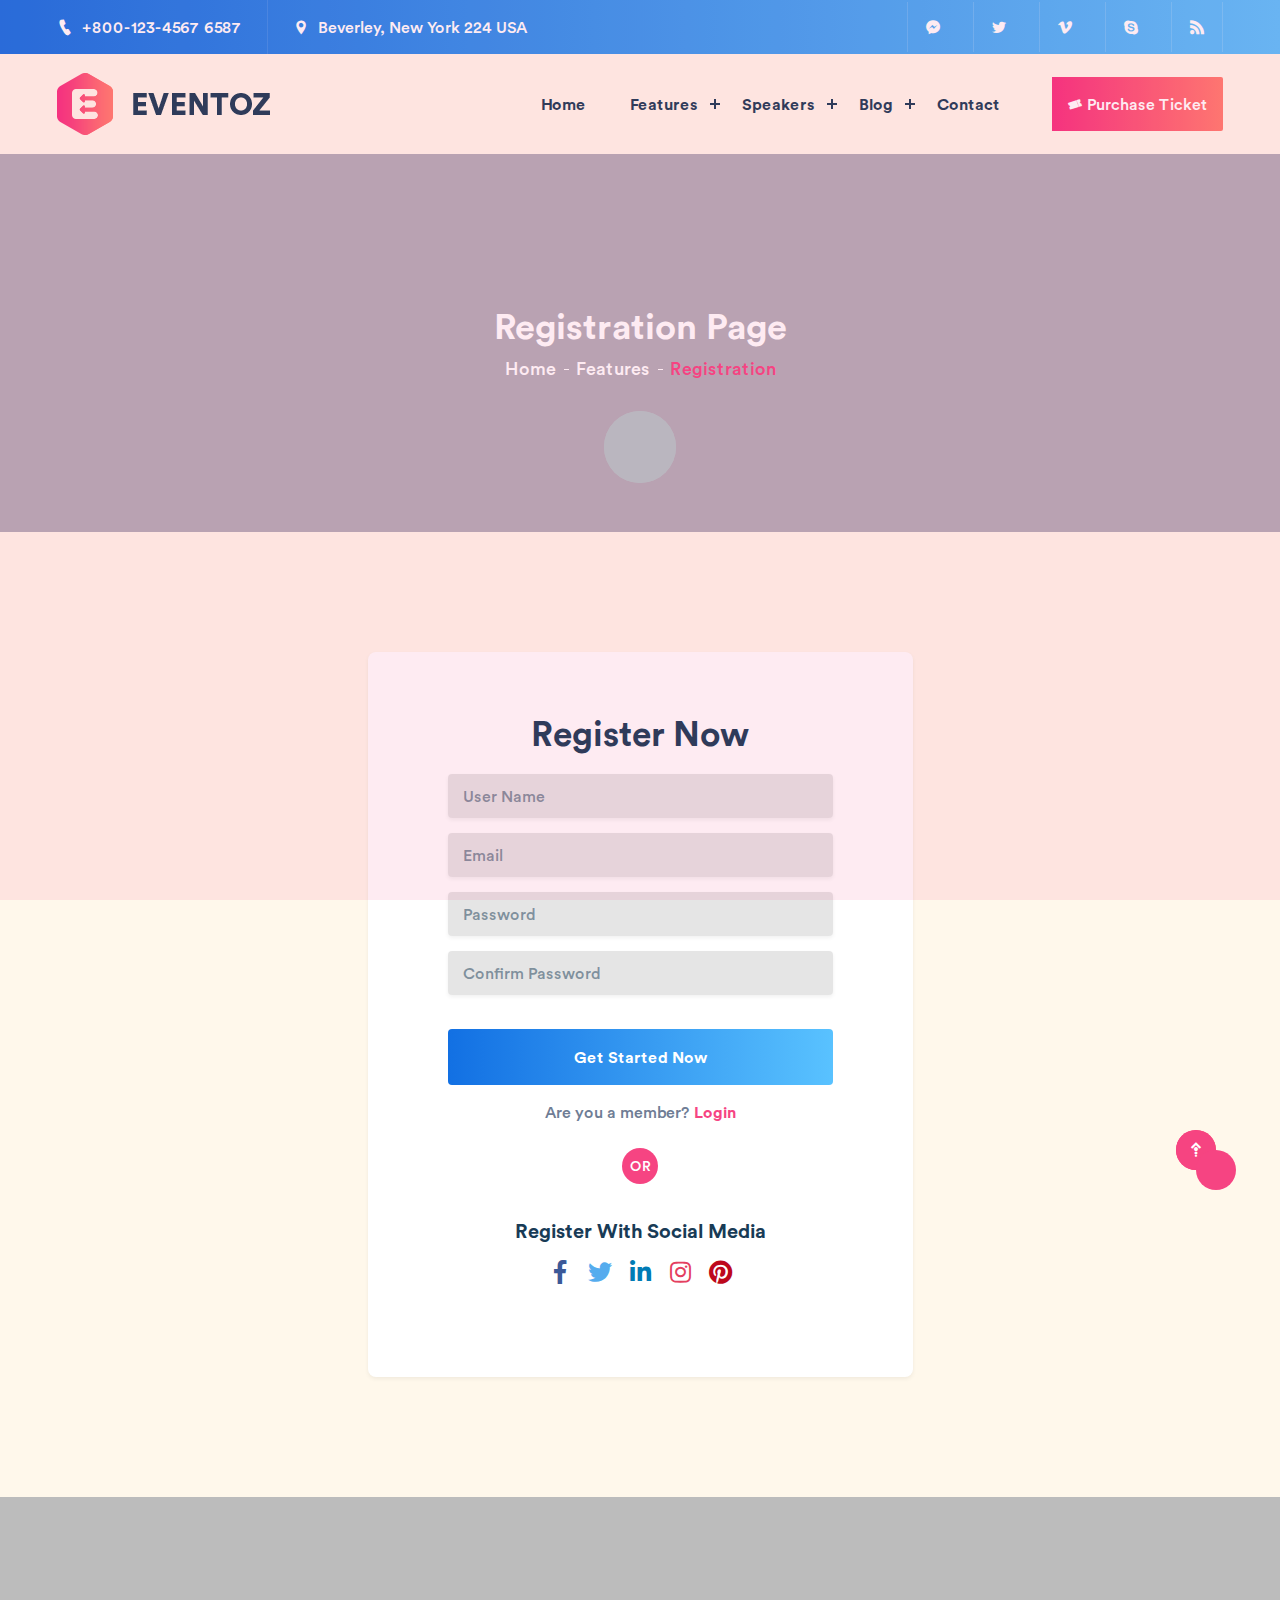
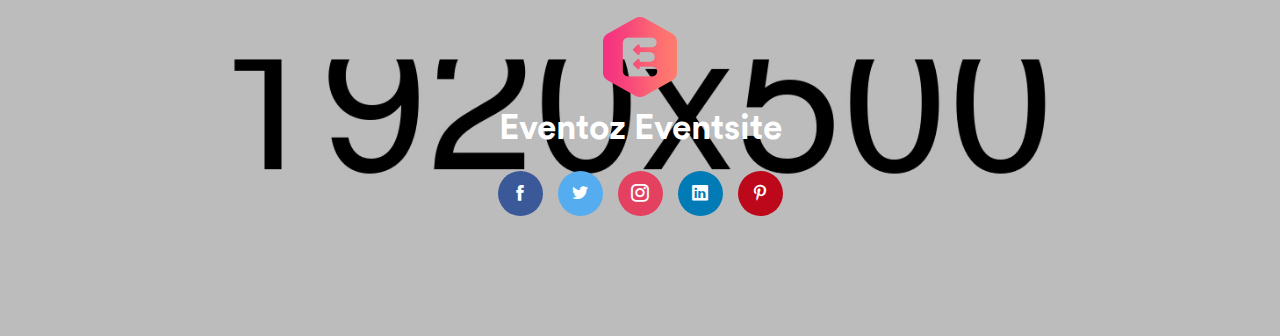
<file: registration.html>
<!DOCTYPE html>
<html lang="zxx">

<head>
    <title>Eventoz - Event Conference & Meetup Bootstrap Template</title>
    <meta charset="UTF-8">
    <meta name="viewport" content="width=device-width, initial-scale=1.0">

    <!-- Favicon -->
    <link rel="shortcut icon" type="image/x-icon" href="assets/images/x-icon/01.png">

    <link rel="stylesheet" href="assets/css/animate.css">
    <link rel="stylesheet" href="assets/css/bootstrap.min.css">
    <link rel="stylesheet" href="assets/css/all.min.css">
    <link rel="stylesheet" href="assets/css/icofont.min.css">
    <link rel="stylesheet" href="assets/css/lightcase.css">
    <link rel="stylesheet" href="assets/css/swiper.min.css">
    <link rel="stylesheet" href="assets/css/style.css">
</head>

<body>

    <!-- preloader start here -->
    <div class="preloader">
        <div class="preloader-inner">
            <div class="preloader-icon">
                <span></span>
                <span></span>
            </div>
        </div>
    </div>
    <!-- preloader ending here -->

    <!-- ==========Header Section Starts Here========== -->
    <header class="header-section">
        <div class="header-top">
            <div class="container">
                <div class="header-top-area">
                    <ul class="left">
                        <li>
                            <i class="icofont-ui-call"></i> <span>+800-123-4567 6587</span>
                        </li>
                        <li>
                            <i class="icofont-location-pin"></i> Beverley, New York 224 USA
                        </li>
                    </ul>
                    <ul class="social-icons d-flex align-items-center">
                        <!-- <li>
                                    <p>
                                        Find us on :
                                    </p>
                                </li> -->
                        <li>
                            <a href="#" class="fb"><i class="icofont-facebook-messenger"></i></a>
                        </li>
                        <li>
                            <a href="#" class="twitter"><i class="icofont-twitter"></i></a>
                        </li>
                        <li>
                            <a href="#" class="vimeo"><i class="icofont-vimeo"></i></a>
                        </li>
                        <li>
                            <a href="#" class="skype"><i class="icofont-skype"></i></a>
                        </li>
                        <li>
                            <a href="#" class="rss"><i class="icofont-rss-feed"></i></a>
                        </li>
                    </ul>
                </div>
            </div>
        </div>
        <div class="header-bottom">
            <div class="container">
                <div class="header-wrapper">
                    <div class="logo">
                        <a href="index.html">
                            <img src="assets/images/logo/logo.png" alt="logo">
                        </a>
                    </div>
                    <div class="menu-area">
                        <ul class="menu">
                            <li>
                                <a href="index.html">Home</a>
                            </li>

                            <li>
                                <a href="javascript:void(0)">Features</a>
                                <ul class="submenu">
                                    <li><a href="pricing-plan.html">Pricing Plan</a></li>
                                    <li><a href="shop.html">Shop</a></li>
                                    <li><a href="shop-single.html">Shop Single</a></li>
                                    <li><a href="cart.html">Shop Cart</a></li>
                                    <li><a href="login.html">Login</a></li>
                                    <li><a href="registration.html">Sign Up</a></li>
                                    <li><a href="gallery.html">Gallery</a></li>
                                    <li><a href="404.html">404 Page</a></li>
                                    <li><a href="coming-soon.html">Coming Soon</a></li>

                                </ul>
                            </li>
                            <li>
                                <a href="javascript:void(0)">Speakers</a>
                                <ul class="submenu">
                                    <li><a href="speakers.html">All Speakers</a></li>
                                    <li><a href="speaker-details.html">Speaker Details</a></li>
                                </ul>
                            </li>
                            <li>
                                <a href="javascript:void(0)">Blog</a>
                                <ul class="submenu">
                                    <li><a href="blog.html">Blog</a></li>
                                    <li><a href="blog-single.html">Blog Single</a></li>
                                </ul>
                            </li>
                            <li><a href="contact.html">Contact</a></li>
                        </ul>
                        <a href="signup.html" class="signup"><i class="icofont-ticket"></i> <span>Purchase Ticket</span>
                        </a>

                        <!-- toggle icons -->
                        <div class="header-bar d-lg-none">
                            <span></span>
                            <span></span>
                            <span></span>
                        </div>
                        <div class="ellepsis-bar d-lg-none">
                            <i class="icofont-info-square"></i>
                        </div>
                    </div>
                </div>
            </div>
        </div>
    </header>
    <!-- ==========Header Section Ends Here========== -->

    <!-- Page Header Section Start Here -->
    <section class="page-header bg_img padding-tb">
        <div class="overlay"></div>
        <div class="container">
            <div class="page-header-content-area">
                <h4 class="ph-title">Registration Page</h4>
                <ul class="lab-ul">
                    <li><a href="index.html">Home</a></li>
                    <li><a href="#">Features</a></li>
                    <li><a class="active">Registration</a></li>
                </ul>
            </div>
        </div>
    </section>
    <!-- Page Header Section Ending Here -->

    <!-- Registration section start Here -->
    <div class="login-section padding-tb">
        <div class="container">
            <div class="account-wrapper">
                <h3 class="title">Register Now</h3>
                <form class="account-form">
                    <div class="form-group">
                        <input type="text" placeholder="User Name" name="username">
                    </div>
                    <div class="form-group">
                        <input type="text" placeholder="Email" name="email">
                    </div>
                    <div class="form-group">
                        <input type="password" placeholder="Password" name="password">
                    </div>
                    <div class="form-group">
                        <input type="password" placeholder="Confirm Password" name="password">
                    </div>
                    <div class="form-group">
                        <button class="d-block lab-btn"><span>Get Started Now</span></button>
                    </div>
                </form>
                <div class="account-bottom">
                    <span class="d-block cate pt-10">Are you a member? <a href="login.html">Login</a></span>
                    <span class="or"><span>or</span></span>
                    <h5 class="subtitle">Register With Social Media</h5>
                    <ul class="social-media social-color justify-content-center d-flex lab-ul">
                        <li>
                            <a href="#" class="facebook"><i class="fab fa-facebook-f"></i></a>
                        </li>
                        <li>
                            <a href="#" class="twitter"><i class="fab fa-twitter"></i></a>
                        </li>
                        <li>
                            <a href="#" class="linkedin"><i class="fab fa-linkedin-in"></i></a>
                        </li>
                        <li>
                            <a href="#" class="instagram"><i class="fab fa-instagram"></i></a>
                        </li>
                        <li>
                            <a href="#" class="pinterest"><i class="fab fa-pinterest"></i></a>
                        </li>
                    </ul>
                </div>
            </div>
        </div>
    </div>
    <!-- Registration section end Here -->

    <!-- Footer Section start here -->
    <footer class="footer-section padding-tb padding-b" style="background-image: url(assets/images/footer/bg.jpg);">
        <div class="container">
            <div class="footer-content text-center">
                <a class="mb-2" href="index.html"><img src="assets/images/footer/logo.png" alt="eventoz"></a>
                <h3 class="mb-4">eventoz Eventsite</h3>
                <ul class="social-icons justify-content-center">
                    <li><a href="#"><i class="icofont-facebook"></i></a></li>
                    <li><a href="#"><i class="icofont-twitter"></i></a></li>
                    <li><a href="#"><i class="icofont-instagram"></i></a></li>
                    <li><a href="#"><i class="icofont-linkedin"></i></a></li>
                    <li><a href="#"><i class="icofont-pinterest"></i></a></li>
                </ul>
            </div>
        </div>
    </footer>
    <!-- Footer Section end here -->



    <!-- scrollToTop start here -->
    <a href="#" class="scrollToTop"><i class="icofont-bubble-up"></i><span class="pluse_1"></span><span
            class="pluse_2"></span></a>
    <!-- scrollToTop ending here -->

    <script src="assets/js/jquery.js"></script>
    <script src="assets/js/fontawesome.min.js"></script>
    <script src="assets/js/waypoints.min.js"></script>
    <script src="assets/js/bootstrap.bundle.min.js"></script>
    <script src="assets/js/swiper.min.js"></script>
    <script src="assets/js/circularProgressBar.min.js"></script>
    <script src="assets/js/isotope.pkgd.min.js"></script>
    <script src="assets/js/lightcase.js"></script>
    <script src="assets/js/functions.js"></script>
</body>

</html>
</file>
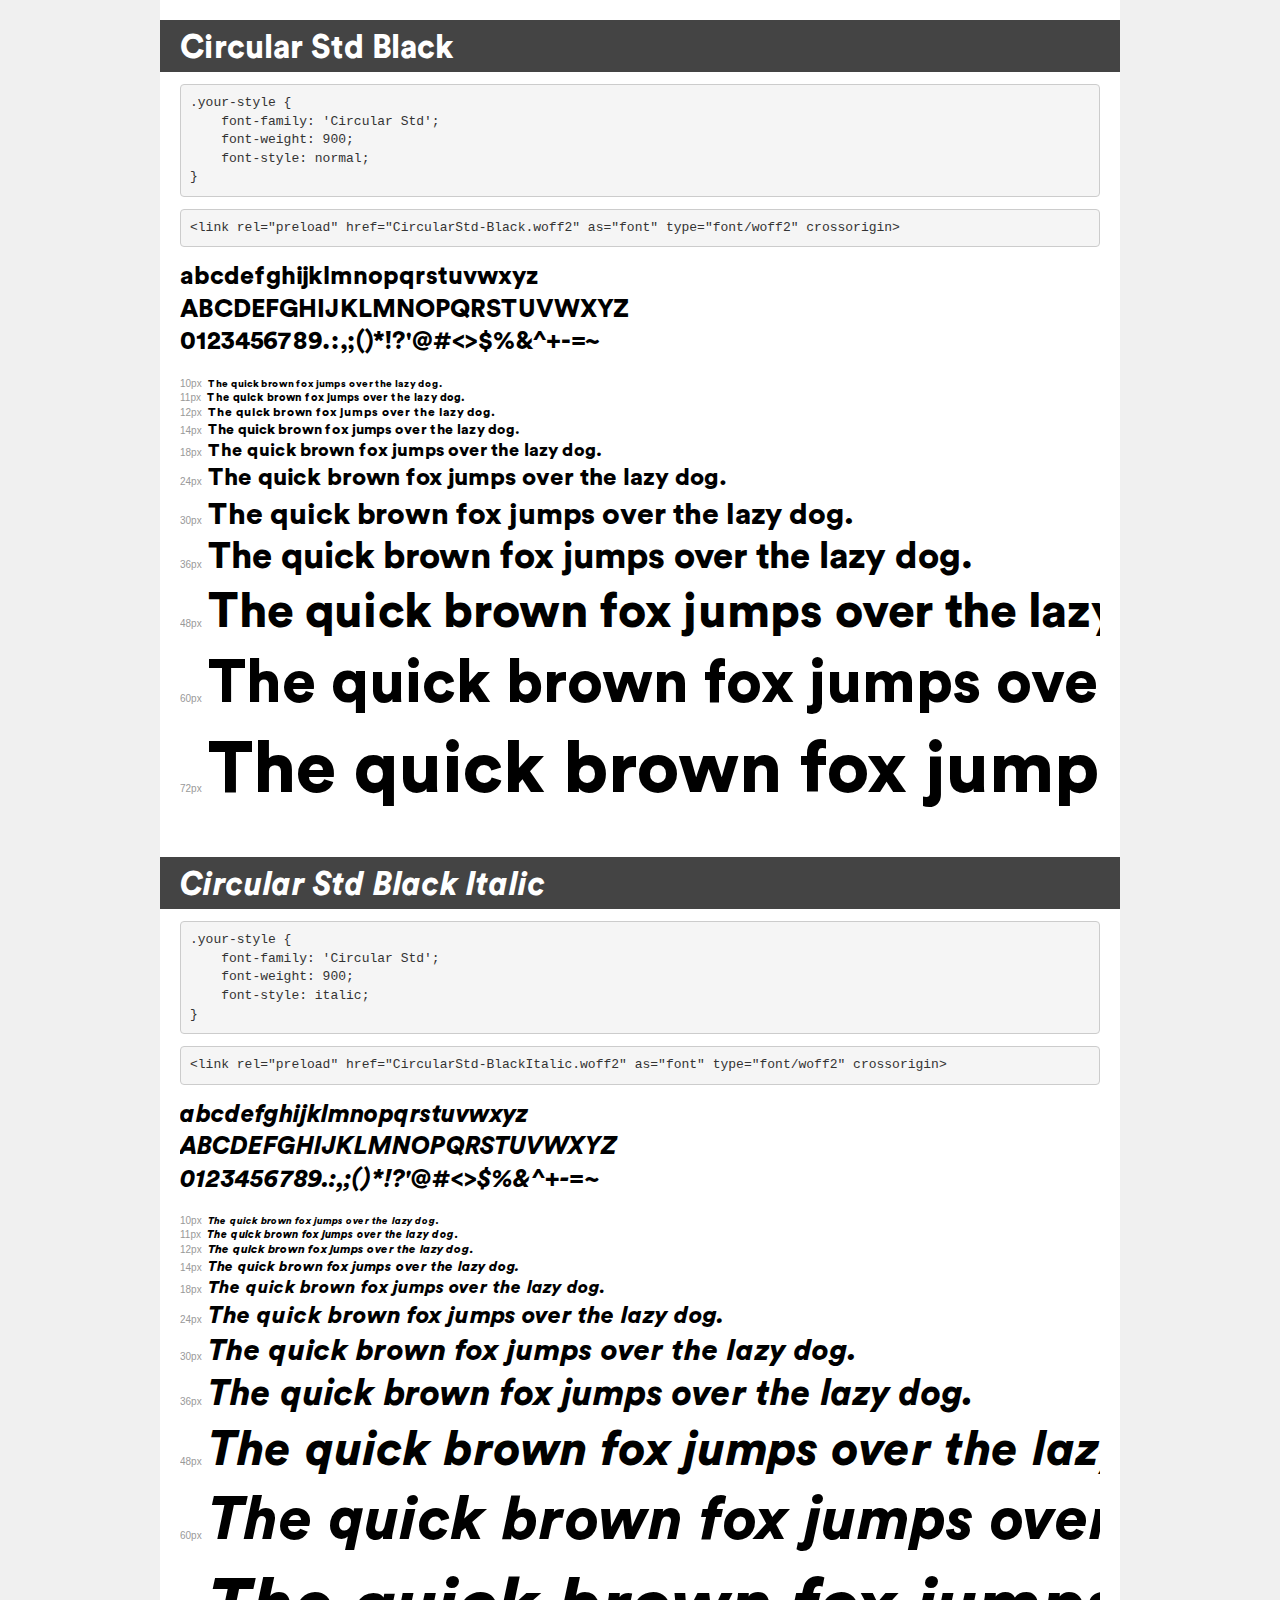
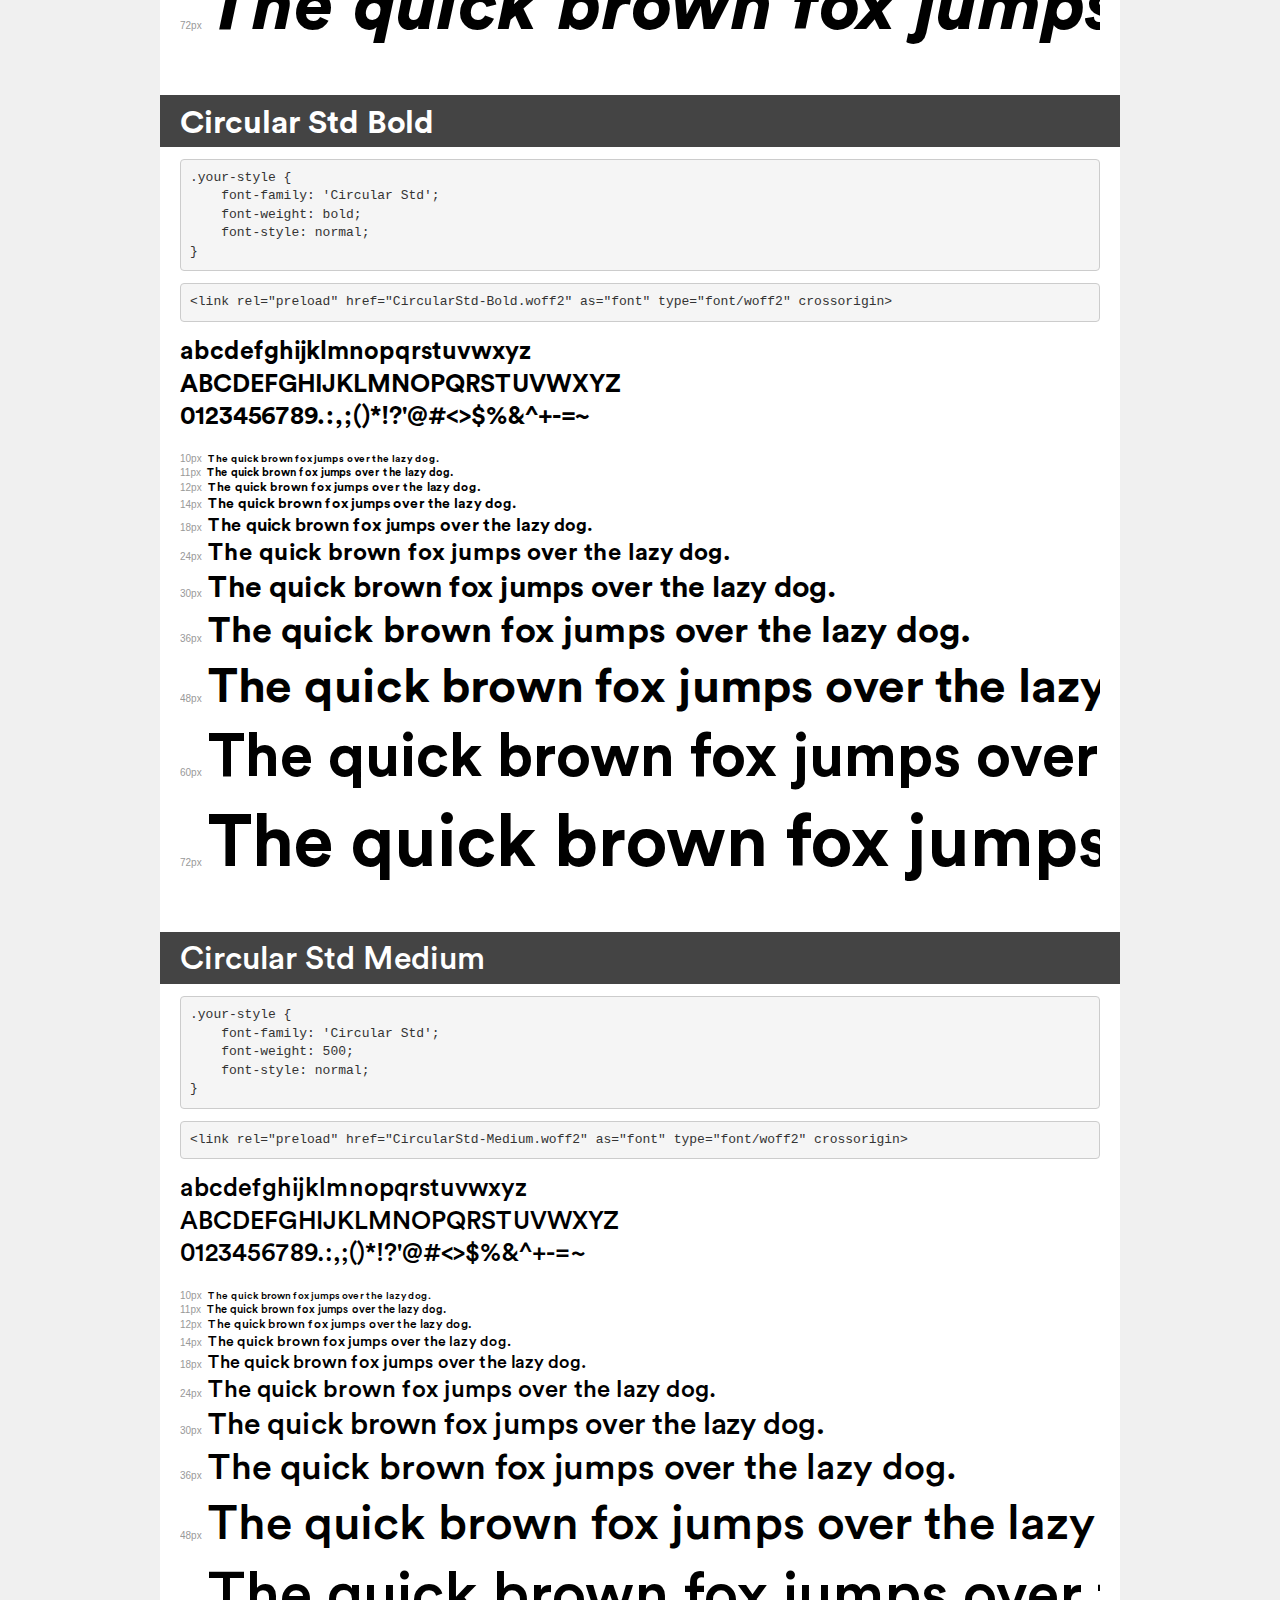
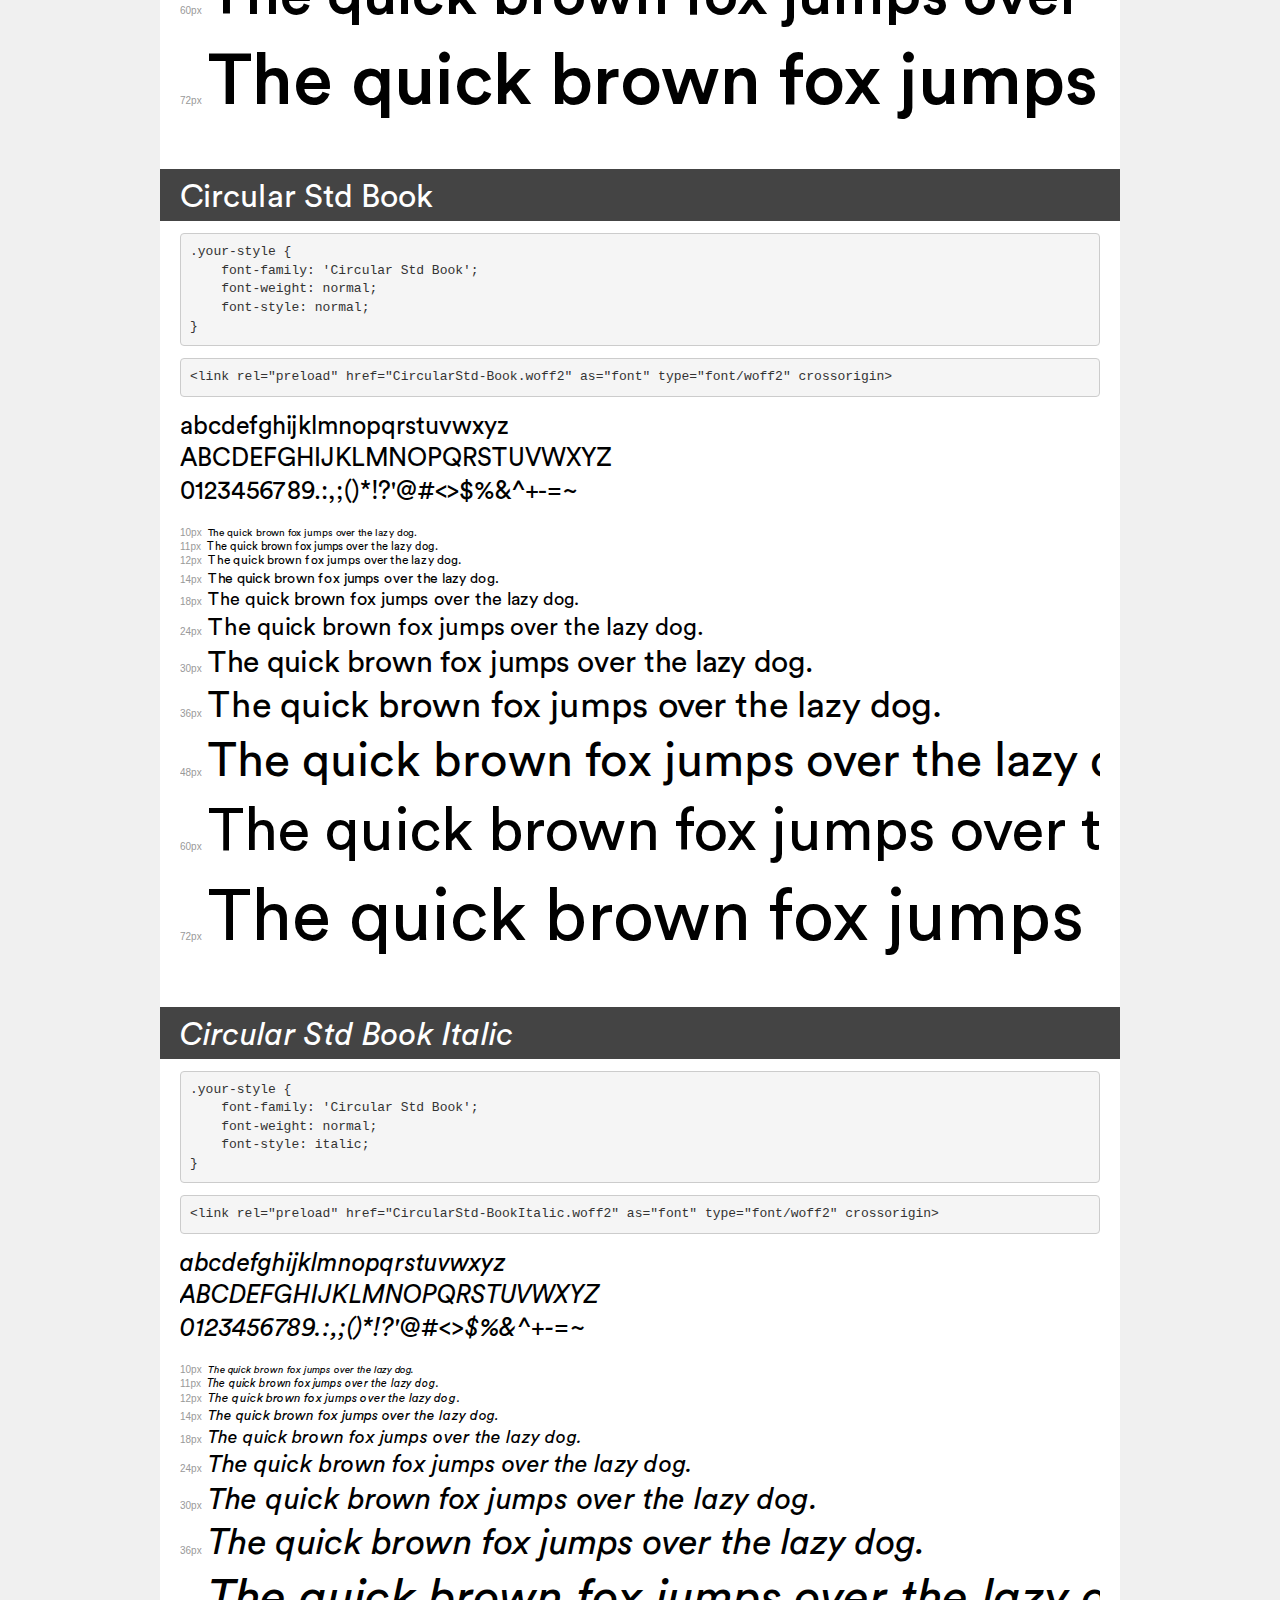
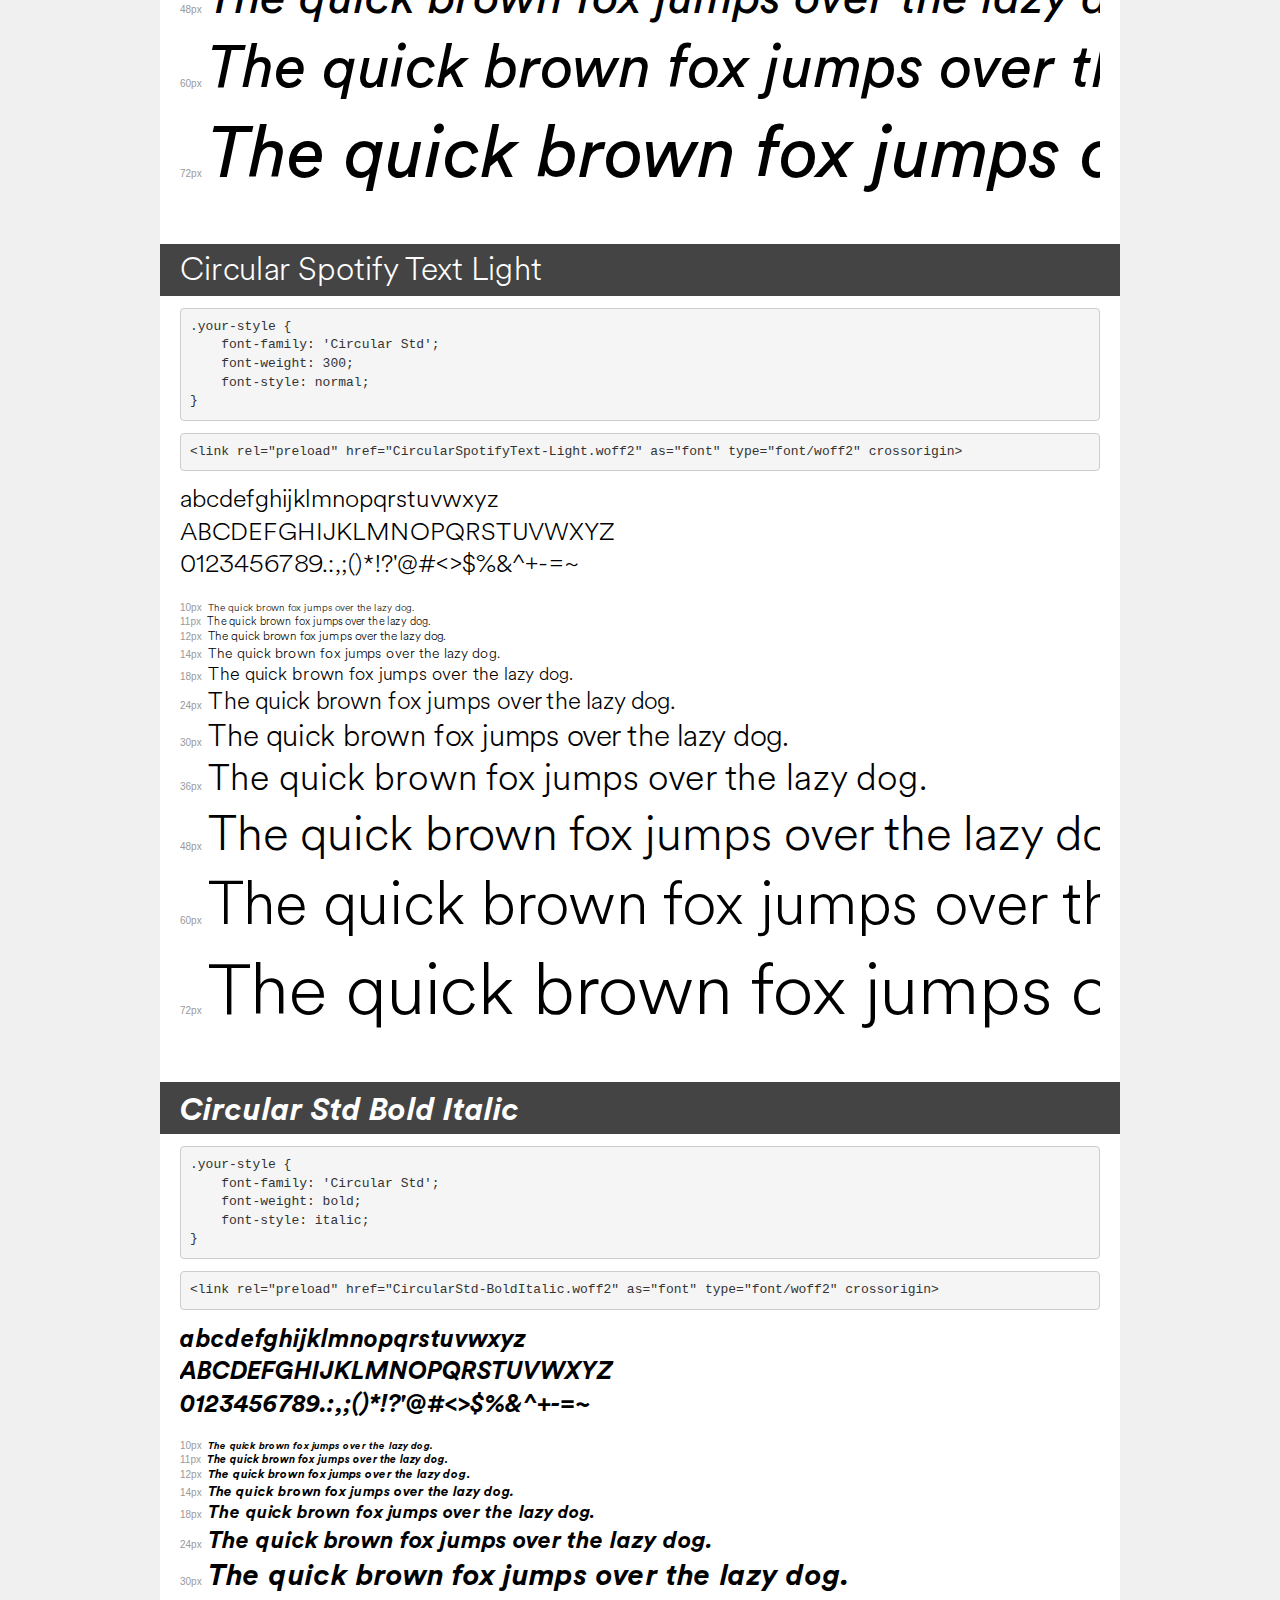
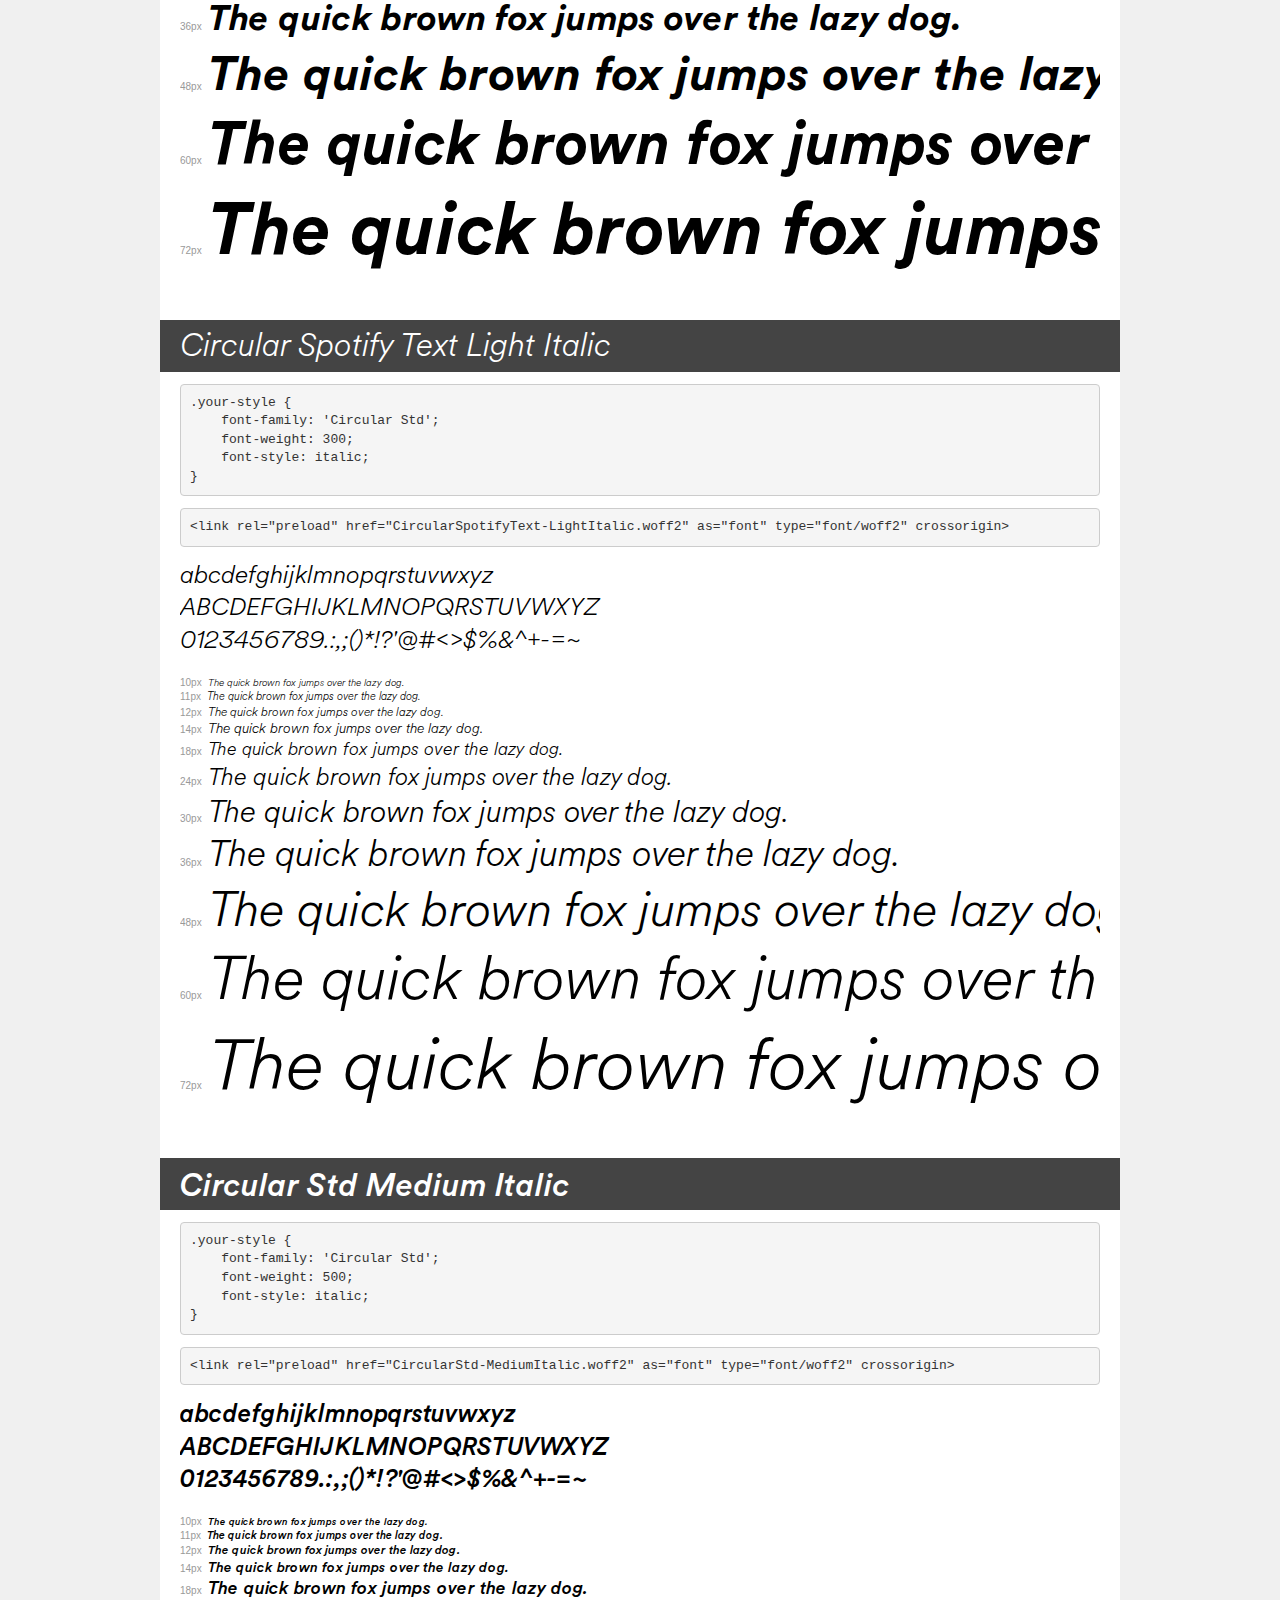
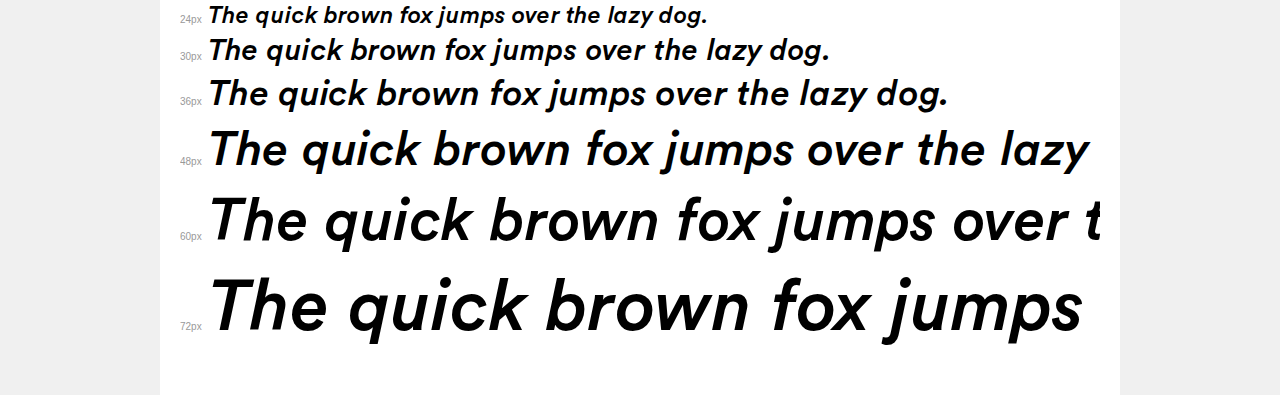
<file: assets/custom-fonts/demo.html>
<!DOCTYPE html>
<html lang="en">
<head>
    <meta charset="utf-8">
    <meta http-equiv="X-UA-Compatible" content="IE=edge">
    <meta name="viewport" content="width=device-width, initial-scale=1">
    <meta name="robots" content="noindex, noarchive">
    <meta name="format-detection" content="telephone=no">
    <title>Transfonter demo</title>
    <link href="stylesheet.css" rel="stylesheet">
    <style>
        /*
        http://meyerweb.com/eric/tools/css/reset/
        v2.0 | 20110126
        License: none (public domain)
        */
        html, body, div, span, applet, object, iframe,
        h1, h2, h3, h4, h5, h6, p, blockquote, pre,
        a, abbr, acronym, address, big, cite, code,
        del, dfn, em, img, ins, kbd, q, s, samp,
        small, strike, strong, sub, sup, tt, var,
        b, u, i, center,
        dl, dt, dd, ol, ul, li,
        fieldset, form, label, legend,
        table, caption, tbody, tfoot, thead, tr, th, td,
        article, aside, canvas, details, embed,
        figure, figcaption, footer, header, hgroup,
        menu, nav, output, ruby, section, summary,
        time, mark, audio, video {
            margin: 0;
            padding: 0;
            border: 0;
            font-size: 100%;
            font: inherit;
            vertical-align: baseline;
        }
        /* HTML5 display-role reset for older browsers */
        article, aside, details, figcaption, figure,
        footer, header, hgroup, menu, nav, section {
            display: block;
        }
        body {
            line-height: 1;
        }
        ol, ul {
            list-style: none;
        }
        blockquote, q {
            quotes: none;
        }
        blockquote:before, blockquote:after,
        q:before, q:after {
            content: '';
            content: none;
        }
        table {
            border-collapse: collapse;
            border-spacing: 0;
        }
        /* demo styles */
        body {
            background: #f0f0f0;
            color: #000;
        }
        .page {
            background: #fff;
            width: 920px;
            margin: 0 auto;
            padding: 20px 20px 0 20px;
            overflow: hidden;
        }
        .font-container {
            overflow-x: auto;
            overflow-y: hidden;
            margin-bottom: 40px;
            line-height: 1.3;
            white-space: nowrap;
            padding-bottom: 5px;
        }
        h1 {
            position: relative;
            background: #444;
            font-size: 32px;
            color: #fff;
            padding: 10px 20px;
            margin: 0 -20px 12px -20px;
        }
        .letters {
            font-size: 25px;
            margin-bottom: 20px;
        }
        .s10:before {
            content: '10px';
        }
        .s11:before {
            content: '11px';
        }
        .s12:before {
            content: '12px';
        }
        .s14:before {
            content: '14px';
        }
        .s18:before {
            content: '18px';
        }
        .s24:before {
            content: '24px';
        }
        .s30:before {
            content: '30px';
        }
        .s36:before {
            content: '36px';
        }
        .s48:before {
            content: '48px';
        }
        .s60:before {
            content: '60px';
        }
        .s72:before {
            content: '72px';
        }
        .s10:before, .s11:before, .s12:before, .s14:before,
        .s18:before, .s24:before, .s30:before, .s36:before,
        .s48:before, .s60:before, .s72:before {
            font-family: Arial, sans-serif;
            font-size: 10px;
            font-weight: normal;
            font-style: normal;
            color: #999;
            padding-right: 6px;
        }
        pre {
            display: block;
            padding: 9px;
            margin: 0 0 12px;
            font-family: Monaco, Menlo, Consolas, "Courier New", monospace;
            font-size: 13px;
            line-height: 1.428571429;
            color: #333;
            font-weight: normal;
            font-style: normal;
            background-color: #f5f5f5;
            border: 1px solid #ccc;
            overflow-x: auto;
            border-radius: 4px;
        }
        /* responsive */
        @media (max-width: 959px) {
            .page {
                width: auto;
                margin: 0;
            }
        }
    </style>
</head>
<body>
<div class="page">
    <div class="demo">
        <h1 style="font-family: 'Circular Std'; font-weight: 900; font-style: normal;">Circular Std Black</h1>
        <pre title="Usage">.your-style {
    font-family: 'Circular Std';
    font-weight: 900;
    font-style: normal;
}</pre>
        <pre title="Preload (optional)">
&lt;link rel=&quot;preload&quot; href=&quot;CircularStd-Black.woff2&quot; as=&quot;font&quot; type=&quot;font/woff2&quot; crossorigin&gt;</pre>
        <div class="font-container" style="font-family: 'Circular Std'; font-weight: 900; font-style: normal;">
            <p class="letters">
                abcdefghijklmnopqrstuvwxyz<br>
ABCDEFGHIJKLMNOPQRSTUVWXYZ<br>
                0123456789.:,;()*!?'@#&lt;&gt;$%&^+-=~
            </p>
            <p class="s10" style="font-size: 10px;">The quick brown fox jumps over the lazy dog.</p>
            <p class="s11" style="font-size: 11px;">The quick brown fox jumps over the lazy dog.</p>
            <p class="s12" style="font-size: 12px;">The quick brown fox jumps over the lazy dog.</p>
            <p class="s14" style="font-size: 14px;">The quick brown fox jumps over the lazy dog.</p>
            <p class="s18" style="font-size: 18px;">The quick brown fox jumps over the lazy dog.</p>
            <p class="s24" style="font-size: 24px;">The quick brown fox jumps over the lazy dog.</p>
            <p class="s30" style="font-size: 30px;">The quick brown fox jumps over the lazy dog.</p>
            <p class="s36" style="font-size: 36px;">The quick brown fox jumps over the lazy dog.</p>
            <p class="s48" style="font-size: 48px;">The quick brown fox jumps over the lazy dog.</p>
            <p class="s60" style="font-size: 60px;">The quick brown fox jumps over the lazy dog.</p>
            <p class="s72" style="font-size: 72px;">The quick brown fox jumps over the lazy dog.</p>
        </div>
    </div>

    <div class="demo">
        <h1 style="font-family: 'Circular Std'; font-weight: 900; font-style: italic;">Circular Std Black Italic</h1>
        <pre title="Usage">.your-style {
    font-family: 'Circular Std';
    font-weight: 900;
    font-style: italic;
}</pre>
        <pre title="Preload (optional)">
&lt;link rel=&quot;preload&quot; href=&quot;CircularStd-BlackItalic.woff2&quot; as=&quot;font&quot; type=&quot;font/woff2&quot; crossorigin&gt;</pre>
        <div class="font-container" style="font-family: 'Circular Std'; font-weight: 900; font-style: italic;">
            <p class="letters">
                abcdefghijklmnopqrstuvwxyz<br>
ABCDEFGHIJKLMNOPQRSTUVWXYZ<br>
                0123456789.:,;()*!?'@#&lt;&gt;$%&^+-=~
            </p>
            <p class="s10" style="font-size: 10px;">The quick brown fox jumps over the lazy dog.</p>
            <p class="s11" style="font-size: 11px;">The quick brown fox jumps over the lazy dog.</p>
            <p class="s12" style="font-size: 12px;">The quick brown fox jumps over the lazy dog.</p>
            <p class="s14" style="font-size: 14px;">The quick brown fox jumps over the lazy dog.</p>
            <p class="s18" style="font-size: 18px;">The quick brown fox jumps over the lazy dog.</p>
            <p class="s24" style="font-size: 24px;">The quick brown fox jumps over the lazy dog.</p>
            <p class="s30" style="font-size: 30px;">The quick brown fox jumps over the lazy dog.</p>
            <p class="s36" style="font-size: 36px;">The quick brown fox jumps over the lazy dog.</p>
            <p class="s48" style="font-size: 48px;">The quick brown fox jumps over the lazy dog.</p>
            <p class="s60" style="font-size: 60px;">The quick brown fox jumps over the lazy dog.</p>
            <p class="s72" style="font-size: 72px;">The quick brown fox jumps over the lazy dog.</p>
        </div>
    </div>

    <div class="demo">
        <h1 style="font-family: 'Circular Std'; font-weight: bold; font-style: normal;">Circular Std Bold</h1>
        <pre title="Usage">.your-style {
    font-family: 'Circular Std';
    font-weight: bold;
    font-style: normal;
}</pre>
        <pre title="Preload (optional)">
&lt;link rel=&quot;preload&quot; href=&quot;CircularStd-Bold.woff2&quot; as=&quot;font&quot; type=&quot;font/woff2&quot; crossorigin&gt;</pre>
        <div class="font-container" style="font-family: 'Circular Std'; font-weight: bold; font-style: normal;">
            <p class="letters">
                abcdefghijklmnopqrstuvwxyz<br>
ABCDEFGHIJKLMNOPQRSTUVWXYZ<br>
                0123456789.:,;()*!?'@#&lt;&gt;$%&^+-=~
            </p>
            <p class="s10" style="font-size: 10px;">The quick brown fox jumps over the lazy dog.</p>
            <p class="s11" style="font-size: 11px;">The quick brown fox jumps over the lazy dog.</p>
            <p class="s12" style="font-size: 12px;">The quick brown fox jumps over the lazy dog.</p>
            <p class="s14" style="font-size: 14px;">The quick brown fox jumps over the lazy dog.</p>
            <p class="s18" style="font-size: 18px;">The quick brown fox jumps over the lazy dog.</p>
            <p class="s24" style="font-size: 24px;">The quick brown fox jumps over the lazy dog.</p>
            <p class="s30" style="font-size: 30px;">The quick brown fox jumps over the lazy dog.</p>
            <p class="s36" style="font-size: 36px;">The quick brown fox jumps over the lazy dog.</p>
            <p class="s48" style="font-size: 48px;">The quick brown fox jumps over the lazy dog.</p>
            <p class="s60" style="font-size: 60px;">The quick brown fox jumps over the lazy dog.</p>
            <p class="s72" style="font-size: 72px;">The quick brown fox jumps over the lazy dog.</p>
        </div>
    </div>

    <div class="demo">
        <h1 style="font-family: 'Circular Std'; font-weight: 500; font-style: normal;">Circular Std Medium</h1>
        <pre title="Usage">.your-style {
    font-family: 'Circular Std';
    font-weight: 500;
    font-style: normal;
}</pre>
        <pre title="Preload (optional)">
&lt;link rel=&quot;preload&quot; href=&quot;CircularStd-Medium.woff2&quot; as=&quot;font&quot; type=&quot;font/woff2&quot; crossorigin&gt;</pre>
        <div class="font-container" style="font-family: 'Circular Std'; font-weight: 500; font-style: normal;">
            <p class="letters">
                abcdefghijklmnopqrstuvwxyz<br>
ABCDEFGHIJKLMNOPQRSTUVWXYZ<br>
                0123456789.:,;()*!?'@#&lt;&gt;$%&^+-=~
            </p>
            <p class="s10" style="font-size: 10px;">The quick brown fox jumps over the lazy dog.</p>
            <p class="s11" style="font-size: 11px;">The quick brown fox jumps over the lazy dog.</p>
            <p class="s12" style="font-size: 12px;">The quick brown fox jumps over the lazy dog.</p>
            <p class="s14" style="font-size: 14px;">The quick brown fox jumps over the lazy dog.</p>
            <p class="s18" style="font-size: 18px;">The quick brown fox jumps over the lazy dog.</p>
            <p class="s24" style="font-size: 24px;">The quick brown fox jumps over the lazy dog.</p>
            <p class="s30" style="font-size: 30px;">The quick brown fox jumps over the lazy dog.</p>
            <p class="s36" style="font-size: 36px;">The quick brown fox jumps over the lazy dog.</p>
            <p class="s48" style="font-size: 48px;">The quick brown fox jumps over the lazy dog.</p>
            <p class="s60" style="font-size: 60px;">The quick brown fox jumps over the lazy dog.</p>
            <p class="s72" style="font-size: 72px;">The quick brown fox jumps over the lazy dog.</p>
        </div>
    </div>

    <div class="demo">
        <h1 style="font-family: 'Circular Std Book'; font-weight: normal; font-style: normal;">Circular Std Book</h1>
        <pre title="Usage">.your-style {
    font-family: 'Circular Std Book';
    font-weight: normal;
    font-style: normal;
}</pre>
        <pre title="Preload (optional)">
&lt;link rel=&quot;preload&quot; href=&quot;CircularStd-Book.woff2&quot; as=&quot;font&quot; type=&quot;font/woff2&quot; crossorigin&gt;</pre>
        <div class="font-container" style="font-family: 'Circular Std Book'; font-weight: normal; font-style: normal;">
            <p class="letters">
                abcdefghijklmnopqrstuvwxyz<br>
ABCDEFGHIJKLMNOPQRSTUVWXYZ<br>
                0123456789.:,;()*!?'@#&lt;&gt;$%&^+-=~
            </p>
            <p class="s10" style="font-size: 10px;">The quick brown fox jumps over the lazy dog.</p>
            <p class="s11" style="font-size: 11px;">The quick brown fox jumps over the lazy dog.</p>
            <p class="s12" style="font-size: 12px;">The quick brown fox jumps over the lazy dog.</p>
            <p class="s14" style="font-size: 14px;">The quick brown fox jumps over the lazy dog.</p>
            <p class="s18" style="font-size: 18px;">The quick brown fox jumps over the lazy dog.</p>
            <p class="s24" style="font-size: 24px;">The quick brown fox jumps over the lazy dog.</p>
            <p class="s30" style="font-size: 30px;">The quick brown fox jumps over the lazy dog.</p>
            <p class="s36" style="font-size: 36px;">The quick brown fox jumps over the lazy dog.</p>
            <p class="s48" style="font-size: 48px;">The quick brown fox jumps over the lazy dog.</p>
            <p class="s60" style="font-size: 60px;">The quick brown fox jumps over the lazy dog.</p>
            <p class="s72" style="font-size: 72px;">The quick brown fox jumps over the lazy dog.</p>
        </div>
    </div>

    <div class="demo">
        <h1 style="font-family: 'Circular Std Book'; font-weight: normal; font-style: italic;">Circular Std Book Italic</h1>
        <pre title="Usage">.your-style {
    font-family: 'Circular Std Book';
    font-weight: normal;
    font-style: italic;
}</pre>
        <pre title="Preload (optional)">
&lt;link rel=&quot;preload&quot; href=&quot;CircularStd-BookItalic.woff2&quot; as=&quot;font&quot; type=&quot;font/woff2&quot; crossorigin&gt;</pre>
        <div class="font-container" style="font-family: 'Circular Std Book'; font-weight: normal; font-style: italic;">
            <p class="letters">
                abcdefghijklmnopqrstuvwxyz<br>
ABCDEFGHIJKLMNOPQRSTUVWXYZ<br>
                0123456789.:,;()*!?'@#&lt;&gt;$%&^+-=~
            </p>
            <p class="s10" style="font-size: 10px;">The quick brown fox jumps over the lazy dog.</p>
            <p class="s11" style="font-size: 11px;">The quick brown fox jumps over the lazy dog.</p>
            <p class="s12" style="font-size: 12px;">The quick brown fox jumps over the lazy dog.</p>
            <p class="s14" style="font-size: 14px;">The quick brown fox jumps over the lazy dog.</p>
            <p class="s18" style="font-size: 18px;">The quick brown fox jumps over the lazy dog.</p>
            <p class="s24" style="font-size: 24px;">The quick brown fox jumps over the lazy dog.</p>
            <p class="s30" style="font-size: 30px;">The quick brown fox jumps over the lazy dog.</p>
            <p class="s36" style="font-size: 36px;">The quick brown fox jumps over the lazy dog.</p>
            <p class="s48" style="font-size: 48px;">The quick brown fox jumps over the lazy dog.</p>
            <p class="s60" style="font-size: 60px;">The quick brown fox jumps over the lazy dog.</p>
            <p class="s72" style="font-size: 72px;">The quick brown fox jumps over the lazy dog.</p>
        </div>
    </div>

    <div class="demo">
        <h1 style="font-family: 'Circular Std'; font-weight: 300; font-style: normal;">Circular Spotify Text Light</h1>
        <pre title="Usage">.your-style {
    font-family: 'Circular Std';
    font-weight: 300;
    font-style: normal;
}</pre>
        <pre title="Preload (optional)">
&lt;link rel=&quot;preload&quot; href=&quot;CircularSpotifyText-Light.woff2&quot; as=&quot;font&quot; type=&quot;font/woff2&quot; crossorigin&gt;</pre>
        <div class="font-container" style="font-family: 'Circular Std'; font-weight: 300; font-style: normal;">
            <p class="letters">
                abcdefghijklmnopqrstuvwxyz<br>
ABCDEFGHIJKLMNOPQRSTUVWXYZ<br>
                0123456789.:,;()*!?'@#&lt;&gt;$%&^+-=~
            </p>
            <p class="s10" style="font-size: 10px;">The quick brown fox jumps over the lazy dog.</p>
            <p class="s11" style="font-size: 11px;">The quick brown fox jumps over the lazy dog.</p>
            <p class="s12" style="font-size: 12px;">The quick brown fox jumps over the lazy dog.</p>
            <p class="s14" style="font-size: 14px;">The quick brown fox jumps over the lazy dog.</p>
            <p class="s18" style="font-size: 18px;">The quick brown fox jumps over the lazy dog.</p>
            <p class="s24" style="font-size: 24px;">The quick brown fox jumps over the lazy dog.</p>
            <p class="s30" style="font-size: 30px;">The quick brown fox jumps over the lazy dog.</p>
            <p class="s36" style="font-size: 36px;">The quick brown fox jumps over the lazy dog.</p>
            <p class="s48" style="font-size: 48px;">The quick brown fox jumps over the lazy dog.</p>
            <p class="s60" style="font-size: 60px;">The quick brown fox jumps over the lazy dog.</p>
            <p class="s72" style="font-size: 72px;">The quick brown fox jumps over the lazy dog.</p>
        </div>
    </div>

    <div class="demo">
        <h1 style="font-family: 'Circular Std'; font-weight: bold; font-style: italic;">Circular Std Bold Italic</h1>
        <pre title="Usage">.your-style {
    font-family: 'Circular Std';
    font-weight: bold;
    font-style: italic;
}</pre>
        <pre title="Preload (optional)">
&lt;link rel=&quot;preload&quot; href=&quot;CircularStd-BoldItalic.woff2&quot; as=&quot;font&quot; type=&quot;font/woff2&quot; crossorigin&gt;</pre>
        <div class="font-container" style="font-family: 'Circular Std'; font-weight: bold; font-style: italic;">
            <p class="letters">
                abcdefghijklmnopqrstuvwxyz<br>
ABCDEFGHIJKLMNOPQRSTUVWXYZ<br>
                0123456789.:,;()*!?'@#&lt;&gt;$%&^+-=~
            </p>
            <p class="s10" style="font-size: 10px;">The quick brown fox jumps over the lazy dog.</p>
            <p class="s11" style="font-size: 11px;">The quick brown fox jumps over the lazy dog.</p>
            <p class="s12" style="font-size: 12px;">The quick brown fox jumps over the lazy dog.</p>
            <p class="s14" style="font-size: 14px;">The quick brown fox jumps over the lazy dog.</p>
            <p class="s18" style="font-size: 18px;">The quick brown fox jumps over the lazy dog.</p>
            <p class="s24" style="font-size: 24px;">The quick brown fox jumps over the lazy dog.</p>
            <p class="s30" style="font-size: 30px;">The quick brown fox jumps over the lazy dog.</p>
            <p class="s36" style="font-size: 36px;">The quick brown fox jumps over the lazy dog.</p>
            <p class="s48" style="font-size: 48px;">The quick brown fox jumps over the lazy dog.</p>
            <p class="s60" style="font-size: 60px;">The quick brown fox jumps over the lazy dog.</p>
            <p class="s72" style="font-size: 72px;">The quick brown fox jumps over the lazy dog.</p>
        </div>
    </div>

    <div class="demo">
        <h1 style="font-family: 'Circular Std'; font-weight: 300; font-style: italic;">Circular Spotify Text Light Italic</h1>
        <pre title="Usage">.your-style {
    font-family: 'Circular Std';
    font-weight: 300;
    font-style: italic;
}</pre>
        <pre title="Preload (optional)">
&lt;link rel=&quot;preload&quot; href=&quot;CircularSpotifyText-LightItalic.woff2&quot; as=&quot;font&quot; type=&quot;font/woff2&quot; crossorigin&gt;</pre>
        <div class="font-container" style="font-family: 'Circular Std'; font-weight: 300; font-style: italic;">
            <p class="letters">
                abcdefghijklmnopqrstuvwxyz<br>
ABCDEFGHIJKLMNOPQRSTUVWXYZ<br>
                0123456789.:,;()*!?'@#&lt;&gt;$%&^+-=~
            </p>
            <p class="s10" style="font-size: 10px;">The quick brown fox jumps over the lazy dog.</p>
            <p class="s11" style="font-size: 11px;">The quick brown fox jumps over the lazy dog.</p>
            <p class="s12" style="font-size: 12px;">The quick brown fox jumps over the lazy dog.</p>
            <p class="s14" style="font-size: 14px;">The quick brown fox jumps over the lazy dog.</p>
            <p class="s18" style="font-size: 18px;">The quick brown fox jumps over the lazy dog.</p>
            <p class="s24" style="font-size: 24px;">The quick brown fox jumps over the lazy dog.</p>
            <p class="s30" style="font-size: 30px;">The quick brown fox jumps over the lazy dog.</p>
            <p class="s36" style="font-size: 36px;">The quick brown fox jumps over the lazy dog.</p>
            <p class="s48" style="font-size: 48px;">The quick brown fox jumps over the lazy dog.</p>
            <p class="s60" style="font-size: 60px;">The quick brown fox jumps over the lazy dog.</p>
            <p class="s72" style="font-size: 72px;">The quick brown fox jumps over the lazy dog.</p>
        </div>
    </div>

    <div class="demo">
        <h1 style="font-family: 'Circular Std'; font-weight: 500; font-style: italic;">Circular Std Medium Italic</h1>
        <pre title="Usage">.your-style {
    font-family: 'Circular Std';
    font-weight: 500;
    font-style: italic;
}</pre>
        <pre title="Preload (optional)">
&lt;link rel=&quot;preload&quot; href=&quot;CircularStd-MediumItalic.woff2&quot; as=&quot;font&quot; type=&quot;font/woff2&quot; crossorigin&gt;</pre>
        <div class="font-container" style="font-family: 'Circular Std'; font-weight: 500; font-style: italic;">
            <p class="letters">
                abcdefghijklmnopqrstuvwxyz<br>
ABCDEFGHIJKLMNOPQRSTUVWXYZ<br>
                0123456789.:,;()*!?'@#&lt;&gt;$%&^+-=~
            </p>
            <p class="s10" style="font-size: 10px;">The quick brown fox jumps over the lazy dog.</p>
            <p class="s11" style="font-size: 11px;">The quick brown fox jumps over the lazy dog.</p>
            <p class="s12" style="font-size: 12px;">The quick brown fox jumps over the lazy dog.</p>
            <p class="s14" style="font-size: 14px;">The quick brown fox jumps over the lazy dog.</p>
            <p class="s18" style="font-size: 18px;">The quick brown fox jumps over the lazy dog.</p>
            <p class="s24" style="font-size: 24px;">The quick brown fox jumps over the lazy dog.</p>
            <p class="s30" style="font-size: 30px;">The quick brown fox jumps over the lazy dog.</p>
            <p class="s36" style="font-size: 36px;">The quick brown fox jumps over the lazy dog.</p>
            <p class="s48" style="font-size: 48px;">The quick brown fox jumps over the lazy dog.</p>
            <p class="s60" style="font-size: 60px;">The quick brown fox jumps over the lazy dog.</p>
            <p class="s72" style="font-size: 72px;">The quick brown fox jumps over the lazy dog.</p>
        </div>
    </div>

</div>
</body>
</html>
</file>
<file: assets/css/style.css>
@charset "UTF-8";
/*! @@@@@@@@@@@@@@@@@@@@@@
Template Name: eventoz
Template URI: https://themeforest.net/user/labartisan
Author: LabArtisan
Author URI: https://themeforest.net/user/labartisan
Description: Description
Version: 1.0.0
Text Domain: eventoz
Tags: bootstrap,conference,meetup, program, event, event schedule, arrangment, event site, official event,corporate event,music concert.

@@@@@@@@@@@@@@@@@@@@@@ */
/* @@@@@@@@@@@@@@@@@@@@@@
>>> TABLE OF CONTENTS START:

01. Extended CSS
02. Normalize CSS
03. Normalization CSS
04. Global CSS
05. Header
06. Home Page all section CSS
07. Blog Section & Blog pages CSS
08. Shop Pages & Cart Pages CSS
09. Gallery Page CSS
10. Speaker CSs
11. Contact CSS
12. Footer Section CSS




>>> TABLE OF CONTENTS END:
@@@@@@@@@@@@@@@@@@@@@@ */
@font-face {
  font-family: "Circular Std";
  src: local("Circular Std Black"), local("CircularStd-Black"), url("../custom-fonts/CircularStd-Black.woff2") format("woff2");
  font-weight: 900;
  font-style: normal;
  font-display: swap;
}
@font-face {
  font-family: "Circular Std";
  src: local("Circular Std Black Italic"), local("CircularStd-BlackItalic"), url("../custom-fonts/CircularStd-BlackItalic.woff2") format("woff2");
  font-weight: 900;
  font-style: italic;
  font-display: swap;
}
@font-face {
  font-family: "Circular Std";
  src: local("Circular Std Bold"), local("CircularStd-Bold"), url("../custom-fonts/CircularStd-Bold.woff2") format("woff2");
  font-weight: bold;
  font-style: normal;
  font-display: swap;
}
@font-face {
  font-family: "Circular Std";
  src: local("Circular Std Medium"), local("CircularStd-Medium"), url("../custom-fonts/CircularStd-Medium.woff2") format("woff2");
  font-weight: 500;
  font-style: normal;
  font-display: swap;
}
@font-face {
  font-family: "Circular Std Book";
  src: local("Circular Std Book"), local("CircularStd-Book"), url("../custom-fonts/CircularStd-Book.woff2") format("woff2");
  font-weight: normal;
  font-style: normal;
  font-display: swap;
}
@font-face {
  font-family: "Circular Std Book";
  src: local("Circular Std Book Italic"), local("CircularStd-BookItalic"), url("../custom-fonts/CircularStd-BookItalic.woff2") format("woff2");
  font-weight: normal;
  font-style: italic;
  font-display: swap;
}
@font-face {
  font-family: "Circular Std";
  src: local("Circular Spotify Text Light"), local("CircularSpotifyText-Light"), url("../custom-fonts/CircularSpotifyText-Light.woff2") format("woff2");
  font-weight: 300;
  font-style: normal;
  font-display: swap;
}
@font-face {
  font-family: "Circular Std";
  src: local("Circular Std Bold Italic"), local("CircularStd-BoldItalic"), url("../custom-fonts/CircularStd-BoldItalic.woff2") format("woff2");
  font-weight: bold;
  font-style: italic;
  font-display: swap;
}
@font-face {
  font-family: "Circular Std";
  src: local("Circular Spotify Text Light Italic"), local("CircularSpotifyText-LightItalic"), url("../custom-fonts/CircularSpotifyText-LightItalic.woff2") format("woff2");
  font-weight: 300;
  font-style: italic;
  font-display: swap;
}
@font-face {
  font-family: "Circular Std";
  src: local("Circular Std Medium Italic"), local("CircularStd-MediumItalic"), url("../custom-fonts/CircularStd-MediumItalic.woff2") format("woff2");
  font-weight: 500;
  font-style: italic;
  font-display: swap;
}
/* @@@@@@@@@@@@@  Extend Property  @@@@@@@@@@@@@@ */
.contact-form-wrapper .contact-form form.comment-form, .contact-item, .gallery-section .grid .grid-item .grid-inner .grid-content, .shop-product-wrap .product-list-item, .shop-product-wrap .product-item .product-thumb .product-action-link,
.shop-product-wrap .product-list-item .product-thumb .product-action-link, .shop-single .review .review-content .review-showing .client-review .review-form form .rating ul, .shop-single .review .review-content .review-showing .client-review .review-form form .rating, .shop-single .review .review-content .review-showing .content li .post-content .entry-meta .posted-on, .shop-single .review .review-content .review-showing .content li .post-content .entry-meta, .shop-single .review .review-nav, .shop-single .product-details .post-content form, .shop-cart .section-wrapper .cart-bottom .shiping-box .cart-overview ul li, .shop-cart .section-wrapper .cart-bottom .cart-checkout-box .cart-checkout, .shop-cart .section-wrapper .cart-bottom .cart-checkout-box, .shop-cart .section-wrapper .cart-top table tbody tr td.product-item, .comment-respond .add-comment .comment-form, .comments .comment-list .comment .com-content .com-title, .authors, .blog-single .section-wrapper .post-item-2 .post-inner .post-content .tags-section .tags, .blog-single .section-wrapper .post-item-2 .post-inner .post-content .tags-section, .about-section .section-wrapper .about-btn-grp, .banner-section .banner-wrapper .banner-content .event-sponsored, .banner-section .banner-wrapper .banner-content .countdown, .header-form .form-container, .header-form, .menu, .header-wrapper .menu-area, .header-wrapper, .header-top-area .left, .header-top-area, .account-form .form-group .checkgroup, .tags-social .social, .tags-social .tags, .paginations ul li a, .share, .tags, .tags-area, .single-quote, .coming-wrapper .event-count .rounded-circle, .widget.widget-tags ul.widget-wrapper, .pricing-item .pricing-inner .pricing-content .get-ticket a ul li.vat, .pricing-item .pricing-inner .pricing-content .get-ticket a ul, .speaker-item-2 .speaker-inner, .social-icons, .speaker-item .speaker-inner, .page-header .page-header-content-area ul {
  display: flex;
  flex-wrap: wrap;
}

.scholar-single-section .section-wrapper .section-inner, .gallery-section .grid .grid-item .grid-inner, .shop-product-wrap .product-item .product-thumb,
.shop-product-wrap .product-list-item .product-thumb, .shop-single .review .review-content .description .post-item .post-content ul li, .shop-single .review .review-content .review-showing .client-review .review-form .review-title h5, .shop-single .product-details .post-content form .select-product select, .shop-single .product-details .post-content form .select-product, .shop-single .product-details .product-thumb .gallery-top, .shop-cart .section-wrapper .cart-bottom .shiping-box .calculate-shiping .outline-select select, .shop-cart .section-wrapper .cart-bottom .shiping-box .calculate-shiping .outline-select, .post-item-2 .post-inner .post-content .meta-post p span, .post-item-2 .post-inner .post-content .qute-content blockquote, .post-item-2 .post-inner .post-content .more-com .text-btn, .post-item-2 .post-inner .post-thumb, .post-item-2 .post-inner .post-thumb-container, .event-gift-section .image-part, .about-section .about-image .play-btn i, .about-section .about-image, .banner-section .banner-wrapper .banner-content, .menu-item-has-children > a, .header-bar, .header-wrapper, .paginations ul li a, .post-item .post-inner .post-content .meta-post p span, .post-item .post-inner .post-thumb, .scrollToTop i, .relative, .lab-btn, .aside-bg, .widget.widget-search .search-wrapper, .pricing-item .pricing-inner .pricing-content .get-ticket a ul li.icon, .pricing-item .pricing-inner .pricing-content .facilites .facility-item span i, .schedule-pack .schedule-list .accordion-item .accordion-header .accordion-button .accor-header-inner .accor-thumb, .speaker-item-2 .speaker-inner .speaker-content .speaker-shape, .page-header .page-header-content-area ul li a, .page-header .page-header-content-area h4, .page-header .page-header-content-area, .page-header, .shape-img {
  position: relative;
}

.gallery-section .grid .grid-item .grid-inner .grid-content, .gallery-section .grid .grid-item .grid-inner:before, .shop-product-wrap .product-item .product-thumb .product-action-link,
.shop-product-wrap .product-list-item .product-thumb .product-action-link, .shop-product-wrap .product-item .product-thumb::after,
.shop-product-wrap .product-list-item .product-thumb::after, .shop-single .review .review-content .description .post-item .post-content ul li::before, .shop-single .review .review-content .review-showing .client-review .review-form .review-title h5::after, .shop-single .review .review-content .review-showing .client-review .review-form .review-title h5::before, .shop-single .product-details .post-content form .select-product i, .shop-single .product-details .product-thumb .gallery-top .shop-navigation .shop-nav, .shop-single .product-details .product-thumb .gallery-top .shop-navigation, .shop-cart .section-wrapper .cart-bottom .shiping-box .calculate-shiping .outline-select .select-icon, .post-item-2 .post-inner .post-content .meta-post p span::after, .post-item-2 .post-inner .post-content .qute-content blockquote::after, .post-item-2 .post-inner .post-content .qute-content blockquote::before, .post-item-2 .post-inner .post-content .more-com .text-btn i, .post-item-2 .post-inner .post-thumb .meta-date, .post-item-2 .post-inner .post-thumb .pluse_2::after, .post-item-2 .post-inner .post-thumb .pluse_2::before, .post-item-2 .post-inner .post-thumb .pluse_2, .post-item-2 .post-inner .post-thumb .play-btn, .post-item-2 .post-inner .post-thumb-container .thumb-nav, .about-section .about-image .play-btn, .menu-item-has-children > a::before, .menu-item-has-children > a::after, .header-bar span, .post-item .post-inner .post-content .meta-post p span::after, .post-item .post-inner .post-thumb .meta-date, .overlay, .pluse_1::after, .pluse_1::before,
.pluse_2::after,
.pluse_2::before, .pluse_1,
.pluse_2, .widget.widget-search .search-wrapper button, .pricing-item .pricing-inner .pricing-content .get-ticket a ul li.icon:after, .pricing-item .pricing-inner .pricing-content .facilites .facility-item span i:after, .schedule-pack .schedule-list .accordion-item .accordion-header .accordion-button.collapsed .accor-thumb .child-thumb-2, .schedule-pack .schedule-list .accordion-item .accordion-header .accordion-button.collapsed .accor-thumb .child-thumb, .schedule-pack .schedule-list .accordion-item .accordion-header .accordion-button .accor-header-inner .accor-thumb .child-thumb-2, .schedule-pack .schedule-list .accordion-item .accordion-header .accordion-button .accor-header-inner .accor-thumb .child-thumb, .speaker-item-2 .speaker-inner .speaker-content .speaker-shape .shape, .page-header .page-header-content-area ul li a::after, .shape-img:after {
  position: absolute;
  content: "";
}

.shop-product-wrap .product-item .product-thumb,
.shop-product-wrap .product-list-item .product-thumb, .widget .widget-header, .shop-single .review .review-content .review-showing .content li .post-thumb, .shop-single .product-details .product-thumb .gallery-thumbs .shop-item .shop-thumb, .shop-single .product-details, .shop-cart .section-wrapper .cart-bottom .cart-checkout-box .coupon, .comments .comment-list .comment .com-content, .post-item-2 .post-inner .post-thumb, .post-item-2 .post-inner .post-thumb-container, .banner-section,
.schedule-section,
.speakers-section,
.sponsor-section,
.footer-section, .sponsor-section .all-sponsor, .preloader, .post-item .post-inner .post-thumb, .lab-btn, .widget.recipe-categori, .widget.widget-instagram ul.widget-wrapper li a, .widget.widget-post ul.widget-wrapper li .post-thumb, .news-item .news-inner .news-thumb, .news-item .news-inner, .pricing-item .pricing-inner .pricing-content .get-ticket, .speaker-item .speaker-inner .speaker-thumb, .schedule-pack .schedule-list .accordion-item .accordion-header .accordion-button.collapsed .h7, .schedule-pack .schedule-list .accordion-item .accordion-header .accordion-button .accor-header-inner .h7, .widget.widget-post ul.widget-wrapper li .post-content h6, .news-item .news-inner .news-content h6 a {
  overflow: hidden;
}

.contact-form-wrapper .contact-form form.comment-form button.lab-btn, .shop-single .review .review-content .review-showing .client-review .review-form form button, .shop-single .review .review-nav li, .shop-single .product-details .post-content form button, .shop-single .product-details .product-thumb .gallery-top .shop-navigation .shop-nav, .shop-cart .section-wrapper .cart-bottom .cart-checkout-box .cart-checkout input[type=submit], .shop-cart .section-wrapper .cart-bottom .cart-checkout-box .coupon input[type=submit], .comment-respond .add-comment .comment-form .lab-btn, .header-bar, .header-wrapper .menu-area .ellepsis-bar i, .lab-btn {
  cursor: pointer;
}

.widget.widget-post ul.widget-wrapper li .post-content h6, .news-item .news-inner .news-content h6 a {
  display: -webkit-box;
  -webkit-line-clamp: 2;
  -webkit-box-orient: vertical;
  overflow: hidden;
  text-overflow: ellipsis;
}

.schedule-pack .schedule-list .accordion-item .accordion-header .accordion-button.collapsed .h7, .schedule-pack .schedule-list .accordion-item .accordion-header .accordion-button .accor-header-inner .h7 {
  display: -webkit-box;
  -webkit-line-clamp: 1;
  -webkit-box-orient: vertical;
  overflow: hidden;
  text-overflow: ellipsis;
}

.comments .comment-list .comment .com-content .com-title, .pricing-item .pricing-inner .pricing-header h3 {
  margin-bottom: 10px;
}

/*!
Template Name: turulav
Template URI: https://themeforest.net/user/labartisan
Author: labartisan.net
Author URI: https://themeforest.net/user/labartisan
Description: Description
Version: 1.0.0
Text Domain: turulav
Tags: community, couple, creative, dating, groups, love template, matching, members, online dating, profile, relationship, romance, social media, social network

*/
/*--------------------------------------------------------------
>>> TABLE OF CONTENTS:
----------------------------------------------------------------
# Normalize
# Typography
# Global CSS
# Header CSS
	*Style-1
	*Style-2
	*Mobile Header
# Page Header
# Banner
	*Style-1
	*Style-2
# Main
    *home + all common section
# Blog
	*Style-1
	*Blog Single
# Blog Widget
# Contact Us
#Footer
--------------------------------------------------------------*/
/* @@@@@@@@@@@@@  Extend Property CSS Writing Now  @@@@@@@@@@@@@@ */
.contact-form-wrapper .contact-form form.comment-form, .contact-item, .gallery-section .grid .grid-item .grid-inner .grid-content, .shop-product-wrap .product-list-item, .shop-product-wrap .product-item .product-thumb .product-action-link,
.shop-product-wrap .product-list-item .product-thumb .product-action-link, .shop-single .review .review-content .review-showing .client-review .review-form form .rating ul, .shop-single .review .review-content .review-showing .client-review .review-form form .rating, .shop-single .review .review-content .review-showing .content li .post-content .entry-meta .posted-on, .shop-single .review .review-content .review-showing .content li .post-content .entry-meta, .shop-single .review .review-nav, .shop-single .product-details .post-content form, .shop-cart .section-wrapper .cart-bottom .shiping-box .cart-overview ul li, .shop-cart .section-wrapper .cart-bottom .cart-checkout-box .cart-checkout, .shop-cart .section-wrapper .cart-bottom .cart-checkout-box, .shop-cart .section-wrapper .cart-top table tbody tr td.product-item, .comment-respond .add-comment .comment-form, .comments .comment-list .comment .com-content .com-title, .authors, .blog-single .section-wrapper .post-item-2 .post-inner .post-content .tags-section .tags, .blog-single .section-wrapper .post-item-2 .post-inner .post-content .tags-section, .about-section .section-wrapper .about-btn-grp, .banner-section .banner-wrapper .banner-content .event-sponsored, .banner-section .banner-wrapper .banner-content .countdown, .header-form .form-container, .header-form, .menu, .header-wrapper .menu-area, .header-wrapper, .header-top-area .left, .header-top-area, .account-form .form-group .checkgroup, .tags-social .social, .tags-social .tags, .paginations ul li a, .share, .tags, .tags-area, .single-quote, .coming-wrapper .event-count .rounded-circle, .widget.widget-tags ul.widget-wrapper, .pricing-item .pricing-inner .pricing-content .get-ticket a ul li.vat, .pricing-item .pricing-inner .pricing-content .get-ticket a ul, .speaker-item-2 .speaker-inner, .social-icons, .speaker-item .speaker-inner, .page-header .page-header-content-area ul {
  display: flex;
  flex-wrap: wrap;
}

.scholar-single-section .section-wrapper .section-inner, .gallery-section .grid .grid-item .grid-inner, .shop-product-wrap .product-item .product-thumb,
.shop-product-wrap .product-list-item .product-thumb, .shop-single .review .review-content .description .post-item .post-content ul li, .shop-single .review .review-content .review-showing .client-review .review-form .review-title h5, .shop-single .product-details .post-content form .select-product select, .shop-single .product-details .post-content form .select-product, .shop-single .product-details .product-thumb .gallery-top, .shop-cart .section-wrapper .cart-bottom .shiping-box .calculate-shiping .outline-select select, .shop-cart .section-wrapper .cart-bottom .shiping-box .calculate-shiping .outline-select, .post-item-2 .post-inner .post-content .meta-post p span, .post-item-2 .post-inner .post-content .qute-content blockquote, .post-item-2 .post-inner .post-content .more-com .text-btn, .post-item-2 .post-inner .post-thumb, .post-item-2 .post-inner .post-thumb-container, .event-gift-section .image-part, .about-section .about-image .play-btn i, .about-section .about-image, .banner-section .banner-wrapper .banner-content, .menu-item-has-children > a, .header-bar, .header-wrapper, .paginations ul li a, .post-item .post-inner .post-content .meta-post p span, .post-item .post-inner .post-thumb, .scrollToTop i, .relative, .lab-btn, .aside-bg, .widget.widget-search .search-wrapper, .pricing-item .pricing-inner .pricing-content .get-ticket a ul li.icon, .pricing-item .pricing-inner .pricing-content .facilites .facility-item span i, .schedule-pack .schedule-list .accordion-item .accordion-header .accordion-button .accor-header-inner .accor-thumb, .speaker-item-2 .speaker-inner .speaker-content .speaker-shape, .page-header .page-header-content-area ul li a, .page-header .page-header-content-area h4, .page-header .page-header-content-area, .page-header, .shape-img {
  position: relative;
}

.gallery-section .grid .grid-item .grid-inner .grid-content, .gallery-section .grid .grid-item .grid-inner:before, .shop-product-wrap .product-item .product-thumb .product-action-link,
.shop-product-wrap .product-list-item .product-thumb .product-action-link, .shop-product-wrap .product-item .product-thumb::after,
.shop-product-wrap .product-list-item .product-thumb::after, .shop-single .review .review-content .description .post-item .post-content ul li::before, .shop-single .review .review-content .review-showing .client-review .review-form .review-title h5::after, .shop-single .review .review-content .review-showing .client-review .review-form .review-title h5::before, .shop-single .product-details .post-content form .select-product i, .shop-single .product-details .product-thumb .gallery-top .shop-navigation .shop-nav, .shop-single .product-details .product-thumb .gallery-top .shop-navigation, .shop-cart .section-wrapper .cart-bottom .shiping-box .calculate-shiping .outline-select .select-icon, .post-item-2 .post-inner .post-content .meta-post p span::after, .post-item-2 .post-inner .post-content .qute-content blockquote::after, .post-item-2 .post-inner .post-content .qute-content blockquote::before, .post-item-2 .post-inner .post-content .more-com .text-btn i, .post-item-2 .post-inner .post-thumb .meta-date, .post-item-2 .post-inner .post-thumb .pluse_2::after, .post-item-2 .post-inner .post-thumb .pluse_2::before, .post-item-2 .post-inner .post-thumb .pluse_2, .post-item-2 .post-inner .post-thumb .play-btn, .post-item-2 .post-inner .post-thumb-container .thumb-nav, .about-section .about-image .play-btn, .menu-item-has-children > a::before, .menu-item-has-children > a::after, .header-bar span, .post-item .post-inner .post-content .meta-post p span::after, .post-item .post-inner .post-thumb .meta-date, .overlay, .pluse_1::after, .pluse_1::before,
.pluse_2::after,
.pluse_2::before, .pluse_1,
.pluse_2, .widget.widget-search .search-wrapper button, .pricing-item .pricing-inner .pricing-content .get-ticket a ul li.icon:after, .pricing-item .pricing-inner .pricing-content .facilites .facility-item span i:after, .schedule-pack .schedule-list .accordion-item .accordion-header .accordion-button.collapsed .accor-thumb .child-thumb-2, .schedule-pack .schedule-list .accordion-item .accordion-header .accordion-button.collapsed .accor-thumb .child-thumb, .schedule-pack .schedule-list .accordion-item .accordion-header .accordion-button .accor-header-inner .accor-thumb .child-thumb-2, .schedule-pack .schedule-list .accordion-item .accordion-header .accordion-button .accor-header-inner .accor-thumb .child-thumb, .speaker-item-2 .speaker-inner .speaker-content .speaker-shape .shape, .page-header .page-header-content-area ul li a::after, .shape-img:after {
  position: absolute;
  content: "";
}

.shop-product-wrap .product-item .product-thumb,
.shop-product-wrap .product-list-item .product-thumb, .widget .widget-header, .shop-single .review .review-content .review-showing .content li .post-thumb, .shop-single .product-details .product-thumb .gallery-thumbs .shop-item .shop-thumb, .shop-single .product-details, .shop-cart .section-wrapper .cart-bottom .cart-checkout-box .coupon, .comments .comment-list .comment .com-content, .post-item-2 .post-inner .post-thumb, .post-item-2 .post-inner .post-thumb-container, .banner-section,
.schedule-section,
.speakers-section,
.sponsor-section,
.footer-section, .sponsor-section .all-sponsor, .preloader, .post-item .post-inner .post-thumb, .lab-btn, .widget.recipe-categori, .widget.widget-instagram ul.widget-wrapper li a, .widget.widget-post ul.widget-wrapper li .post-thumb, .news-item .news-inner .news-thumb, .news-item .news-inner, .pricing-item .pricing-inner .pricing-content .get-ticket, .speaker-item .speaker-inner .speaker-thumb, .schedule-pack .schedule-list .accordion-item .accordion-header .accordion-button.collapsed .h7, .schedule-pack .schedule-list .accordion-item .accordion-header .accordion-button .accor-header-inner .h7, .widget.widget-post ul.widget-wrapper li .post-content h6, .news-item .news-inner .news-content h6 a {
  overflow: hidden;
}

.contact-form-wrapper .contact-form form.comment-form button.lab-btn, .shop-single .review .review-content .review-showing .client-review .review-form form button, .shop-single .review .review-nav li, .shop-single .product-details .post-content form button, .shop-single .product-details .product-thumb .gallery-top .shop-navigation .shop-nav, .shop-cart .section-wrapper .cart-bottom .cart-checkout-box .cart-checkout input[type=submit], .shop-cart .section-wrapper .cart-bottom .cart-checkout-box .coupon input[type=submit], .comment-respond .add-comment .comment-form .lab-btn, .header-bar, .header-wrapper .menu-area .ellepsis-bar i, .lab-btn {
  cursor: pointer;
}

.shop-cart .section-wrapper .cart-bottom .shiping-box .calculate-shiping .outline-select.shipping-select, .shop-cart .section-wrapper .cart-bottom .shiping-box .calculate-shiping .outline-select select, .shop-cart .section-wrapper .cart-bottom .cart-checkout-box .cart-checkout, .shop-cart .section-wrapper .cart-top table, .header-bar span, .header-section.header-fixed, .news-item .news-inner .news-thumb img, .speaker-item .speaker-inner {
  width: 100%;
}

.shop-cart .section-wrapper .cart-bottom .shiping-box .calculate-shiping button, .shop-cart .section-wrapper .cart-top table, .lab-btn, .coming-wrapper .event-count .rounded-circle span {
  font-weight: 700;
}

.about-section .section-wrapper .about-btn-grp, .speaker-item-2 .speaker-inner {
  justify-content: center;
}

.shop-cart .section-wrapper .cart-bottom .shiping-box .cart-overview ul li, .shop-cart .section-wrapper .cart-bottom .cart-checkout-box, .comments .comment-list .comment .com-content .com-title, .header-wrapper, .header-top-area, .pricing-item .pricing-inner .pricing-content .get-ticket a ul {
  justify-content: space-between;
}

.shop-product-wrap .product-item,
.shop-product-wrap .product-list-item, .shop-cart .section-wrapper .cart-bottom .shiping-box .cart-overview ul li, .shop-cart .section-wrapper .cart-bottom .cart-checkout-box, .shop-cart .section-wrapper .cart-top table tbody tr td.product-item, .comments .comment-list .comment .com-content .com-title, .banner-section .banner-wrapper .banner-content .event-sponsored, .header-wrapper .menu-area, .header-wrapper, .header-top-area, .pricing-item .pricing-inner .pricing-content .get-ticket a ul {
  align-items: center;
}

.header-wrapper .logo a {
  display: block;
}

.about-section .about-image .play-btn i, .header-bar span, .header-top-area .social-icons li a, .social-icons li a {
  display: inline-block;
}

/* @@@@@@@@@@@@@  Extend Property CSS Writing Now  @@@@@@@@@@@@@@ */
.widget.widget-post ul.widget-wrapper li .post-content h6, .news-item .news-inner .news-content h6 a {
  display: -webkit-box;
  -webkit-line-clamp: 2;
  -webkit-box-orient: vertical;
  text-overflow: ellipsis;
}

.schedule-pack .schedule-list .accordion-item .accordion-header .accordion-button.collapsed .h7, .schedule-pack .schedule-list .accordion-item .accordion-header .accordion-button .accor-header-inner .h7 {
  display: -webkit-box;
  -webkit-line-clamp: 1;
  -webkit-box-orient: vertical;
  text-overflow: ellipsis;
}

/* @@@@@@@@@@@@@  Extend Property CSS Writing Now  @@@@@@@@@@@@@@ */
.header-wrapper .menu-area .login, .schedule-pack .schedule-list .accordion-item .accordion-collapse .accordion-body, .schedule-pack .schedule-list .accordion-item .accordion-header .accordion-button, .schedule-pack h5 {
  background-color: #fff;
}

.widget .widget-header h5::before, .shop-single .product-details .post-content form .select-product i, .cart-plus-minus .inc.qtybutton, .cart-plus-minus .dec.qtybutton, .shop-cart .section-wrapper .cart-bottom .shiping-box .calculate-shiping button, .shop-cart .section-wrapper .cart-bottom .shiping-box .calculate-shiping .outline-select .select-icon, .shop-cart .section-wrapper .cart-top table thead tr th, .fore-zero .section-wrapper .zero-item .zero-content .lab-btn {
  background: #f64482;
}

.primary-bg {
  background: #00102e;
}

.shop-product-wrap .product-item,
.shop-product-wrap .product-list-item, .shop-cart .section-wrapper .cart-top table thead tr th:nth-child(3), .sponsor-section .all-sponsor .platinum-sponsor,
.sponsor-section .all-sponsor .silver-sponsor, .about-section .about-image .play-btn i, .banner-section .banner-wrapper .banner-content, .header-top-area .social-icons li a, .fore-zero .section-wrapper .zero-item, .pricing-item .pricing-inner .pricing-content .get-ticket a ul li.icon i, .pricing-item .pricing-inner .pricing-header, .schedule-pack h5, .speaker-item-2 .speaker-inner .speaker-content .speaker-content-inner, .section-header {
  text-align: center;
}

.shop-cart .section-wrapper .cart-top table tbody tr td:last-child, .shop-cart .section-wrapper .cart-top table thead tr th:last-child {
  text-align: right;
}

.shop-cart .section-wrapper .cart-bottom .shiping-box .cart-overview ul li {
  list-style: none;
}

/* @@@@@@@@@@@@@  Extend Property Margin 10 - 30 CSS Writing Now  @@@@@@@@@@@@@@ */
.header-top-area .social-icons {
  margin: 0;
}

.shop-cart .section-wrapper .cart-bottom .shiping-box .cart-overview ul li .pull-right, .shop-cart .section-wrapper .cart-bottom .cart-checkout-box .cart-checkout input[type=submit], .header-top-area .social-icons li p, .pricing-item .pricing-inner .pricing-content .get-ticket a ul li p, .pricing-item .pricing-inner .pricing-content .get-ticket a ul, .pricing-item .pricing-inner .pricing-content .facilites, .pricing-item .pricing-inner .pricing-header p, .schedule-pack .schedule-list .accordion-item .accordion-header .accordion-button.collapsed .h7, .schedule-pack .schedule-list .accordion-item .accordion-header .accordion-button .accor-header-inner .h7, .schedule-pack h5, .speaker-item-2 .speaker-inner .speaker-content .speaker-content-inner p, .speaker-item .speaker-inner .speaker-content, .section-header p {
  margin-bottom: 0px;
}

.comments .comment-list .comment .com-content .com-title, .pricing-item .pricing-inner .pricing-header h3 {
  margin-bottom: 10px;
}

.event-gift-section .section-header {
  margin-left: 0;
}

.header-top-area .left li i {
  margin-right: 5px;
}

.event-gift-section .gift-content .gift-list .gift-item span {
  margin-right: 10px;
}

.shop-cart .section-wrapper .cart-bottom .shiping-box .cart-overview ul li, .news-item .news-inner .news-content p, .speaker-item .speaker-inner .speaker-content .spkr-content-details p, .speaker-item .speaker-inner .speaker-content .spkr-content-title p {
  margin-bottom: 15px;
}

.widget .widget-header h5 {
  margin-top: 0;
}

.pricing-item .pricing-inner .pricing-content .facilites .facility-item span {
  margin-right: 15px;
}

.shop-cart .section-wrapper .cart-bottom .shiping-box .calculate-shiping .outline-select, .newsletter-section .newsletter-wrapper h3, .news-item .news-inner .news-content h6 {
  margin-bottom: 20px;
}

.shop-cart .section-wrapper .cart-bottom .shiping-box .calculate-shiping button, .fore-zero .section-wrapper .zero-item .zero-content, .speaker-item-2 .speaker-inner .speaker-content .speaker-content-inner h6 {
  margin-top: 20px;
}

.header-wrapper .menu-area .ellepsis-bar {
  margin-left: 20px;
}

.shop-cart .section-wrapper .cart-bottom .shiping-box .cart-overview ul li .pull-right, .shop-cart .section-wrapper .cart-bottom .cart-checkout-box .cart-checkout input[type=submit], .header-top-area .social-icons li p, .pricing-item .pricing-inner .pricing-content .get-ticket a ul li p, .pricing-item .pricing-inner .pricing-content .get-ticket a ul, .pricing-item .pricing-inner .pricing-content .facilites, .pricing-item .pricing-inner .pricing-header p, .schedule-pack .schedule-list .accordion-item .accordion-header .accordion-button.collapsed .h7, .schedule-pack .schedule-list .accordion-item .accordion-header .accordion-button .accor-header-inner .h7, .schedule-pack h5, .speaker-item-2 .speaker-inner .speaker-content .speaker-content-inner p, .speaker-item .speaker-inner .speaker-content, .section-header p {
  margin-bottom: 0px;
}

.shop-product-wrap .product-item,
.shop-product-wrap .product-list-item, .shop-title, .widget, .shop-cart .section-wrapper .cart-bottom .shiping-box .calculate-shiping h3, .banner-section .banner-wrapper .banner-content .countdown, .fore-zero .section-wrapper .zero-item .zero-content p {
  margin-bottom: 30px;
}

.comments, .event-gift-section .gift-content .register-button {
  margin-top: 30px;
}

.header-bar {
  margin-left: 30px;
}

/* @@@@@@@@@@@@@  Extend Property padding 10 - 30 CSS Writing Now  @@@@@@@@@@@@@@ */
.header-top-area .social-icons li {
  padding: 0;
}

.shop-product-wrap .product-item,
.shop-product-wrap .product-list-item {
  padding: 10px;
}

.shop-cart .section-wrapper .cart-top table tbody tr td, .pricing-item .pricing-inner .pricing-content .get-ticket a {
  padding: 20px;
}

.shop-single .review .review-content .review-showing .client-review, .news-item .news-inner .news-content, .speaker-item .speaker-inner {
  padding: 30px;
}

.schedule-pack .schedule-list .accordion-item .accordion-collapse .accordion-body {
  padding-top: 0;
}

.shop-cart .section-wrapper .cart-top table tbody tr td.product-item .p-content {
  padding-left: 10px;
}

.speaker-item .speaker-inner .speaker-content {
  padding-bottom: 20px;
}

* {
  margin: 0;
  padding: 0;
  box-sizing: border-box;
  outline: none;
  box-shadow: none;
  scroll-behavior: auto !important;
}

body {
  background: #fff8eb;
  color: #6f7d95;
  font-family: "Circular Std", sans-serif;
  font-size: 16px;
  line-height: 1.5;
}

h1,
h2,
h3,
h4,
h5,
h6 {
  color: #183b56;
  font-weight: 700;
  font-family: "Circular Std", serif;
}

a > h1,
a > h2,
a > h3,
a > h4,
a > h5,
a > h6 {
  -webkit-transition: all 0.3s ease;
  -moz-transition: all 0.3s ease;
  transition: all 0.3s ease;
}

h1 {
  font-size: 70px;
}

h2 {
  font-size: 35px;
}

h3 {
  font-size: 30px;
}

h4 {
  font-size: 24px;
}

h5 {
  font-size: 20px;
  margin-top: -5px;
}

h6 {
  font-size: 16px;
}

p {
  margin-bottom: 15px;
  font-weight: 300;
  font-size: 16px;
  color: #6f7d95;
  line-height: 24px;
}

a {
  color: #6f7d95;
  -webkit-transition: all 0.3s ease;
  -moz-transition: all 0.3s ease;
  transition: all 0.3s ease;
  display: inline-block;
  text-decoration: none;
}

a:hover,
a:focus,
a:active {
  color: #f64482;
  text-decoration: none;
  outline: none;
}

img {
  height: auto;
  max-width: 100%;
}

@media (min-width: 576px) {
  h1 {
    font-size: 70px;
  }

  h2 {
    font-size: 48px;
  }

  h3 {
    font-size: 35px;
  }

  h4 {
    font-size: 30px;
  }

  h5 {
    font-size: 24px;
  }

  h6 {
    font-size: 20px;
  }
}
ul {
  margin: 0;
  padding-left: 0;
}
ul li {
  list-style: none;
}

@media (min-width: 1200px) {
  .container {
    max-width: 1190px;
  }
}

/* @@@@@@@@@@@@@  Common CSS Writing Now  @@@@@@@@@@@@@@ */
.padding-tb {
  padding-top: 80px;
  padding-bottom: 55px;
}
@media (min-width: 992px) {
  .padding-tb {
    padding-top: 120px;
    padding-bottom: 105px;
  }
}

.padding-b {
  padding-bottom: 55px;
}
@media (min-width: 992px) {
  .padding-b {
    padding-bottom: 120px;
  }
}

.section-header {
  max-width: 600px;
  margin: 0 auto;
  margin-bottom: 40px !important;
}
.section-header h2 {
  background-image: linear-gradient(90deg, #f5317f 0%, #ff7c6e 100%);
  -webkit-background-clip: text;
  -webkit-text-fill-color: transparent;
  margin-top: -10px;
}
.section-header p {
  color: #183b56;
  font-size: 16px;
  letter-spacing: 0.4rem;
}

.bg-image {
  background: url("https://miami-disaster-expo.s3.amazonaws.com/Miami+disaster+expo+webinar+course+cover.jpg");
  background-size: cover;
}

.shape-img:after {
  background-image: url("../images/shape/shape.png");
  background-size: contain;
  background-repeat: no-repeat;
  top: 0;
  right: 0;
  width: 65%;
  height: 100%;
  z-index: -1;
}

/* @@@@@@@@@@@@@  Page Header Section Start Here  @@@@@@@@@@@@@@ */
.page-header {
  padding: 100px 0;
  background: url(https://miami-disaster-expo.s3.amazonaws.com/bg.png);
  background-size: cover;
}
@media (min-width: 992px) {
  .page-header {
    padding-top: 150px;
    padding-bottom: 150px;
  }
}
.page-header .page-header-content-area {
  z-index: 1;
}
.page-header .page-header-content-area .ph-title {
  text-align: center;
  color: #fff;
}
.page-header .page-header-content-area h4 {
  font-size: 30px;
}
@media (min-width: 992px) {
  .page-header .page-header-content-area h4 {
    font-size: 36px;
  }
}
.page-header .page-header-content-area ul {
  justify-content: center;
}
.page-header .page-header-content-area ul li {
  padding-right: 20px;
  font-size: 18px;
}
.page-header .page-header-content-area ul li:last-child {
  padding-right: 0;
}
.page-header .page-header-content-area ul li a {
  color: #fff;
}
.page-header .page-header-content-area ul li a::after {
  width: 5px;
  height: 1px;
  top: 14px;
  right: -13px;
  background: #fff;
}
.page-header .page-header-content-area ul li a.active {
  color: #f64482;
}
.page-header .page-header-content-area ul li a.active::after {
  display: none;
}

/* ---==================        All Common Items Start here ================---*/
.speaker-item .speaker-inner {
  column-gap: 30px;
  row-gap: 30px;
  flex-direction: column;
  transition: all 0.3s ease;
  border: 2px solid #fff3dc;
  background-color: #fff8eb;
}
@media (min-width: 576px) {
  .speaker-item .speaker-inner {
    align-items: center;
    flex-direction: row;
    text-align: inherit;
  }
}
@media (min-width: 768px) and (max-width: 991px) {
  .speaker-item .speaker-inner {
    column-gap: 0;
  }
}
.speaker-item .speaker-inner .speaker-thumb img {
  -webkit-transition: all 0.3s ease;
  -moz-transition: all 0.3s ease;
  transition: all 0.3s ease;
  border-radius: 50%;
}
@media (min-width: 576px) {
  .speaker-item .speaker-inner .speaker-thumb {
    width: 40%;
  }
}
@media (min-width: 576px) {
  .speaker-item .speaker-inner .speaker-content {
    width: calc(100% - 40% - 30px);
  }
}
.speaker-item .speaker-inner .speaker-content .spkr-content-title p {
  font-size: 16px;
}
.speaker-item .speaker-inner .speaker-content .spkr-content-details p {
  font-size: 16px;
}
.speaker-item:hover .speaker-inner {
  box-shadow: 0px 10px 30px 0px rgba(0, 0, 0, 0.1);
  background-color: #fff;
  border-color: #fff;
}
.speaker-item:hover .speaker-inner .speaker-content .spkr-content-title a {
  color: #f64482;
}

.social-icons {
  column-gap: 15px;
}
.social-icons li {
  list-style: none;
}
.social-icons li a {
  width: 35px;
  height: 35px;
  line-height: 35px;
  text-align: center;
  border-radius: 50%;
}
.social-icons li a i {
  color: #fff;
  font-size: 16px;
  transition: 0.3s linear;
}
.social-icons li a:hover {
  transform: translateY(-3px);
  box-shadow: 0 3px 5px rgba(0, 0, 0, 0.2);
}
.social-icons li:nth-child(1) a {
  background-color: #3b5998;
}
.social-icons li:nth-child(2) a {
  background-color: #55acee;
}
.social-icons li:nth-child(3) a {
  background-color: #e4405f;
}
.social-icons li:nth-child(4) a {
  background-color: #007bb5;
}
.social-icons li:nth-child(5) a {
  background-color: #bd081c;
}

.speaker-item-2 .speaker-inner {
  align-items: flex-start;
}
@media (min-width: 576px) {
  .speaker-item-2 .speaker-inner .speaker-thumb {
    width: 50%;
  }
}
@media (min-width: 1440px) {
  .speaker-item-2 .speaker-inner .speaker-thumb img {
    max-width: none;
  }
}
@media (min-width: 576px) {
  .speaker-item-2 .speaker-inner .speaker-content {
    width: 50%;
    opacity: 0;
    visibility: hidden;
  }
}
@media (min-width: 1440px) {
  .speaker-item-2 .speaker-inner .speaker-content {
    transform: translate(50px);
  }
}
@media (min-width: 576px) {
  .speaker-item-2 .speaker-inner .speaker-content .speaker-content-inner {
    background-size: contain;
    background-repeat: no-repeat;
    background-position: 10px 0px;
    opacity: 0;
    visibility: hidden;
    transition: all 0.3s linear;
    transition-delay: 0.2s;
    padding: 40px;
    padding-right: 70px;
  }
}
@media (min-width: 576px) and (max-width: 767px) {
  .speaker-item-2 .speaker-inner .speaker-content .speaker-content-inner {
    padding-right: 25px;
  }
}
@media (min-width: 768px) and (max-width: 991px) {
  .speaker-item-2 .speaker-inner .speaker-content .speaker-content-inner {
    padding-right: 110px;
  }
}
@media (min-width: 992px) and (max-width: 1199px) {
  .speaker-item-2 .speaker-inner .speaker-content .speaker-content-inner {
    padding: 30px;
    padding-right: 23px;
  }
}
@media (min-width: 1440px) {
  .speaker-item-2 .speaker-inner .speaker-content .speaker-content-inner {
    padding: 40px;
    padding-right: 70px;
  }
}
.speaker-item-2 .speaker-inner .speaker-content .speaker-content-inner p {
  text-transform: uppercase;
}
@media (max-width: 575px) {
  .speaker-item-2 .speaker-inner .speaker-content .speaker-shape {
    display: none;
  }
}
.speaker-item-2 .speaker-inner .speaker-content .speaker-shape .shape {
  width: max-content;
  transition: 0.3s all linear;
}
.speaker-item-2 .speaker-inner .speaker-content .speaker-shape .shape-3 {
  top: -15px;
  left: 65px;
  transition-delay: 0.1s;
}
.speaker-item-2 .speaker-inner .speaker-content .speaker-shape .shape-2 {
  top: 7px;
  left: 40px;
  transition-delay: 0.05s;
}
.speaker-item-2 .speaker-inner .speaker-content .speaker-shape .shape-1 {
  bottom: -50px;
  left: 23px;
  transition-delay: 0.01s;
}
.speaker-item-2 .speaker-inner.show .speaker-content {
  opacity: 1;
  visibility: visible;
}
.speaker-item-2 .speaker-inner.show .speaker-content .speaker-content-inner {
  opacity: 1;
  visibility: visible;
}
.speaker-item-2 .speaker-inner.show .speaker-shape .shape {
  opacity: 1;
  visibility: visible;
}

.schedule-pack h5 {
  color: #f64482;
  border-top: 4px solid #f64482;
  border-radius: 5px;
  padding: 19px 0;
}
.schedule-pack .schedule-list .accordion-item {
  margin-bottom: 2px;
}
@media (min-width: 1440px) {
  .schedule-pack .schedule-list .accordion-item .accordion-header {
    margin-bottom: -1px;
  }
}
.schedule-pack .schedule-list .accordion-item .accordion-header .accordion-button {
  outline: none;
  box-shadow: none;
  border: none;
}
.schedule-pack .schedule-list .accordion-item .accordion-header .accordion-button:after {
  content: "";
  font-family: "icoFont" !important;
  background: none;
  transform: rotate(90deg);
  color: #f64482;
}
.schedule-pack .schedule-list .accordion-item .accordion-header .accordion-button .accor-header-inner {
  gap: 10px;
}
.schedule-pack .schedule-list .accordion-item .accordion-header .accordion-button .accor-header-inner .accor-thumb {
  border: 3px solid #fff;
  border-radius: 50%;
}
.schedule-pack .schedule-list .accordion-item .accordion-header .accordion-button .accor-header-inner .accor-thumb .child-thumb {
  top: 45px;
  display: inherit;
  border: 3px solid #fff;
  border-radius: 50%;
  opacity: 1;
  transition: all 0.3s ease;
}
.schedule-pack .schedule-list .accordion-item .accordion-header .accordion-button .accor-header-inner .accor-thumb .child-thumb-2 {
  top: 85px;
  display: inherit;
  border: 3px solid #fff;
  border-radius: 50%;
  opacity: 1;
  transition: all 0.3s ease;
}
@media (max-width: 575px) {
  .schedule-pack .schedule-list .accordion-item .accordion-header .accordion-button .accor-header-inner .accor-thumb .child-thumb {
    position: absolute;
    top: 0;
    transform: translateX(40px);
    display: inherit;
    border: 3px solid #fff;
    border-radius: 50%;
    opacity: 1;
    transition: all 0.3s ease;
  }
  .schedule-pack .schedule-list .accordion-item .accordion-header .accordion-button .accor-header-inner .accor-thumb .child-thumb-2 {
    position: absolute;
    top: 0;
    transform: translateX(80px);
    display: inherit;
    border: 3px solid #fff;
    border-radius: 50%;
    opacity: 1;
    transition: all 0.3s ease;
  }
}
.schedule-pack .schedule-list .accordion-item .accordion-header .accordion-button .accor-header-inner .h7 {
  color: #f64482;
  font-family: "Circular Std", serif;
}
.schedule-pack .schedule-list .accordion-item .accordion-header .accordion-button.collapsed {
  border-radius: 0.25rem;
  background: rgba(255, 255, 255, 0.1);
}
.schedule-pack .schedule-list .accordion-item .accordion-header .accordion-button.collapsed:after {
  content: "";
  font-family: "icoFont" !important;
  background: none;
  transform: rotate(0deg);
  color: #fff;
}
.schedule-pack .schedule-list .accordion-item .accordion-header .accordion-button.collapsed.break-time:after {
  content: "1:00 Pm - 2:00 Pm";
  width: 30%;
  font-family: "Circular Std" !important;
}
.schedule-pack .schedule-list .accordion-item .accordion-header .accordion-button.collapsed .accor-thumb .child-thumb {
  display: inherit;
  border: 3px solid #fff;
  border-radius: 50%;
  opacity: 0;
  transition: all 0.3s ease;
}
.schedule-pack .schedule-list .accordion-item .accordion-header .accordion-button.collapsed .accor-thumb .child-thumb-2 {
  display: inherit;
  border: 3px solid #fff;
  border-radius: 50%;
  opacity: 0;
  transition: all 0.3s ease;
}
.schedule-pack .schedule-list .accordion-item .accordion-header .accordion-button.collapsed .h7 {
  color: #fff;
  font-family: "Circular Std", serif;
}
.schedule-pack .schedule-list .accordion-item .accordion-header .accordion-button:focus {
  border: none;
}
.schedule-pack .schedule-list .accordion-item .accordion-collapse {
  border: none;
}
.schedule-pack .schedule-list .accordion-item .accordion-collapse .accordion-body {
  padding-left: 95px;
}
@media (max-width: 575px) {
  .schedule-pack .schedule-list .accordion-item .accordion-collapse .accordion-body {
    padding-left: 20px;
  }
}
.schedule-pack .schedule-list .accordion-item .accordion-collapse .accordion-body p {
  color: #6f7d95;
}
.schedule-pack .schedule-list .accordion-item .accordion-collapse .accordion-body .ev-schedule-meta {
  gap: 15px;
}
.schedule-pack .schedule-list .accordion-item .accordion-collapse .accordion-body .ev-schedule-meta li {
  color: #6f7d95;
}
.schedule-pack .schedule-list .accordion-item .accordion-collapse .accordion-body .ev-schedule-meta li span {
  color: #f64482;
}

.pricing-item {
  transition: 0.3s cubic-bezier(0.47, 0, 0.745, 0.715);
}
.pricing-item .pricing-inner {
  box-shadow: 0px 0px 20px 0px rgba(255, 255, 255, 0.1);
  background-color: #fff;
}
.pricing-item .pricing-inner .pricing-header {
  background-size: cover;
  background-position: center;
  padding: 50px;
  border-radius: 6px 6px 0 0;
  filter: drop-shadow(0 5px 0 rgba(255, 255, 255, 0.1));
  transition: 0.3s all cubic-bezier(0.45, 0.05, 0.55, 0.95);
}
.pricing-item .pricing-inner .pricing-header h3 {
  color: #fff;
}
.pricing-item .pricing-inner .pricing-header p {
  font-family: "Circular Std", serif;
  font-size: 16px;
  color: #fff;
}
.pricing-item .pricing-inner .pricing-content .facilites {
  padding: 30px 25px;
}
.pricing-item .pricing-inner .pricing-content .facilites .facility-item {
  text-align: left;
  list-style: none;
  font-size: 16px;
  padding: 6px 0;
}
.pricing-item .pricing-inner .pricing-content .facilites .facility-item span i {
  color: #f64482;
  font-size: 20px;
}
.pricing-item .pricing-inner .pricing-content .facilites .facility-item span i:after {
  height: 90%;
  width: 2px;
  background: #fff8eb;
  bottom: -18px;
  left: 50%;
  transform: translateX(-50%);
}
.pricing-item .pricing-inner .pricing-content .facilites .facility-item:last-child span i:after {
  display: none;
}
.pricing-item .pricing-inner .pricing-content .get-ticket {
  border-top: 1px solid rgba(0, 0, 0, 0.1);
  border-radius: 0 0 6px 6px;
}
.pricing-item .pricing-inner .pricing-content .get-ticket a {
  display: block;
}
@media (min-width: 576px) {
  .pricing-item .pricing-inner .pricing-content .get-ticket a {
    padding: 20px 30px;
  }
}
.pricing-item .pricing-inner .pricing-content .get-ticket a ul li {
  list-style: none;
}
.pricing-item .pricing-inner .pricing-content .get-ticket a ul li p {
  font-family: "Circular Std", serif;
}
.pricing-item .pricing-inner .pricing-content .get-ticket a ul li.vat {
  align-items: flex-end;
}
.pricing-item .pricing-inner .pricing-content .get-ticket a ul li.icon i {
  border-radius: 50%;
  display: inline-block;
  width: 40px;
  height: 40px;
  line-height: 40px;
  color: #fff;
  transition: 0.2s all linear;
  z-index: 1;
  position: inherit;
}
.pricing-item .pricing-inner .pricing-content .get-ticket a ul li.icon:after {
  width: 1px;
  height: 80px;
  left: 50%;
  transform: translateX(-50%);
  top: -20px;
  background-color: rgba(0, 0, 0, 0.1);
  z-index: 0;
}
.pricing-item .pricing-inner .pricing-content .get-ticket a ul li.ticket-text p {
  font-weight: 700;
}
.pricing-item:hover {
  transform: translateY(-5px);
  box-shadow: 0 5px 5px rgba(0, 0, 0, 0.2);
}
.pricing-item:hover .pricing-inner .pricing-header {
  filter: drop-shadow(0 5px 0 white);
}
.pricing-item.blue-style .pricing-header {
  background-image: url(../images/pricing-plan/01.svg);
  filter: drop-shadow(0 5px 0 rgba(0, 107, 247, 0.1));
}
.pricing-item.blue-style .facility-item span i {
  background-image: linear-gradient(90deg, #1270e3 0%, #59c2ff 100%);
  -webkit-background-clip: text;
  -webkit-text-fill-color: transparent;
}
.pricing-item.blue-style .get-ticket a ul li h4,
.pricing-item.blue-style .get-ticket a ul li p {
  background-image: linear-gradient(90deg, #1270e3 0%, #59c2ff 100%);
  -webkit-background-clip: text;
  -webkit-text-fill-color: transparent;
}
.pricing-item.blue-style .get-ticket a ul li.icon i {
  color: #fff;
  background-image: linear-gradient(90deg, #1270e3 0%, #59c2ff 100%);
}
.pricing-item.orange-style .pricing-header {
  background-image: url(../images/pricing-plan/02.svg);
  filter: drop-shadow(0 5px 0 rgba(252, 155, 10, 0.1));
}
.pricing-item.orange-style .facility-item span i {
  background-image: linear-gradient(90deg, #f5317f 0%, #ff7c6e 100%);
  -webkit-background-clip: text;
  -webkit-text-fill-color: transparent;
}
.pricing-item.orange-style .get-ticket a ul li h4,
.pricing-item.orange-style .get-ticket a ul li p {
  background-image: linear-gradient(90deg, #f5317f 0%, #ff7c6e 100%);
  -webkit-background-clip: text;
  -webkit-text-fill-color: transparent;
}
.pricing-item.orange-style .get-ticket a ul li.icon i {
  background-image: linear-gradient(90deg, #f5317f 0%, #ff7c6e 100%);
  color: #fff;
}
.pricing-item.purple-style .pricing-header {
  background-image: url(../images/pricing-plan/03.svg);
  filter: drop-shadow(0 5px 0 rgba(66, 0, 247, 0.1));
}
.pricing-item.purple-style .facility-item span i {
  background-image: linear-gradient(0deg, #3220a6 0%, #be5cec 100%);
  -webkit-background-clip: text;
  -webkit-text-fill-color: transparent;
}
.pricing-item.purple-style .get-ticket a ul li h4,
.pricing-item.purple-style .get-ticket a ul li p {
  background-image: linear-gradient(0deg, #3220a6 0%, #be5cec 100%);
  -webkit-background-clip: text;
  -webkit-text-fill-color: transparent;
}
.pricing-item.purple-style .get-ticket a ul li.icon i {
  background-image: linear-gradient(0deg, #3220a6 0%, #be5cec 100%);
  color: #fff;
}

.news-item .news-inner {
  box-shadow: 0px 0px 20px 0px rgba(255, 255, 255, 0.1);
  border-radius: 4px;
}
.news-item .news-inner .news-thumb img {
  transition: 0.3s all linear;
}
.news-item .news-inner .news-content {
  background-color: #fff;
  border-bottom: 10px solid;
  border-image-slice: 1;
  border-width: 5px;
  border-image-source: linear-gradient(90deg, #1270e3 0%, #59c2ff 100%);
}
.news-item .news-inner .news-content h6 a {
  color: #183b56;
  line-height: 1.5;
  transition: 0.2s all linear;
}
.news-item .news-inner .news-content p {
  font-size: 16px;
}
.news-item:hover .news-thumb img {
  transform: scale(1.08) rotate(-4deg);
}
.news-item:hover .news-content {
  border-image-source: linear-gradient(90deg, #f5317f 0%, #ff7c6e 100%);
}
.news-item:hover .news-content h6 a {
  color: #f64482;
}

.widget {
  margin-bottom: 40px;
}
.widget:last-child {
  margin-bottom: 0;
}
.widget .widget-header h5 {
  text-transform: capitalize;
  font-weight: 700;
  position: relative;
  font-family: "Circular Std", sans-serif;
  margin-bottom: 40px;
}
.widget .widget-header h5::before {
  position: absolute;
  content: "";
  width: 40px;
  height: 4px;
  background-color: #f64482;
  bottom: -20px;
  border-radius: 2px;
}
.widget .widget-header h5::after {
  position: absolute;
  content: "";
  border-bottom: 5px dotted #f64482;
  width: 30px;
  bottom: -20px;
  left: 43px;
}
@media (max-width: 991px) {
  .widget.widget-search {
    margin-top: 65px;
  }
}
.widget.widget-search h5 {
  margin-bottom: 40px;
}
.widget.widget-search .search-wrapper input {
  height: 50px;
  padding: 13px 23px;
  line-height: 50px;
  margin-bottom: 0;
  border: none;
  width: 100%;
  outline: none;
  background-color: rgba(0, 0, 0, 0.1);
  color: #fff;
}
.widget.widget-search .search-wrapper input::placeholder {
  color: #fff;
}
.widget.widget-search .search-wrapper button {
  padding: 0;
  top: 0;
  right: 0;
  line-height: 50px;
  width: 50px;
  height: 50px;
  outline: none;
  border: none;
  cursor: pointer;
  color: #fff;
  background-color: inherit;
}
.widget.widget-category .widget-wrapper li {
  border-bottom: 1px solid rgba(0, 0, 0, 0.1);
  padding: 20px 0;
}
.widget.widget-category .widget-wrapper li:last-child {
  border-bottom: none;
}
.widget.widget-category .widget-wrapper.list-bg-none li a span:last-child {
  background-color: transparent;
}
.widget.widget-category .widget-wrapper li {
  padding: 0;
}
.widget.widget-category .widget-wrapper li a {
  padding: 15px 0px;
  color: #fff;
}
.widget.widget-category .widget-wrapper li a i {
  margin-right: 5px;
}
.widget.widget-category .widget-wrapper li a.active, .widget.widget-category .widget-wrapper li a:hover {
  padding-left: 10px;
  color: #f64482;
}
.widget.widget-category .widget-wrapper li a.active span:last-child, .widget.widget-category .widget-wrapper li a:hover span:last-child {
  background-color: #f64482;
  color: #fff;
}
.widget.widget-category .widget-wrapper li a span {
  font-weight: 500;
}
.widget.widget-category .widget-wrapper li a span:last-child {
  width: 30px;
  height: 30px;
  line-height: 30px;
  border-radius: 100%;
  color: #183b56;
  text-align: center;
  -webkit-transition: all 0.3s ease;
  -moz-transition: all 0.3s ease;
  transition: all 0.3s ease;
}
.widget.widget-archive li {
  border-bottom: 1px solid rgba(255, 255, 255, 0.1);
  padding: 20px 0;
}
.widget.widget-archive li:last-child {
  border-bottom: none;
}
.widget.widget-archive li a {
  color: #fff;
  font-weight: 500;
}
.widget.widget-archive li a i {
  margin-right: 5px;
}
.widget.widget-archive li a.active, .widget.widget-archive li a:hover {
  padding-left: 10px;
  color: #f64482;
}
.widget.widget-post h5 {
  margin-bottom: 40px;
}
.widget.widget-post ul.widget-wrapper {
  padding: 0;
}
.widget.widget-post ul.widget-wrapper li {
  border-bottom: 1px solid rgba(0, 0, 0, 0.1);
  padding: 20px 0;
}
.widget.widget-post ul.widget-wrapper li:last-child {
  border-bottom: none;
}
.widget.widget-post ul.widget-wrapper li:hover .post-thumb img {
  -webkit-transform: scale(1.05);
  -ms-transform: scale(1.05);
  transform: scale(1.05);
}
.widget.widget-post ul.widget-wrapper li .post-thumb {
  width: 80px;
  height: 80px;
}
@media (min-width: 992px) and (max-width: 1199px) {
  .widget.widget-post ul.widget-wrapper li .post-thumb {
    width: 80px;
    height: 80px;
    margin-bottom: 15px;
  }
}
.widget.widget-post ul.widget-wrapper li .post-thumb a {
  display: inline-flex;
  height: 100%;
}
.widget.widget-post ul.widget-wrapper li .post-thumb a img {
  width: 100%;
  -webkit-transition: all 0.3s ease;
  -moz-transition: all 0.3s ease;
  transition: all 0.3s ease;
}
.widget.widget-post ul.widget-wrapper li .post-content {
  width: calc(100% - 80px);
}
.widget.widget-post ul.widget-wrapper li .post-content h6 {
  font-size: 16px;
  line-height: 1.5;
  color: #183b56;
  font-family: "Circular Std", sans-serif;
  margin-bottom: 2px;
}
.widget.widget-post ul.widget-wrapper li .post-content h6:hover {
  color: #f64482;
}
.widget.widget-post ul.widget-wrapper li .post-content p {
  margin: 0;
}
.widget.widget-instagram {
  padding: 0;
}
.widget.widget-instagram ul.widget-wrapper {
  padding-top: 15px;
}
.widget.widget-instagram ul.widget-wrapper li {
  width: calc(100% / 3);
  padding: 0;
  border: none;
}
.widget.widget-instagram ul.widget-wrapper li:hover img {
  -webkit-transform: scale(1.05);
  -ms-transform: scale(1.05);
  transform: scale(1.05);
}
.widget.widget-instagram ul.widget-wrapper li a {
  margin: 5px;
  display: block;
}
.widget.widget-instagram ul.widget-wrapper li a img {
  -webkit-transition: all 0.3s ease;
  -moz-transition: all 0.3s ease;
  transition: all 0.3s ease;
  width: 100%;
}
.widget.widget-tags {
  padding: 0;
}
.widget.widget-tags ul.widget-wrapper {
  justify-content: center;
}
.widget.widget-tags ul.widget-wrapper li {
  border: none;
  padding: 0;
}
.widget.widget-tags ul.widget-wrapper li a {
  padding: 7px 13px;
  color: #183b56;
  font-weight: 500;
  border-radius: 4px;
  -webkit-transition: all 0.3s ease;
  -moz-transition: all 0.3s ease;
  transition: all 0.3s ease;
  margin: 5px;
  font-size: 14px;
  background: rgba(0, 0, 0, 0.1);
}
.widget.widget-tags ul.widget-wrapper li a.active, .widget.widget-tags ul.widget-wrapper li a:hover {
  background-color: #f64482;
  color: #fff;
  border-color: #f64482;
}
.widget.widget-author {
  padding: 0;
}
.widget.widget-author .widget-wrapper .admin-thumb {
  margin-bottom: 15px;
  margin-left: 0;
}
.widget.widget-author .widget-wrapper .admin-thumb img {
  width: 200px;
  height: 200px;
  -webkit-border-radius: 100%;
  -moz-border-radius: 100%;
  border-radius: 100%;
}
.widget.widget-author .widget-wrapper .admin-content h5 {
  color: #f64482;
  font-weight: 500;
}
.widget.widget-author .widget-wrapper .admin-content p {
  font-size: 15px;
}
.widget.widget-author .widget-wrapper .admin-content .social-media {
  margin-bottom: 0;
}
.widget.widget-author .widget-wrapper .admin-content .social-media a {
  background: transparent;
  font-size: 20px;
  -webkit-border-radius: 100%;
  -moz-border-radius: 100%;
  border-radius: 100%;
  color: #183b56;
}
.widget.widget-author .widget-wrapper .admin-content .social-media a:hover {
  box-shadow: 0 5px 10px rgba(136, 136, 136, 0.2);
}
.widget.recipe-categori {
  padding: 0;
}
.widget.recipe-categori .widget-wrapper {
  padding: 25px 15px;
}
.widget.recipe-categori .widget-wrapper .recipe-item {
  border: 1px dotted #f0f0f0;
  border-width: 1px;
  border-top: none;
  border-right: none;
  margin: 5px;
}
.widget.widget-event .widget-wrapper li {
  border-bottom: 1px solid rgba(255, 255, 255, 0.1);
  padding: 10px 0;
  display: flex;
}
.widget.widget-event .widget-wrapper li:last-child {
  padding-bottom: 0;
}
.widget.widget-event .widget-wrapper li i {
  color: #f64482;
  margin-right: 3px;
}
.widget.widget-event .widget-wrapper li span:first-child {
  width: 50%;
}

/* ---================/    All Common Items End here   /============---*/
.coming-wrapper {
  position: absolute;
  left: 50%;
  top: 50%;
  transform: translate(-50%, -50%);
}
.coming-wrapper .event-count {
  gap: 10px;
}
.coming-wrapper .event-count .rounded-circle {
  border: 2px solid #f64482;
  height: 80px;
  width: 80px;
  flex-direction: column;
  justify-content: center;
}
.coming-wrapper .event-count .rounded-circle span {
  font-size: 24px;
  font-family: "Circular Std", serif;
  line-height: 1;
}
.coming-wrapper h1 {
  font-size: 40px;
}
@media (min-width: 768px) {
  .coming-wrapper h1 {
    font-size: 55px;
  }
}

/*Common classes start*/
.bg-ash {
  background-color: #bdbdbd;
}

.bg-theme {
  background-color: #f64482 !important;
}

.mb-30 {
  margin-bottom: 30px;
}

.pb-10 {
  padding-bottom: 10px;
}

.pb-15 {
  padding-bottom: 15px;
}

@media (min-width: 992px) {
  .lab-aside {
    padding-left: 30px;
  }
}

.h7 {
  font-weight: 700;
  font-size: 18px;
  color: #183b56;
  display: block;
}

@media (min-width: 992px) {
  .aside-bg:after {
    position: absolute;
    content: "";
    top: 0;
    right: 0;
    width: 35%;
    height: 100%;
    z-index: -1;
    background-color: #fff;
  }
}
@media (min-width: 992px) {
  .aside-bg:after {
    width: 35%;
  }
}
@media (min-width: 1440px) {
  .aside-bg:after {
    width: 39%;
  }
}

.single-quote {
  background: #f64482;
  color: #fff;
  font-family: "Circular Std", serif;
  padding: 25px 15px 20px;
  position: relative;
}
.single-quote::before {
  content: "";
  width: 50px;
  height: 50px;
  background: url(../images/quote.png) no-repeat center center;
  background-size: contain;
  margin-bottom: 15px;
}
.single-quote .quotes {
  width: 100%;
}
@media (min-width: 768px) {
  .single-quote .quotes {
    font-size: 18px;
    line-height: 30px;
  }
}
@media screen and (min-width: 550px) {
  .single-quote {
    padding: 35px 30px 30px;
  }
  .single-quote .quotes {
    width: calc(100% - 50px);
    padding-left: 15px;
  }
}
.single-quote span {
  margin-left: auto;
  display: block;
  text-align: right;
}

.blog-quote {
  background: #f64482;
  margin: 0;
  padding: 60px 40px 50px;
  -webkit-border-radius: 7px 7px 0 0;
  -moz-border-radius: 7px 7px 0 0;
  border-radius: 7px 7px 0 0;
}
.blog-quote::before {
  content: "";
  display: block;
  width: 84px;
  height: 60px;
  background: url(../images/qoute2.png) no-repeat center center;
  background-size: contain;
  margin: 0 auto 30px;
}
.blog-quote .quotes {
  color: #fff;
  font-size: 20px;
  line-height: 36px;
  font-style: italic;
  font-weight: 500;
  font-family: "Circular Std", sans-serif;
}
@media (max-width: 767px) {
  .blog-quote {
    padding: 50px 30px 40px;
  }
  .blog-quote .quotes {
    font-size: 18px;
    line-height: 30px;
  }
}
@media (max-width: 575px) {
  .blog-quote {
    padding: 30px 20px 25px;
  }
  .blog-quote::before {
    height: 45px;
    margin-bottom: 15px;
  }
  .blog-quote .quotes {
    font-size: 16px;
    line-height: 28px;
  }
}

.tags-area {
  justify-content: center;
  border-top: 1px solid rgba(255, 255, 255, 0.1);
  padding: 25px 10px;
}
@media (min-width: 1200px) {
  .tags-area {
    justify-content: space-between;
  }
}
@media (min-width: 576px) {
  .tags-area {
    padding: 25px 0;
  }
}

.tags {
  margin-bottom: 20px;
}
@media (min-width: 1200px) {
  .tags {
    margin-bottom: 0;
  }
}
.tags li {
  padding: 5px;
}
.tags li a {
  color: #183b56;
  line-height: 40px;
  padding: 0 15px;
  -webkit-border-radius: 3px;
  -moz-border-radius: 3px;
  border-radius: 3px;
  background: rgba(0, 0, 0, 0.1);
}
.tags li a:hover, .tags li a.active {
  background: #f64482;
  color: #fff;
  border-color: #f64482;
}

.share li {
  padding: 5px;
  cursor: pointer;
}
.share li:hover a {
  -webkit-border-radius: 100%;
  -moz-border-radius: 100%;
  border-radius: 100%;
}
.share li a {
  width: 40px;
  height: 40px;
  line-height: 40px;
  text-align: center;
  background: #f64482;
  color: #fff;
  -webkit-transition: 0.6s cubic-bezier(0.25, 0.46, 0.45, 0.94);
  -moz-transition: 0.6s cubic-bezier(0.25, 0.46, 0.45, 0.94);
  transition: 0.6s cubic-bezier(0.25, 0.46, 0.45, 0.94);
  -webkit-border-radius: 1px;
  -moz-border-radius: 1px;
  border-radius: 1px;
}
.share li a.facebook {
  background: #3b5998;
}
.share li a.twitter {
  background: #55acee;
}
.share li a.instagram {
  background: #e4405f;
}
.share li a.google {
  background: #dd4b39;
}
.share li a.linkedin {
  background: #007bb5;
}
.share li a.vimeo {
  background: #3b5998;
}
.share li a.pinterest {
  background: #bd081c;
}
.share li a.behance {
  background: #1769ff;
}
.share li a.dribble {
  background: #ea4c89;
}

/*Common classes end*/
.img-transition .lab-thumb {
  overflow: hidden;
}
.img-transition .lab-thumb img {
  -webkit-transition: all 0.4s linear;
  -moz-transition: all 0.4s linear;
  transition: all 0.4s linear;
}
.img-transition .lab-thumb img:hover {
  transform: scale(1.08);
}

.social-share a {
  color: #a0a0a0;
  font-size: 18px;
  -webkit-transition: all 0.2s linear;
  -moz-transition: all 0.2s linear;
  transition: all 0.2s linear;
}
.social-share a:hover {
  transform: scale(1.05);
}
.social-share a:hover.twitter {
  color: #55acee;
}
.social-share a:hover.behance {
  color: #1769ff;
}
.social-share a:hover.instagram {
  color: #e4405f;
}
.social-share a:hover.vimeo {
  color: #3b5998;
}
.social-share a:hover.linkedin {
  color: #007bb5;
}
.social-share a:hover.facebook {
  color: #3b5998;
}

.lab-btn {
  display: inline-block;
  line-height: 56px;
  padding: 0 30px;
  background-image: linear-gradient(90deg, #1270e3 0%, #59c2ff 100%);
  color: #fff;
  font-size: 16px;
  text-transform: capitalize;
  -webkit-transition: all 0.3s ease;
  -moz-transition: all 0.3s ease;
  transition: all 0.3s ease;
  -webkit-border-radius: 4px;
  -moz-border-radius: 4px;
  border-radius: 4px;
}
.lab-btn span {
  color: #fff;
}
.lab-btn span i {
  font-size: 20px;
}
.lab-btn:hover {
  background-image: linear-gradient(-90deg, #1270e3 0%, #59c2ff 100%);
}
.lab-btn.style-orange {
  background-image: linear-gradient(90deg, #f5317f 0%, #ff7c6e 100%);
}
.lab-btn.style-orange:hover {
  background-image: linear-gradient(-90deg, #f5317f 0%, #ff7c6e 100%);
}

.text-btn {
  color: #f64482;
  font-weight: 700;
  -webkit-transition: all 0.3s ease;
  -moz-transition: all 0.3s ease;
  transition: all 0.3s ease;
}
.text-btn:hover {
  transform: translateX(5px);
}

.bg-img {
  background-position: center center !important;
  background-repeat: no-repeat !important;
  background-size: cover !important;
}

.scrollToTop {
  position: fixed;
  bottom: -30%;
  right: 5%;
  z-index: 9;
  width: 40px;
  height: 40px;
  line-height: 40px;
  background-image: linear-gradient(90deg, #f5317f 0%, #ff7c6e 100%);
  text-align: center;
  border-radius: 50%;
  font-size: 24px;
  animation: lab_top_up 5s linear infinite;
  -webkit-transition: all 0.3s ease;
  -moz-transition: all 0.3s ease;
  transition: all 0.3s ease;
  z-index: 3;
}
.scrollToTop i {
  color: #fff;
  z-index: 1;
}

@keyframes lab_top_up {
  0% {
    transform: translateY(-15px);
  }
  50% {
    transform: translateY(0px);
  }
  100% {
    transform: translateY(-15px);
  }
}
.pluse_1,
.pluse_2 {
  width: 100%;
  height: 100%;
  border-radius: 50%;
  left: 50%;
  top: 50%;
  -webkit-transform: translate(-50%, -50%);
  -ms-transform: translate(-50%, -50%);
  transform: translate(-50%, -50%);
  background: rgba(246, 68, 130, 0.1);
}
.pluse_1::after, .pluse_1::before,
.pluse_2::after,
.pluse_2::before {
  background: #f64482;
  border-radius: 50%;
  left: 50%;
  top: 50%;
  margin-left: -20px;
  margin-top: -20px;
  z-index: 0;
}
.pluse_1::after,
.pluse_2::after {
  width: 30px;
  height: 30px;
  background: transparent;
  margin-left: -15px;
  margin-top: -15px;
}
.pluse_1:before,
.pluse_2:before {
  width: 40px;
  height: 40px;
}

.pluse_1 {
  -webkit-animation: pluse_animate 3s infinite linear;
  animation: pluse_animate 3s infinite linear;
}

.pluse_2::before {
  -webkit-animation: pluse_animate 3s infinite linear;
  animation: pluse_animate 3s infinite linear;
  -webkit-animation-delay: 1s;
  animation-delay: 1s;
  margin-left: 0;
  margin-top: 0;
}

@keyframes pluse_animate {
  0% {
    opacity: 1;
    -webkit-transform: translate(-50%, -50%) scale(0.3);
    transform: translate(-50%, -50%) scale(0.3);
  }
  100% {
    opacity: 0;
    -webkit-transform: translate(-50%, -50%) scale(2);
    transform: translate(-50%, -50%) scale(2);
  }
}
.rating {
  font-size: 12px;
}
.rating a {
  color: #f64482;
}
.rating a:hover svg {
  transform: scale(1.4);
}

.overlay {
  top: 0;
  left: 0;
  width: 100%;
  height: 100%;
  background: rgba(0, 2, 65, 0.3);
}

.post-item .post-inner {
  -webkit-transition: all 0.3s ease;
  -moz-transition: all 0.3s ease;
  transition: all 0.3s ease;
  box-shadow: 0 0 6px rgba(8, 136, 136, 0.08);
  margin-bottom: 25px;
}
.post-item .post-inner:hover {
  -webkit-transform: translateY(-5px);
  -ms-transform: translateY(-5px);
  transform: translateY(-5px);
  box-shadow: 0 10px 10px rgba(136, 136, 136, 0.1);
}
.post-item .post-inner:hover .post-thumb a img {
  -webkit-transform: scale(1.05);
  -ms-transform: scale(1.05);
  transform: scale(1.05);
}
.post-item .post-inner .post-thumb a {
  display: block;
}
.post-item .post-inner .post-thumb a img {
  width: 100%;
  -webkit-transition: all 0.3s ease;
  -moz-transition: all 0.3s ease;
  transition: all 0.3s ease;
}
.post-item .post-inner .post-thumb .meta-date {
  top: 10px;
  left: 10px;
}
.post-item .post-inner .post-thumb .meta-date .md-pre {
  padding: 8px 20px;
  background: #f64482;
  text-align: center;
  -webkit-border-radius: 2px;
  -moz-border-radius: 2px;
  border-radius: 2px;
}
.post-item .post-inner .post-thumb .meta-date .md-pre h5,
.post-item .post-inner .post-thumb .meta-date .md-pre p {
  color: #fff;
  margin-bottom: 0;
  line-height: 1;
}
.post-item .post-inner .post-thumb .meta-date .md-pre h5 {
  margin-bottom: 5px;
}
.post-item .post-inner .post-thumb .meta-date .md-pre p {
  font-size: 15px;
}
.post-item .post-inner .post-content {
  padding: 30px 20px;
  background: #fff;
  text-align: center;
}
.post-item .post-inner .post-content .meta-post p span {
  display: inline-block;
  padding-right: 15px;
}
.post-item .post-inner .post-content .meta-post p span::after {
  width: 1px;
  height: 12px;
  right: 4px;
  top: 50%;
  background: #dddcdc;
  -webkit-transform: translateY(-50%);
  -ms-transform: translateY(-50%);
  transform: translateY(-50%);
}
.post-item .post-inner .post-content .meta-post p span:last-child {
  padding-right: 0;
}
.post-item .post-inner .post-content .meta-post p span:last-child::after {
  display: none;
}
.post-item .post-inner .post-content .meta-post p span a {
  padding-left: 5px;
  font-weight: 500;
}
.post-item .post-inner .post-content .meta-post p span a:hover {
  color: #f64482;
}
.post-item .post-inner .post-content h5 {
  margin-bottom: 15px;
}
.post-item .post-inner .post-content h5:hover {
  color: #f64482;
}
.post-item .post-inner .post-content .text-btn a {
  color: #f64482;
  font-weight: 700;
  font-size: 15px;
}

.social-media {
  margin-bottom: 20px;
}
.social-media.social-color a {
  color: #183b56;
}
.social-media.social-color a.facebook {
  color: #3b5998;
}
.social-media.social-color a.twitter {
  color: #55acee;
}
.social-media.social-color a.linkedin {
  color: #007bb5;
}
.social-media.social-color a.instagram {
  color: #e4405f;
}
.social-media.social-color a.pinterest {
  color: #bd081c;
}
.social-media a {
  width: 40px;
  height: 40px;
  line-height: 40px;
  border-radius: 2px;
  color: #fff;
  font-size: 24px;
  margin-bottom: 4px;
  text-align: center;
}
.social-media a:hover {
  border-radius: 100%;
  transform: translateY(-5px);
  box-shadow: 0 5px 10px rgba(246, 68, 130, 0.3);
}

.paginations {
  margin: 40px 0;
}
@media (min-width: 992px) {
  .paginations {
    margin-bottom: 10px;
  }
}
.paginations ul li {
  padding: 5px;
}
.paginations ul li a {
  width: 46px;
  height: 46px;
  align-items: center;
  justify-content: center;
  background: #fff;
  box-shadow: 0 3px 4px rgba(10, 31, 68, 0.1);
  color: #f64482;
  font-weight: 700;
  z-index: 1;
  -webkit-border-radius: 50%;
  -moz-border-radius: 50%;
  border-radius: 50%;
  -webkit-transition: all 0.3s ease;
  -moz-transition: all 0.3s ease;
  transition: all 0.3s ease;
}
.paginations ul li a.active, .paginations ul li a:hover {
  color: #fff;
  background: #f64482;
}
.paginations ul li a.dot {
  color: #f64482;
  font-weight: 700;
}
.paginations ul li a.dot:hover {
  color: #fff;
}

.tags-social .tags {
  align-items: center;
}
.tags-social .tags span {
  display: inline-block;
  color: #6f7d95;
  padding-right: 10px;
}
.tags-social .tags ul li {
  display: inline-block;
  padding-right: 10px;
}
.tags-social .tags ul li:last-child {
  padding-right: 0;
}
.tags-social .tags ul li a {
  color: #6f7d95;
  -webkit-transition: all 0.3s ease;
  -moz-transition: all 0.3s ease;
  transition: all 0.3s ease;
}
.tags-social .tags ul li a:hover {
  color: #f64482;
}
.tags-social .social {
  align-items: center;
}
@media (min-width: 992px) {
  .tags-social .social {
    justify-content: flex-end;
  }
}
.tags-social .social span {
  font-weight: 500;
  padding-right: 10px;
}
.tags-social .social .social-media {
  margin-bottom: 0;
}
.tags-social .social .social-media a {
  color: #183b56;
  font-size: 16px;
}

.preloader {
  position: fixed;
  top: 0;
  left: 0;
  z-index: 9999;
  width: 100%;
  height: 100%;
  background: #f64482;
}
.preloader .preloader-inner {
  position: absolute;
  top: 50%;
  left: 50%;
  -webkit-transform: translate(-50%, -50%);
  transform: translate(-50%, -50%);
}
.preloader .preloader-inner .preloader-icon {
  width: 72px;
  height: 72px;
  display: inline-block;
  padding: 0px;
}
.preloader .preloader-inner .preloader-icon span {
  position: absolute;
  display: inline-block;
  width: 72px;
  height: 72px;
  border-radius: 100%;
  background: #fff;
  -webkit-animation: preloader-fx 1.6s linear infinite;
  animation: preloader-fx 1.6s linear infinite;
}
.preloader .preloader-inner .preloader-icon span:last-child {
  animation-delay: -0.8s;
  -webkit-animation-delay: -0.8s;
}

@keyframes preloader-fx {
  0% {
    -webkit-transform: scale(0, 0);
    transform: scale(0, 0);
    opacity: 0.5;
  }
  100% {
    -webkit-transform: scale(1, 1);
    transform: scale(1, 1);
    opacity: 0;
  }
}
@-webkit-keyframes preloader-fx {
  0% {
    -webkit-transform: scale(0, 0);
    opacity: 0.5;
  }
  100% {
    -webkit-transform: scale(1, 1);
    opacity: 0;
  }
}
@keyframes price-ani {
  0% {
    -webkit-transform: scale(1, 1);
    transform: scale(1, 1);
    opacity: 0.5;
  }
  100% {
    -webkit-transform: scale(1.2, 1.2);
    transform: scale(1.2, 1.2);
    opacity: 0.1;
  }
}
@keyframes circle {
  0% {
    transform: rotate(90deg);
  }
  100% {
    transform: rotate(450deg);
  }
}
/*Account Section Starts Here*/
.account-wrapper {
  border-radius: 8px;
  box-shadow: 0px 2px 4px 0px rgba(0, 0, 0, 0.06);
  background: #fff;
  padding: 60px 80px;
  text-align: center;
  max-width: 545px;
  margin: 0 auto 15px;
}
.account-wrapper .title {
  text-transform: capitalize;
  margin-bottom: 20px;
}
@media (max-width: 767px) {
  .account-wrapper {
    padding: 50px 40px;
  }
}
@media screen and (max-width: 499px) {
  .account-wrapper {
    padding: 40px 15px;
  }
}
.account-wrapper .cate {
  font-style: normal;
}
.account-wrapper .cate a {
  font-weight: 600;
  color: #f64482;
}
.account-wrapper .cate a:hover {
  color: #f64482;
}

.account-bottom .subtitle {
  margin-bottom: 10px;
}
@media (min-width: 576px) {
  .account-bottom .subtitle {
    font-size: 20px;
  }
}

.account-form .form-group {
  margin-bottom: 15px;
}
.account-form .form-group input {
  width: 100%;
  -webkit-border-radius: 4px;
  -moz-border-radius: 4px;
  border-radius: 4px;
  background: rgba(0, 0, 0, 0.1);
  box-shadow: 0px 2px 4px 0px rgba(0, 0, 0, 0.06);
  padding: 10px 15px;
  color: #183b56;
  border: none;
}
.account-form .form-group input::placeholder {
  color: rgba(24, 59, 86, 0.5);
}
.account-form .form-group .checkgroup {
  flex-wrap: nowrap;
  align-items: center;
}
.account-form .form-group .checkgroup input[type=checkbox] {
  width: 18px;
  height: 18px;
  margin-right: 15px;
}
@media (max-width: 575px) {
  .account-form .form-group .checkgroup input[type=checkbox] {
    width: 14px;
    height: 14px;
    margin-right: 8px;
  }
}
.account-form .form-group .checkgroup label {
  margin: 0;
  color: #183b56;
}
@media (max-width: 575px) {
  .account-form .form-group .checkgroup label {
    font-size: 14px;
  }
}
.account-form .form-group a {
  color: #183b56;
  text-decoration: underline;
}
@media (max-width: 575px) {
  .account-form .form-group a {
    font-size: 14px;
  }
}
.account-form .form-group a:hover {
  color: #f64482;
}
.account-form .form-group button {
  margin-top: 34px;
  width: 100%;
  border: none;
  outline: none;
}
@media (max-width: 575px) {
  .account-form .form-group button {
    margin-top: 24px;
  }
}

.or {
  display: block;
  margin: 24px auto 40px;
  width: 36px;
  height: 36px;
  line-height: 36px;
  -webkit-border-radius: 50%;
  -moz-border-radius: 50%;
  border-radius: 50%;
  background: #f64482;
  position: relative;
  font-size: 14px;
  text-transform: uppercase;
  font-weight: 500;
  color: #fff;
}
.or span {
  position: relative;
  z-index: 1;
}
.or::before, .or::after {
  position: absolute;
  content: "";
  top: 50%;
  left: 50%;
  background: #f64482;
  -webkit-border-radius: 50%;
  -moz-border-radius: 50%;
  border-radius: 50%;
  background: rgba(246, 68, 130, 0.3);
  width: 100%;
  height: 100%;
  animation: pulse 2s linear infinite;
  -webkit-animation: pulse 2s linear infinite;
  -moz-animation: pulse 2s linear infinite;
  opacity: 0;
}
.or::before {
  animation-delay: 1s;
  -webkit-animation-delay: 1s;
  -moz-animation-delay: 1s;
}

@keyframes pulse {
  0% {
    -webkit-transform: translate(-50%, -50%) scale(1);
    -ms-transform: translate(-50%, -50%) scale(1);
    transform: translate(-50%, -50%) scale(1);
    opacity: 1;
  }
  90% {
    opacity: 0.5;
    -webkit-transform: translate(-50%, -50%) scale(1.8);
    -ms-transform: translate(-50%, -50%) scale(1.8);
    transform: translate(-50%, -50%) scale(1.8);
  }
  100% {
    opacity: 0;
    -webkit-transform: translate(-50%, -50%) scale(2);
    -ms-transform: translate(-50%, -50%) scale(2);
    transform: translate(-50%, -50%) scale(2);
  }
}
@keyframes floating {
  0% {
    transform: translate(0, -10px);
  }
  50% {
    transform: translate(0, 10px);
  }
  100% {
    transform: translate(0, -10px);
  }
}
/*====== Error page start here ======*/
.fore-zero .section-wrapper .zero-item {
  padding: 60px;
  background-color: #fff;
  box-shadow: 0px 0px 10px 0px rgba(246, 68, 130, 0.2);
  border-radius: 5px;
}
.fore-zero .section-wrapper .zero-item .zero-content .lab-btn {
  color: #fff;
  font-weight: 700;
}
.fore-zero .section-wrapper .zero-item .zero-content .lab-btn span {
  color: #fff;
}

/*====== Error page end here ======*/
/*================*** Header Section Start Here     ***===================*/
.header-section {
  background: #fff8eb;
}
.header-section.header-fixed {
  position: fixed;
  top: 0;
  left: 0;
  animation: fadeInDown 0.5s;
  -webkit-animation: fadeInDown 0.5s;
  -moz-animation: fadeInDown 0.5s;
  box-shadow: 0 0 10px rgba(0, 0, 0, 0.2);
  border-bottom: 1px solid rgba(255, 255, 255, 0.1);
  z-index: 999;
}
@media (min-width: 992px) {
  .header-section.header-fixed {
    top: -48px;
  }
}
@media (min-width: 1200px) {
  .header-section.header-fixed {
    top: -55px;
  }
}
.header-section.header-fixed .header-bottom {
  background: #fff;
}

.header-top {
  background-image: linear-gradient(90deg, #1270e3 0%, #59c2ff 100%);
}
.header-top * {
  color: #fff;
}
@media (max-width: 991px) {
  .header-top {
    display: none;
    background-color: rgba(0, 16, 46, 0.95);
  }
}

.header-top-area .social-icons li {
  border-left: 1px solid rgba(255, 255, 255, 0.15);
}
.header-top-area .social-icons li a {
  height: 50px;
  line-height: 50px;
  width: 50px;
  background: transparent;
  -webkit-border-radius: 0;
  -moz-border-radius: 0;
  border-radius: 0;
}
.header-top-area .social-icons li:last-child {
  border-right: 1px solid rgba(255, 255, 255, 0.15);
}
.header-top-area .left {
  margin: 0 -25px;
}
.header-top-area .left li {
  padding: 15px 25px;
  border-right: 1px solid rgba(255, 255, 255, 0.1);
}
.header-top-area .left li:last-child {
  border-right: none;
}
@media (max-width: 1199px) {
  .header-top-area .left li {
    font-size: 14px;
    padding: 9px 15px;
  }
  .header-top-area .social-icons li a {
    height: 46px;
    line-height: 46px;
    width: 46px;
  }
}
@media (max-width: 991px) {
  .header-top-area .left {
    width: 100%;
    text-align: center;
    justify-content: center;
    margin: 0;
    border: 1px solid rgba(255, 255, 255, 0.1);
  }
  .header-top-area .left li {
    flex-grow: 1;
    border-top: 1px solid rgba(255, 255, 255, 0.1);
    border-right: none;
  }
  .header-top-area .left li:first-child {
    border-top: none;
  }
  .header-top-area .social-icons {
    width: 100%;
    text-align: center;
    justify-content: center;
    margin: 0;
    border-bottom: 1px solid rgba(255, 255, 255, 0.1);
  }
  .header-top-area .social-icons li {
    flex-grow: 1;
  }
}

.header-wrapper {
  padding: 19px 0;
}
.header-wrapper .logo a img {
  max-width: 100%;
}
@media (max-width: 575px) {
  .header-wrapper .logo {
    width: 160px;
  }
}
@media (max-width: 1199px) and (min-width: 992px) {
  .header-wrapper .logo {
    width: 200px;
  }
}
.header-wrapper .menu-area .login,
.header-wrapper .menu-area .signup {
  display: none;
}
@media (min-width: 768px) {
  .header-wrapper .menu-area .login,
.header-wrapper .menu-area .signup {
    padding: 10px;
    display: inline-block;
  }
}
@media (min-width: 1200px) {
  .header-wrapper .menu-area .login,
.header-wrapper .menu-area .signup {
    padding: 15px;
  }
}
.header-wrapper .menu-area .login {
  color: #f64482;
  border-radius: 2px 0 0 2px;
}
.header-wrapper .menu-area .signup {
  background-image: linear-gradient(90deg, #f5317f 0%, #ff7c6e 100%);
  color: #fff;
  border-radius: 0 2px 2px 0;
  transition: background-image 0.3s cubic-bezier(0.39, 0.575, 0.565, 1);
}
.header-wrapper .menu-area .signup:hover {
  background-image: linear-gradient(-90deg, #f5317f 0%, #ff7c6e 100%);
}
.header-wrapper .menu-area .ellepsis-bar {
  font-size: 20px;
}
.header-wrapper .menu-area .ellepsis-bar i {
  background-image: linear-gradient(90deg, #1270e3 0%, #59c2ff 100%);
  -webkit-background-clip: text;
  -webkit-text-fill-color: transparent;
}
@media (max-width: 575px) {
  .header-wrapper .menu-area {
    padding: 15px 0;
  }
  .header-wrapper .menu-area .ellepsis-bar {
    margin-left: 20px;
  }
}

.menu {
  z-index: 3;
}
@media (min-width: 992px) {
  .menu {
    margin-right: 30px;
  }
}
.menu > li > a {
  color: #183b56;
  font-size: 16px;
  font-weight: 700;
  padding: 15px 22px;
  text-transform: capitalize;
}
.menu > li > a i {
  margin-right: 5px;
}
.menu > li > a:hover {
  color: #fff;
}
@media (min-width: 992px) {
  .menu > li > a:hover {
    color: #183b56;
  }
}
@media (min-width: 992px) {
  .menu li {
    position: relative;
  }
  .menu li .submenu {
    position: absolute;
    top: calc(100%);
    left: 0;
    -webkit-transition: all ease 0.3s;
    -moz-transition: all ease 0.3s;
    transition: all ease 0.3s;
    z-index: 9;
    background: #ffffff;
    width: 220px;
    padding: 0;
    -webkit-transform: translateY(35px);
    -ms-transform: translateY(35px);
    transform: translateY(35px);
    opacity: 0;
    visibility: hidden;
    box-shadow: 0 0 10px rgba(0, 0, 0, 0.18);
  }
  .menu li .submenu li {
    padding: 0;
  }
  .menu li .submenu li a {
    padding: 10px 20px;
    text-transform: capitalize;
    display: flex;
    align-items: center;
    justify-content: space-between;
    font-size: 14px;
    color: #183b56;
    font-weight: 500;
    border-bottom: 1px solid #f0f0f0;
  }
  .menu li .submenu li a:hover, .menu li .submenu li a.active {
    background: #f64482;
    padding-left: 22px;
    color: #fff;
  }
  .menu li .submenu li:last-child a {
    border-bottom: none;
  }
  .menu li .submenu li .submenu {
    left: 100%;
    top: 0;
  }
  .menu li:hover > .submenu {
    -webkit-transform: translateY(15px);
    -ms-transform: translateY(15px);
    transform: translateY(15px);
    opacity: 1;
    visibility: visible;
  }
}
@media (min-width: 992px) and (max-width: 1199px) {
  .menu li a {
    padding: 10px 12px;
  }
}
@media (max-width: 991px) {
  .menu {
    width: 100%;
    position: absolute;
    top: 100%;
    left: 0;
    overflow: auto;
    max-height: 400px;
    -webkit-transition: all ease 0.3s;
    -moz-transition: all ease 0.3s;
    transition: all ease 0.3s;
    -webkit-transform: scaleY(0);
    -ms-transform: scaleY(0);
    transform: scaleY(0);
    transform-origin: top;
    background: rgba(255, 255, 255, 0.9);
    backdrop-filter: blur(20px);
    -webkit-backdrop-filter: blur(20px);
  }
  .menu li {
    width: 100%;
    padding: 0;
  }
  .menu li a {
    display: block;
    padding: 10px 25px;
    font-size: 15px;
    font-weight: 700;
    text-transform: capitalize;
    border-top: 1px solid rgba(255, 255, 255, 0.1);
    color: #183b56;
  }
  .menu li a:hover {
    background: rgba(246, 68, 130, 0.6);
  }
  .menu li .submenu {
    padding-left: 20px;
    display: none;
  }
  .menu li .submenu li {
    width: 100%;
  }
  .menu li .submenu li a {
    font-size: 14px;
    display: flex;
    justify-content: space-between;
  }
  .menu.active {
    -webkit-transform: scaleY(1);
    -ms-transform: scaleY(1);
    transform: scaleY(1);
  }
}

.header-bar {
  width: 25px;
  height: 20px;
}
.header-bar span {
  height: 3px;
  -webkit-transition: all 0.3s ease;
  -moz-transition: all 0.3s ease;
  transition: all 0.3s ease;
  background-image: linear-gradient(90deg, #f5317f 0%, #ff7c6e 100%);
  left: 0;
}
.header-bar span:first-child {
  top: 0;
}
.header-bar span:nth-child(2) {
  top: 52%;
  transform: translateY(-65%);
}
.header-bar span:last-child {
  bottom: 0;
}
.header-bar.active span:first-child {
  -webkit-transform: rotate(45deg) translate(3px, 9px);
  -ms-transform: rotate(45deg) translate(3px, 9px);
  transform: rotate(45deg) translate(3px, 9px);
}
.header-bar.active span:nth-child(2) {
  opacity: 0;
}
.header-bar.active span:last-child {
  -webkit-transform: rotate(-45deg) translate(3px, -9px);
  -ms-transform: rotate(-45deg) translate(3px, -9px);
  transform: rotate(-45deg) translate(3px, -9px);
}
@media (max-width: 575px) {
  .header-bar {
    width: 15px;
    height: 16px;
  }
  .header-bar span {
    height: 2px;
    width: 20px;
  }
  .header-bar.active span:first-child {
    -webkit-transform: rotate(45deg) translate(4px, 6px);
    -ms-transform: rotate(45deg) translate(4px, 6px);
    transform: rotate(45deg) translate(4px, 6px);
  }
  .header-bar.active span:nth-child(2) {
    opacity: 0;
  }
  .header-bar.active span:last-child {
    -webkit-transform: rotate(-45deg) translate(4px, -6px);
    -ms-transform: rotate(-45deg) translate(4px, -6px);
    transform: rotate(-45deg) translate(4px, -6px);
  }
}

.menu-item-has-children > a::after {
  top: 50%;
  transform: translateY(-50%);
  right: 25px;
  width: 10px;
  height: 2px;
  background-color: #183b56;
}
.menu-item-has-children > a::before {
  top: 50%;
  transform: translateY(-50%);
  right: 29px;
  width: 2px;
  height: 10px;
  background-color: #183b56;
  -webkit-transition: all 0.3s ease;
  -moz-transition: all 0.3s ease;
  transition: all 0.3s ease;
}
@media (min-width: 992px) {
  .menu-item-has-children > a::after {
    position: absolute;
    top: 50%;
    transform: translateY(-50%);
    right: 0;
    width: 10px;
    height: 2px;
  }
  .menu-item-has-children > a::before {
    position: absolute;
    top: 50%;
    transform: translateY(-50%);
    right: 4px;
    width: 2px;
    height: 10px;
    -webkit-transition: all 0.3s ease;
    -moz-transition: all 0.3s ease;
    transition: all 0.3s ease;
  }
}
.menu-item-has-children:hover > a {
  color: #fff;
}
.menu-item-has-children:hover > a:before {
  transform: rotate(90deg);
  opacity: 0;
}
.menu-item-has-children:hover > a:after {
  background-color: #fff;
}
@media (min-width: 992px) {
  .menu-item-has-children:hover > a {
    color: #183b56;
  }
  .menu-item-has-children:hover > a:after {
    background-color: #183b56;
  }
}
.menu-item-has-children.open > a {
  background-color: rgba(246, 68, 130, 0.6);
  color: #fff;
}
.menu-item-has-children.open > a:before {
  transform: rotate(90deg);
  opacity: 0;
}
.menu-item-has-children.open > a:after {
  background-color: #fff;
}
@media (min-width: 992px) {
  .menu-item-has-children.open > a {
    background-color: transparent;
    color: #183b56;
  }
  .menu-item-has-children.open > a:after {
    background-color: #183b56;
  }
}

.header-form {
  position: fixed;
  top: 0;
  left: 0;
  right: 0;
  bottom: 0;
  opacity: 0;
  z-index: 999;
  visibility: hidden;
  justify-content: center;
  align-items: center;
  -webkit-transition: all 0.3s ease;
  -moz-transition: all 0.3s ease;
  transition: all 0.3s ease;
}
.header-form.active {
  visibility: visible;
  opacity: 1;
}
.header-form -color-lay {
  position: absolute;
  top: 0;
  left: 0;
  right: 0;
  bottom: 0;
  background: rgba(24, 59, 86, 0.8);
}
.header-form -color-lay .cross {
  position: absolute;
  color: #fff;
  cursor: pointer;
  right: 15px;
  top: 15px;
  width: 40px;
  height: 40px;
  line-height: 40px;
  text-align: center;
  background: #f64482;
}
.header-form .form-container {
  margin: 15px;
  max-width: 700px;
  width: 100%;
  padding: 30px;
  background: transparent;
  position: relative;
  z-index: 1;
}
.header-form .form-container button {
  width: 120px;
  height: 60px;
  -webkit-border-radius: 0;
  -moz-border-radius: 0;
  border-radius: 0;
  background: #f64482;
  border: none;
  outline: none;
  font-weight: 700;
  color: #fff;
  text-transform: uppercase;
}
.header-form .form-container input {
  width: calc(100% - 120px);
  height: 60px;
  -webkit-border-radius: 0;
  -moz-border-radius: 0;
  border-radius: 0;
  border: none;
  outline: none;
  padding: 20px;
}
@media (max-width: 575px) {
  .header-form .form-container {
    padding: 1px;
    margin: 10px;
  }
  .header-form .form-container button {
    width: 100px;
    font-size: 14px;
    font-weight: 400;
  }
  .header-form .form-container input {
    width: calc(100% - 100px);
  }
}

/*================*** Header Section End Here     ***===================*/
/*======== Banner css start here  =========*/
.banner-section {
  background: url(https://miami-disaster-expo.s3.amazonaws.com/Miami+Disaster+Expo+Banner.jpg);
  background-size: cover;
}
.banner-section .banner-wrapper {
  position: relative;
  padding-top: 150px;
  padding-bottom: 80px;
}
@media (min-width: 992px) {
  .banner-section .banner-wrapper {
    padding-top: 150px;
    padding-bottom: 85px;
  }
}
.banner-section .banner-wrapper .banner-content {
  z-index: 1;
}
@media (min-width: 992px) {
  .banner-section .banner-wrapper .banner-content {
    text-align: inherit;
  }
}
.banner-section .banner-wrapper .banner-content .countdown {
  column-gap: 20px;
  row-gap: 15px;
}
@media (max-width: 991px) {
  .banner-section .banner-wrapper .banner-content .countdown {
    justify-content: center;
  }
}
.banner-section .banner-wrapper .banner-content .countdown .clock-item {
  list-style: none;
  width: 70px;
  height: auto;
}
.banner-section .banner-wrapper .banner-content .countdown .clock-item .count-number {
  background: #f64482;
  color: #fff;
  font-size: 30px;
  font-weight: 700;
  font-family: "Circular Std", serif;
  padding: 1rem;
  display: inline-block;
  width: 100%;
  text-align: center;
  line-height: 1;
  border-radius: 4px 4px 0 0;
}
.banner-section .banner-wrapper .banner-content .countdown .clock-item > P {
  background-color: #fff;
  border-radius: 0 0 4px 4px;
}
.banner-section .banner-wrapper .banner-content .countdown .clock-item .count-text {
  background-image: linear-gradient(90deg, #1270e3 0%, #59c2ff 100%);
  -webkit-background-clip: text;
  -webkit-text-fill-color: transparent;
  font-family: "Circular Std", serif;
  font-weight: 600;
  font-size: 18px;
  padding: 0.5rem 0.7rem;
  margin-bottom: 0;
  display: inline-block;
  width: 100%;
  text-align: center;
  line-height: 1;
  border-radius: 0 0 4px 4px;
}
.banner-section .banner-wrapper .banner-content .countdown .clock-item:nth-child(1) .count-number {
  background-image: linear-gradient(0deg, #ff7c6e 0%, #f5317f 100%);
}
.banner-section .banner-wrapper .banner-content .countdown .clock-item:nth-child(1) .count-text {
  background-image: linear-gradient(0deg, #ff7c6e 0%, #f5317f 100%);
  -webkit-background-clip: text;
  -webkit-text-fill-color: transparent;
}
.banner-section .banner-wrapper .banner-content .countdown .clock-item:nth-child(2) .count-number {
  background-image: linear-gradient(0deg, #59c2ff 0%, #1270e3 100%);
}
.banner-section .banner-wrapper .banner-content .countdown .clock-item:nth-child(2) .count-text {
  background-image: linear-gradient(0deg, #59c2ff 0%, #1270e3 100%);
  -webkit-background-clip: text;
  -webkit-text-fill-color: transparent;
}
.banner-section .banner-wrapper .banner-content .countdown .clock-item:nth-child(3) .count-number {
  background-image: linear-gradient(0deg, #3220a6 0%, #be5cec 100%);
}
.banner-section .banner-wrapper .banner-content .countdown .clock-item:nth-child(3) .count-text {
  background-image: linear-gradient(0deg, #3220a6 0%, #be5cec 100%);
  -webkit-background-clip: text;
  -webkit-text-fill-color: transparent;
}
.banner-section .banner-wrapper .banner-content .countdown .clock-item:nth-child(4) .count-number {
  background-image: linear-gradient(90deg, #02ffd8 0%, #4fb7ff 100%);
}
.banner-section .banner-wrapper .banner-content .countdown .clock-item:nth-child(4) .count-text {
  background-image: linear-gradient(90deg, #02ffd8 0%, #4fb7ff 100%);
  -webkit-background-clip: text;
  -webkit-text-fill-color: transparent;
}
.banner-section .banner-wrapper .banner-content h1 {
  line-height: 1.286;
  margin-bottom: 18px;
  font-size: 48px;
  color: #fff;
}
@media (min-width: 576px) {
  .banner-section .banner-wrapper .banner-content h1 {
    font-size: 60px;
  }
}
@media (min-width: 1200px) {
  .banner-section .banner-wrapper .banner-content h1 {
    font-size: 70px;
  }
}
.banner-section .banner-wrapper .banner-content > p {
  max-width: 390px;
  font-size: 18px;
  font-family: "Circular Std", serif;
  color: #fff;
  line-height: 1.75;
  font-weight: 500;
}
@media (max-width: 991px) {
  .banner-section .banner-wrapper .banner-content > p {
    margin: 0 auto 30px;
  }
}
.banner-section .banner-wrapper .banner-content .lab-btn {
  margin-bottom: 50px;
}
@media (max-width: 991px) {
  .banner-section .banner-wrapper .banner-content .event-sponsored {
    justify-content: center;
  }
}
.banner-section .banner-wrapper .banner-content .event-sponsored p {
  margin-bottom: 0;
}
.banner-section .banner-wrapper .banner-content .event-sponsored img {
  margin-left: 20px;
}
.banner-section .banner-wrapper .banner-image {
  margin-bottom: -27%;
}
@media (min-width: 576px) {
  .banner-section .banner-wrapper .banner-image {
    margin-bottom: -16%;
  }
}
@media (min-width: 992px) {
  .banner-section .banner-wrapper .banner-image {
    margin-bottom: 0;
    position: absolute;
    bottom: 0;
    right: -15%;
  }
}

/*======== Banner css end here  =========*/
/*About section css start here*/
.about-section .section-header h2::after {
  top: -25px;
}
.about-section .about-image {
  border: 10px solid #fff;
  border-radius: 5px;
  margin-bottom: 55px;
  box-shadow: 0 0 15px 5px rgba(0, 0, 0, 0.1);
}
.about-section .about-image .play-btn {
  top: 50%;
  left: 50%;
  transform: translate(-50%, -50%);
}
.about-section .about-image .play-btn i {
  background: #fff;
  width: 50px;
  height: 50px;
  line-height: 50px;
  border-radius: 50%;
  z-index: 1;
  font-size: 20px;
  color: #f64482;
}
@media (min-width: 768px) {
  .about-section .about-image .play-btn i {
    width: 100px;
    height: 100px;
    line-height: 100px;
    font-size: 30px;
  }
}
.about-section .about-image .play-btn span {
  width: 100%;
}
.about-section .about-image .play-btn span:before {
  background: #fff;
}
@media (min-width: 768px) {
  .about-section .about-image .play-btn span:before {
    width: 80px;
    height: 80px;
  }
}
.about-section .section-wrapper p {
  line-height: 30px;
  margin-bottom: 50px;
}
.about-section .section-wrapper .about-btn-grp {
  column-gap: 30px;
  row-gap: 20px;
}

/*About section css end here*/
.schedule-section .section-header p {
  color: #fff;
}

/*Sponsor section start here*/
.sponsor-section .section-header p {
  color: #fff;
}
.sponsor-section .all-sponsor {
  max-width: 960px;
  margin: 0 auto;
}
.sponsor-section .all-sponsor h5 {
  color: #fff;
  text-transform: uppercase;
  margin-top: 0;
}
.sponsor-section .all-sponsor .platinum-sponsor,
.sponsor-section .all-sponsor .silver-sponsor {
  padding: 30px;
}
@media (min-width: 768px) {
  .sponsor-section .all-sponsor .platinum-sponsor,
.sponsor-section .all-sponsor .silver-sponsor {
    padding: 50px;
  }
}
.sponsor-section .lab-btn {
  margin-top: 60px;
}

/*Sponsor section end here*/
/*======== Gift Section start here =========*/
.event-gift-section .section-header {
  text-align: left;
}
.event-gift-section .section-header p {
  color: #fff;
}
.event-gift-section .gift-content p {
  font-size: 16px;
  line-height: 1.875;
  text-align: left;
  color: #fff;
}
.event-gift-section .gift-content .gift-list .gift-item {
  list-style: none;
  color: #fff;
  font-size: 16px;
  padding: 7px 0;
  font-family: "Circular Std", serif;
  text-align: left;
}
.event-gift-section .gift-content .gift-list .gift-item span {
  color: #fff;
}
@media (max-width: 991px) {
  .event-gift-section .gift-content .register-button {
    margin-bottom: 30px;
  }
}

/*======== Gift Section end here =========*/
/*======== map Section start here =========*/
.map-section .container-fluid {
  padding-left: 0;
  padding-right: 0;
}

.map-wrapper iframe {
  height: 600px;
  display: block;
}

/*======== map Section end here =========*/
/*======== Newsletter Sectin start here =========*/
.newsletter-section {
  background-image: linear-gradient(90deg, #1270e3 0%, #59c2ff 100%);
  padding: 50px 0;
}
.newsletter-section .newsletter-wrapper h3 {
  color: #fff;
}
@media (min-width: 768px) {
  .newsletter-section .newsletter-wrapper h3 {
    margin-bottom: 0;
  }
}
.newsletter-section .input-group input {
  background-color: rgba(255, 255, 255, 0.1);
  border: 1px solid rgba(255, 255, 255, 0.3);
  color: #fff;
  padding: 1rem;
  box-shadow: none;
}
@media (min-width: 992px) {
  .newsletter-section .input-group input {
    padding: 1rem 2rem;
  }
}
.newsletter-section .input-group input::placeholder {
  color: #fff;
}
.newsletter-section .input-group button {
  border: none;
  box-shadow: none;
  padding: 0 1rem;
}
@media (min-width: 992px) {
  .newsletter-section .input-group button {
    padding: 0 1.5rem;
  }
}

/*======== Newsletter Sectin end here =========*/
.blog-section .widget {
  box-shadow: none;
}

.post-item-2 {
  background-color: #fff;
  box-shadow: 0px 0px 10px 0px rgba(0, 0, 0, 0.1);
}
.post-item-2 .post-inner {
  -webkit-transition: all 0.3s ease;
  -moz-transition: all 0.3s ease;
  transition: all 0.3s ease;
  margin-bottom: 35px;
}
.post-item-2 .post-inner:hover {
  -webkit-transform: translateY(-5px);
  -ms-transform: translateY(-5px);
  transform: translateY(-5px);
}
.post-item-2 .post-inner:hover .post-thumb a img {
  -webkit-transform: scale(1.05);
  -ms-transform: scale(1.05);
  transform: scale(1.05);
}
.post-item-2 .post-inner .post-thumb-container .thumb-nav {
  top: 50%;
  width: 50px;
  height: 50px;
  background-color: #f7f2e9;
  line-height: 50px;
  text-align: center;
  color: #183b56;
  font-size: 20px;
  transform: translateY(-50%);
  -webkit-transition: all 0.3s ease;
  -moz-transition: all 0.3s ease;
  transition: all 0.3s ease;
}
@media (max-width: 575px) {
  .post-item-2 .post-inner .post-thumb-container .thumb-nav {
    display: none;
  }
}
.post-item-2 .post-inner .post-thumb-container .thumb-nav:hover {
  color: #fff;
  background-color: #f64482;
}
.post-item-2 .post-inner .post-thumb-container .thumb-next {
  right: 20px;
  z-index: 1;
}
.post-item-2 .post-inner .post-thumb-container .thumb-prev {
  left: 20px;
  z-index: 1;
}
.post-item-2 .post-inner .post-thumb a {
  display: block;
}
.post-item-2 .post-inner .post-thumb a img {
  width: 100%;
  -webkit-transition: all 0.3s ease;
  -moz-transition: all 0.3s ease;
  transition: all 0.3s ease;
}
.post-item-2 .post-inner .post-thumb .play-btn {
  top: 50%;
  left: 50%;
  transform: translate(-50%, -50%);
}
.post-item-2 .post-inner .post-thumb .play-btn i {
  color: #fff;
  display: inline-block;
  width: 50px;
  line-height: 50px;
  text-align: center;
  font-size: 1rem;
  background-color: #f64482;
  border-radius: 100%;
  height: 50px;
  z-index: 999;
}
@media (min-width: 768px) {
  .post-item-2 .post-inner .post-thumb .play-btn i {
    width: 80px;
    height: 80px;
    line-height: 80px;
    font-size: 1.4rem;
  }
}
.post-item-2 .post-inner .post-thumb .pluse_2 {
  width: 100%;
  height: 100%;
  border-radius: 50%;
  left: 50%;
  top: 50%;
  -webkit-transform: translate(-50%, -50%);
  -ms-transform: translate(-50%, -50%);
  transform: translate(-50%, -50%);
  background: rgba(0, 0, 0, 0.1);
  z-index: -999;
}
.post-item-2 .post-inner .post-thumb .pluse_2::after, .post-item-2 .post-inner .post-thumb .pluse_2::before {
  background: #fff;
  border-radius: 50%;
  left: 50%;
  top: 50%;
  margin-left: -20px;
  margin-top: -20px;
  z-index: -99;
}
.post-item-2 .post-inner .post-thumb .pluse_2::after {
  width: 70px;
  height: 70px;
  background: transparent;
  margin-left: -15px;
  margin-top: -15px;
}
.post-item-2 .post-inner .post-thumb .pluse_2:before {
  width: 80px;
  height: 80px;
  -webkit-animation: pluse_animate 3s infinite linear;
  animation: pluse_animate 3s infinite linear;
  -webkit-animation-delay: 1s;
  animation-delay: 1s;
  margin-left: 0;
  margin-top: 0;
}
@keyframes play-btn-pluse {
  0% {
    opacity: 1;
    -webkit-transform: translate(-50%, -50%) scale(0.3);
    transform: translate(-50%, -50%) scale(0.3);
  }
  100% {
    opacity: 0;
    -webkit-transform: translate(-50%, -50%) scale(2);
    transform: translate(-50%, -50%) scale(2);
  }
}
.post-item-2 .post-inner .post-thumb .meta-date {
  top: 10px;
  left: 10px;
}
.post-item-2 .post-inner .post-thumb .meta-date .md-pre {
  padding: 8px 20px;
  background: #fff;
  text-align: center;
  -webkit-border-radius: 2px;
  -moz-border-radius: 2px;
  border-radius: 2px;
}
.post-item-2 .post-inner .post-thumb .meta-date .md-pre h5,
.post-item-2 .post-inner .post-thumb .meta-date .md-pre p {
  color: #183b56;
  margin-bottom: 0;
  line-height: 1;
}
.post-item-2 .post-inner .post-thumb .meta-date .md-pre h5 {
  margin-bottom: 5px;
}
.post-item-2 .post-inner .post-thumb .meta-date .md-pre p {
  font-size: 15px;
}
.post-item-2 .post-inner .post-content {
  padding: 30px;
}
.post-item-2 .post-inner .post-content .post-date {
  margin-bottom: 19px;
}
.post-item-2 .post-inner .post-content .post-date li {
  display: inline-block;
  padding-right: 10px;
}
.post-item-2 .post-inner .post-content .post-date li:last-child {
  padding-right: 0;
}
.post-item-2 .post-inner .post-content .post-date li span a {
  padding-left: 5px;
}
.post-item-2 .post-inner .post-content .post-date li span a:hover {
  color: #f64482;
}
.post-item-2 .post-inner .post-content a h3 {
  font-weight: 700;
  -webkit-transition: all 0.3s ease;
  -moz-transition: all 0.3s ease;
  transition: all 0.3s ease;
}
.post-item-2 .post-inner .post-content a h3:hover {
  color: #f64482;
}
.post-item-2 .post-inner .post-content p {
  margin-bottom: 25px;
}
.post-item-2 .post-inner .post-content .lab-btn {
  background: #f64482;
  color: #fff;
}
.post-item-2 .post-inner .post-content .lab-btn span {
  color: #fff;
}
.post-item-2 .post-inner .post-content .more-com .text-btn {
  font-weight: 500;
}
.post-item-2 .post-inner .post-content .more-com .text-btn span {
  font-size: 15px;
}
.post-item-2 .post-inner .post-content .more-com .text-btn:hover span {
  color: #f64482;
}
.post-item-2 .post-inner .post-content .more-com .text-btn:hover i {
  margin-left: 5px;
  opacity: 1;
}
.post-item-2 .post-inner .post-content .more-com .text-btn i {
  top: 50%;
  font-size: 13px;
  margin-left: -10px;
  transform: translateY(-50%);
  opacity: 0;
  -webkit-transition: all 0.3s ease;
  -moz-transition: all 0.3s ease;
  transition: all 0.3s ease;
}
.post-item-2 .post-inner .post-content .more-com .comment-visi span {
  padding-right: 15px;
  color: #f64482;
}
.post-item-2 .post-inner .post-content .more-com .comment-visi span:last-child {
  padding-right: 0;
  color: red;
}
.post-item-2 .post-inner .post-content .more-com .comment-visi span a {
  color: #6f7d95;
  -webkit-transition: all 0.3s ease;
  -moz-transition: all 0.3s ease;
  transition: all 0.3s ease;
}
.post-item-2 .post-inner .post-content .more-com .comment-visi span a:hover {
  color: #183b56;
}
.post-item-2 .post-inner .post-content .qute-content {
  padding: 30px;
  background: #fff;
  box-shadow: 0 5px 10px rgba(81, 70, 174, 0.27);
}
.post-item-2 .post-inner .post-content .qute-content blockquote {
  margin-bottom: 0;
  padding-top: 45px;
}
.post-item-2 .post-inner .post-content .qute-content blockquote::before {
  width: 40px;
  height: 40px;
  left: 0;
  top: 0;
  opacity: 0.5;
  color: #f64482;
  content: "" !important;
  font-size: 36px;
  font-family: IcoFont !important;
}
.post-item-2 .post-inner .post-content .qute-content blockquote::after {
  width: 40px;
  height: 40px;
  right: 0;
  bottom: 0;
  opacity: 0.5;
  color: #f64482;
  content: "" !important;
  font-size: 36px;
  font-family: IcoFont !important;
}
.post-item-2 .post-inner .post-content .qute-content blockquote a {
  -webkit-transition: all 0.3s ease;
  -moz-transition: all 0.3s ease;
  transition: all 0.3s ease;
}
.post-item-2 .post-inner .post-content .qute-content blockquote a:hover {
  color: #f64482;
}
.post-item-2 .post-inner .post-content .meta-post p span {
  display: inline-block;
  padding-right: 15px;
}
.post-item-2 .post-inner .post-content .meta-post p span::after {
  width: 1px;
  height: 12px;
  right: 4px;
  top: 50%;
  background: #dddcdc;
  -webkit-transform: translateY(-50%);
  -ms-transform: translateY(-50%);
  transform: translateY(-50%);
}
.post-item-2 .post-inner .post-content .meta-post p span.admin-name {
  margin-left: 5px;
}
.post-item-2 .post-inner .post-content .meta-post p span:last-child {
  padding-right: 0;
}
.post-item-2 .post-inner .post-content .meta-post p span:last-child::after {
  display: none;
}
.post-item-2 .post-inner .post-content .meta-post p span a {
  padding-left: 5px;
  color: #6f7d95;
}
.post-item-2 .post-inner .post-content .meta-post p span a:hover {
  color: #f64482;
}

.blog-single .section-wrapper .post-item-2 .post-inner {
  margin-bottom: 0;
}
.blog-single .section-wrapper .post-item-2 .post-inner:hover {
  -webkit-transform: translateY(0);
  -ms-transform: translateY(0);
  transform: translateY(0);
}
.blog-single .section-wrapper .post-item-2 .post-inner .post-content h4 {
  margin-bottom: 10px;
}
.blog-single .section-wrapper .post-item-2 .post-inner .post-content .meta-post {
  margin-bottom: 15px;
}
.blog-single .section-wrapper .post-item-2 .post-inner .post-content .meta-post ul li a i {
  padding-right: 5px;
}
.blog-single .section-wrapper .post-item-2 .post-inner .post-content .meta-post ul li a.admin {
  padding-right: 20px;
}
.blog-single .section-wrapper .post-item-2 .post-inner .post-content p,
.blog-single .section-wrapper .post-item-2 .post-inner .post-content img {
  margin-bottom: 20px;
}
.blog-single .section-wrapper .post-item-2 .post-inner .post-content .qute-content {
  margin-bottom: 25px;
  background: #fff;
}
.blog-single .section-wrapper .post-item-2 .post-inner .post-content .qute-content p {
  color: #f64482;
}
.blog-single .section-wrapper .post-item-2 .post-inner .post-content img {
  width: 100%;
}
.blog-single .section-wrapper .post-item-2 .post-inner .post-content .tags-section {
  justify-content: space-between;
  align-items: center;
  margin: 40px -30px -25px;
  padding: 23px 30px 0;
  border-top: 1px solid #f0f0f0;
}
.blog-single .section-wrapper .post-item-2 .post-inner .post-content .tags-section .tags {
  width: calc(100% / 1);
}
@media (max-width: 575px) {
  .blog-single .section-wrapper .post-item-2 .post-inner .post-content .tags-section .tags {
    justify-content: center;
  }
}
@media (min-width: 768px) {
  .blog-single .section-wrapper .post-item-2 .post-inner .post-content .tags-section .tags {
    width: calc(100% / 2);
  }
}
.blog-single .section-wrapper .post-item-2 .post-inner .post-content .tags-section .tags li {
  margin: 5px;
  padding: 0;
}
@media (min-width: 992px) {
  .blog-single .section-wrapper .post-item-2 .post-inner .post-content .tags-section .tags li:first-child {
    margin-left: 0;
  }
}
.blog-single .section-wrapper .post-item-2 .post-inner .post-content .tags-section .tags li a {
  padding: 5px 18px;
  border: 1px solid #f0f0f0;
  color: #183b56;
  -webkit-border-radius: 2px;
  -moz-border-radius: 2px;
  border-radius: 2px;
}
.blog-single .section-wrapper .post-item-2 .post-inner .post-content .tags-section .tags li a:hover,
.blog-single .section-wrapper .post-item-2 .post-inner .post-content .tags-section .tags li a .active {
  background: #f64482;
  color: #fff;
  border-color: #f64482;
}
.blog-single .section-wrapper .post-item-2 .post-inner .post-content .tags-section .social-media {
  margin-bottom: 0;
  text-align: center;
  width: calc(100% / 1);
  margin-top: 20px;
}
@media (min-width: 576px) {
  .blog-single .section-wrapper .post-item-2 .post-inner .post-content .tags-section .social-media {
    text-align: right;
    margin-top: 0;
  }
}
@media (min-width: 768px) {
  .blog-single .section-wrapper .post-item-2 .post-inner .post-content .tags-section .social-media {
    width: calc(100% / 2);
  }
}
.blog-single .section-wrapper .title-border {
  font-size: 20px;
  color: #f64482;
  margin: 0 0 15px 0;
}

.authors {
  filter: drop-shadow(0px 2px 2px rgba(0, 0, 0, 0.1));
  justify-content: space-between;
  align-items: center;
  padding: 25px;
  margin: 30px 0;
  background: #fff;
}
@media (max-width: 575px) {
  .authors {
    justify-content: center;
  }
}
.authors .author-thumb {
  width: 160px;
  text-align: center;
  border: 4px solid #f64482;
  border-radius: 50%;
}
.authors .author-thumb a {
  width: 140px;
  height: 140px;
  -webkit-border-radius: 100%;
  -moz-border-radius: 100%;
  border-radius: 100%;
}
.authors .author-thumb a img {
  height: 100%;
  -webkit-border-radius: 100%;
  -moz-border-radius: 100%;
  border-radius: 100%;
}
.authors .author-content {
  width: 100%;
  margin-top: 30px;
  text-align: center;
}
@media (min-width: 576px) {
  .authors .author-content {
    width: calc(100% - 170px);
    margin-top: 0;
    text-align: left;
  }
}
.authors .author-content h6 {
  margin-bottom: 5px;
  font-size: 20px;
}
.authors .author-content p {
  margin-bottom: 10px;
}
.authors .author-content .social-media {
  margin-bottom: 0;
}
.authors .author-content .social-media a {
  font-size: 16px;
  width: 30px;
  height: 30px;
  line-height: 30px;
  background: transparent;
}
.authors .author-content .social-media a.twitter {
  color: #55acee;
}
.authors .author-content .social-media a.behance {
  color: #1769ff;
}
.authors .author-content .social-media a.instagram {
  color: #e4405f;
}
.authors .author-content .social-media a.vimeo {
  color: #3b5998;
}
.authors .author-content .social-media a.linkedin {
  color: #007bb5;
}

.comments {
  background-color: #fff;
  filter: drop-shadow(0px 2px 2px rgba(0, 0, 0, 0.1));
}
.comments .comment-title {
  padding: 30px;
  border-bottom: 1px solid rgba(0, 0, 0, 0.1);
  color: #183b56;
}
@media (max-width: 575px) {
  .comments .comment-list {
    margin: 0;
  }
}
.comments .comment-list .com-item {
  padding: 30px 30px 0;
}
.comments .comment-list .comment .com-thumb {
  height: 50px;
  width: 50px;
  border: 3px solid #f64482;
  border-radius: 50%;
  overflow: hidden;
  margin-right: 15px;
  float: left;
  margin-bottom: 15px;
}
@media (min-width: 576px) {
  .comments .comment-list .comment .com-thumb {
    margin-bottom: 0;
  }
}
@media (min-width: 768px) {
  .comments .comment-list .comment .com-thumb {
    height: 80px;
    width: 80px;
  }
}
.comments .comment-list .comment .com-content {
  padding-bottom: 20px;
}
@media (max-width: 575px) {
  .comments .comment-list .comment .com-content {
    width: 100%;
  }
}
.comments .comment-list .comment .com-content .com-title .com-title-meta h6 a {
  color: #fff;
  -webkit-transition: all 0.3s ease;
  -moz-transition: all 0.3s ease;
  transition: all 0.3s ease;
}
.comments .comment-list .comment .com-content .com-title .com-title-meta h6 a:hover {
  color: #f64482;
}
.comments .comment-list .comment .com-content .com-title .com-title-meta span {
  font-size: 16px;
  color: #183b56;
  display: inline-block;
  margin-bottom: 5px;
}
@media (max-width: 575px) {
  .comments .comment-list .comment .com-content .com-title .reply {
    margin-bottom: 10px;
    display: inline-block;
  }
}
.comments .comment-list .comment .com-content .com-title .reply .comment-reply-link {
  font-weight: 700;
  color: #183b56;
  padding: 3px 16px;
  -webkit-transition: all 0.3s ease;
  -moz-transition: all 0.3s ease;
  transition: all 0.3s ease;
}
.comments .comment-list .comment .com-content .com-title .reply .comment-reply-link:hover {
  color: #f64482;
  border-radius: 5px;
}
.comments .comment-list .comment .com-content p {
  color: #183b56;
}
.comments .comment-list .comment .comment-list {
  padding: 0 20px;
  border-top: 1px solid rgba(255, 255, 255, 0.1);
}
@media (min-width: 576px) {
  .comments .comment-list .comment .comment-list {
    padding-left: 60px;
    padding-right: 30px;
  }
}
.comments .comment-list .comment .comment-list .comment {
  list-style: none;
  overflow: hidden;
  padding-top: 30px;
}
.comments .comment-list .comment .comment-list .comment:last-child {
  border: none;
  padding-bottom: 0px;
}

.comment-respond {
  background-color: #fff;
  margin-top: 30px;
  filter: drop-shadow(0px 2px 2px rgba(255, 255, 255, 0.06));
}
.comment-respond h6 {
  border-bottom: 1px solid rgba(0, 0, 0, 0.1);
  padding-bottom: 30px;
  padding: 30px;
}
.comment-respond .add-comment {
  padding: 30px;
}
.comment-respond .add-comment .comment-form {
  justify-content: space-between;
}
.comment-respond .add-comment .comment-form input[type=text] {
  color: #6f7d95;
  padding: 10px 15px;
  border-radius: 4px;
  width: 100%;
}
@media (min-width: 576px) {
  .comment-respond .add-comment .comment-form input[type=text] {
    width: calc(100% / 2 - 15px);
  }
}
.comment-respond .add-comment .comment-form input,
.comment-respond .add-comment .comment-form textarea {
  color: #183b56;
  border: none;
  outline: none;
  margin-bottom: 20px;
  background: rgba(0, 0, 0, 0.1);
}
.comment-respond .add-comment .comment-form input::placeholder,
.comment-respond .add-comment .comment-form textarea::placeholder {
  color: #183b56;
}
.comment-respond .add-comment .comment-form textarea {
  padding: 15px;
  width: 100%;
  border-radius: 4px;
}
.comment-respond .add-comment .comment-form .lab-btn {
  border: none;
  outline: none;
  margin-top: 10px;
  -webkit-border-radius: 3px;
  -moz-border-radius: 3px;
  border-radius: 3px;
}

.article-pagination {
  display: flex;
  justify-content: space-between;
  padding: 0 15px;
}
.article-pagination .prev-article a,
.article-pagination .next-article a {
  font-size: 14px;
  font-weight: 700;
  color: #183b56;
  text-transform: uppercase;
  margin-bottom: 10px;
  -webkit-transition: all 0.3s ease;
  -moz-transition: all 0.3s ease;
  transition: all 0.3s ease;
}
.article-pagination .prev-article a i,
.article-pagination .next-article a i {
  font-size: 18px;
}
.article-pagination .prev-article a:hover,
.article-pagination .next-article a:hover {
  color: #f64482;
}
.article-pagination .prev-article p,
.article-pagination .next-article p {
  margin-bottom: 0;
}
.article-pagination .next-article {
  text-align: right;
}

.blog-page .section-wrapper {
  margin-bottom: 0;
}
.blog-page .section-wrapper .post-item-2 .post-inner:hover {
  -webkit-transform: translateY(0px);
  -ms-transform: translateY(0px);
  transform: translateY(0px);
}

/*@@@@@@@@@@@@@@   Cart Page Start Here  @@@@@@@@@@@@@@@@@*/
@media (max-width: 767px) {
  .shop-cart .section-wrapper .cart-top {
    overflow-x: auto;
    margin-bottom: 40px;
  }
  .shop-cart .section-wrapper .cart-top::-webkit-scrollbar {
    width: 0.5em;
  }
  .shop-cart .section-wrapper .cart-top::-webkit-scrollbar-track {
    box-shadow: inset 0 0 6px rgba(255, 255, 255, 0.3);
    border-radius: 10px;
  }
  .shop-cart .section-wrapper .cart-top::-webkit-scrollbar-thumb {
    background-color: #f64482;
    border-radius: 10px;
  }
}
.shop-cart .section-wrapper .cart-top table {
  margin-bottom: 40px;
}
@media (max-width: 767px) {
  .shop-cart .section-wrapper .cart-top table {
    width: 720px;
  }
}
.shop-cart .section-wrapper .cart-top table thead tr th {
  color: #fff;
  padding: 18px;
  border: none;
}
.shop-cart .section-wrapper .cart-top table tbody {
  background-color: #fff;
  box-shadow: 0 0 5px rgba(0, 0, 0, 0.1);
}
.shop-cart .section-wrapper .cart-top table tbody tr {
  border-bottom: 1px solid rgba(255, 255, 255, 0.1);
  border-right: none;
  border-left: none;
  border-top: none;
}
.shop-cart .section-wrapper .cart-top table tbody tr:last-child {
  border-bottom: none;
}
.shop-cart .section-wrapper .cart-top table tbody tr td {
  border: none;
}
.shop-cart .section-wrapper .cart-top table tbody tr td.product-item .p-thumb {
  width: 90px;
}
.shop-cart .section-wrapper .cart-top table tbody tr td.product-item .p-content {
  width: calc(100% - 90px);
}
.shop-cart .section-wrapper .cart-top table tbody tr td.product-item .p-content a {
  color: #183b56;
  font-size: 20px;
  -webkit-transition: all 0.3s ease;
  -moz-transition: all 0.3s ease;
  transition: all 0.3s ease;
}
.shop-cart .section-wrapper .cart-top table tbody tr td.product-item .p-content a:hover {
  color: #f64482;
}
.shop-cart .section-wrapper .cart-bottom {
  background-color: #fff;
  box-shadow: 0 0 5px rgba(0, 0, 0, 0.1);
}
.shop-cart .section-wrapper .cart-bottom .cart-checkout-box {
  padding: 20px 30px;
  row-gap: 15px;
}
.shop-cart .section-wrapper .cart-bottom .cart-checkout-box .coupon {
  max-width: 340px;
  display: flex;
  -webkit-border-radius: 3px;
  -moz-border-radius: 3px;
  border-radius: 3px;
}
.shop-cart .section-wrapper .cart-bottom .cart-checkout-box .coupon input {
  margin-bottom: 0;
  border: 1px solid #f0f0f0;
  padding: 10px 15px;
  outline: none;
  width: 100%;
}
.shop-cart .section-wrapper .cart-bottom .cart-checkout-box .coupon input[type=submit] {
  background: #f64482;
  margin-left: -10px;
  outline: none;
  border: none;
  color: #fff;
  font-weight: 700;
  font-size: 14px;
}
@media (min-width: 576px) {
  .shop-cart .section-wrapper .cart-bottom .cart-checkout-box .cart-checkout {
    gap: 20px;
  }
}
@media (min-width: 992px) {
  .shop-cart .section-wrapper .cart-bottom .cart-checkout-box .cart-checkout {
    max-width: 390px;
    text-align: right;
    justify-content: flex-end;
  }
}
.shop-cart .section-wrapper .cart-bottom .cart-checkout-box .cart-checkout input {
  color: #183b56;
}
.shop-cart .section-wrapper .cart-bottom .cart-checkout-box .cart-checkout input[type=submit] {
  padding: 10px 20px;
  width: auto;
  background: rgba(0, 0, 0, 0.1);
  border: 1px solid rgba(0, 0, 0, 0.1);
  -webkit-transition: all 0.3s ease;
  -moz-transition: all 0.3s ease;
  transition: all 0.3s ease;
}
@media (max-width: 575px) {
  .shop-cart .section-wrapper .cart-bottom .cart-checkout-box .cart-checkout input[type=submit] {
    width: 100%;
    margin-bottom: 15px;
  }
  .shop-cart .section-wrapper .cart-bottom .cart-checkout-box .cart-checkout input[type=submit]:last-child {
    margin-bottom: 0;
  }
}
.shop-cart .section-wrapper .cart-bottom .cart-checkout-box .cart-checkout input[type=submit]:hover {
  border: 1px solid #f64482;
  color: #f64482;
}
.shop-cart .section-wrapper .cart-bottom .shiping-box {
  padding: 30px 20px;
  border-top: 1px solid rgba(0, 0, 0, 0.1);
}
@media (max-width: 767px) {
  .shop-cart .section-wrapper .cart-bottom .shiping-box .calculate-shiping {
    margin-bottom: 30px;
  }
}
.shop-cart .section-wrapper .cart-bottom .shiping-box .calculate-shiping .outline-select {
  background: rgba(0, 0, 0, 0.1);
}
.shop-cart .section-wrapper .cart-bottom .shiping-box .calculate-shiping .outline-select select {
  padding: 10px 20px;
  background: transparent;
  z-index: 1;
  -webkit-appearance: none;
  -moz-appearance: none;
  font-size: 14px;
  border: none;
  color: #183b56;
}
@media (min-width: 992px) {
  .shop-cart .section-wrapper .cart-bottom .shiping-box .calculate-shiping .outline-select.shipping-select {
    width: 50%;
    float: left;
  }
}
.shop-cart .section-wrapper .cart-bottom .shiping-box .calculate-shiping .outline-select .select-icon {
  top: 0;
  right: 0;
  padding: 9px 20px;
  color: #fff;
  border-radius: 0px 3px 3px 0px;
}
.shop-cart .section-wrapper .cart-bottom .shiping-box .calculate-shiping .cart-page-input-text {
  width: 45%;
  float: left;
  padding: 10px 20px;
  font-size: 14px;
  border: none;
  background: rgba(0, 0, 0, 0.1);
  color: #000000;
}
.shop-cart .section-wrapper .cart-bottom .shiping-box .calculate-shiping .cart-page-input-text::placeholder {
  color: rgba(0, 0, 0, 0.5);
}
@media (min-width: 992px) {
  .shop-cart .section-wrapper .cart-bottom .shiping-box .calculate-shiping .cart-page-input-text {
    float: right;
  }
}
@media (max-width: 575px) {
  .shop-cart .section-wrapper .cart-bottom .shiping-box .calculate-shiping .cart-page-input-text {
    width: 100%;
  }
}
.shop-cart .section-wrapper .cart-bottom .shiping-box .calculate-shiping button {
  font-size: 14px;
  line-height: 36px;
  color: #fff;
  border: none;
}
.shop-cart .section-wrapper .cart-bottom .shiping-box .calculate-shiping button span {
  color: #fff;
}
@media (min-width: 576px) {
  .shop-cart .section-wrapper .cart-bottom .shiping-box .calculate-shiping button {
    float: right;
    margin-top: 5px;
  }
}
@media (min-width: 992px) {
  .shop-cart .section-wrapper .cart-bottom .shiping-box .calculate-shiping button {
    margin-top: 15px;
  }
}
.shop-cart .section-wrapper .cart-bottom .shiping-box .cart-overview h3 {
  margin-bottom: 30px;
}
.shop-cart .section-wrapper .cart-bottom .shiping-box .cart-overview ul {
  margin: 0;
}
.shop-cart .section-wrapper .cart-bottom .shiping-box .cart-overview ul li {
  border: none;
  padding: 8px 20px;
  background: rgba(0, 0, 0, 0.1);
  font-size: 14px;
}
.shop-cart .section-wrapper .cart-bottom .shiping-box .cart-overview ul li .pull-right {
  color: #f64482;
}

.cart-plus-minus {
  border: none;
  overflow: hidden;
  width: 120px;
  margin: 0 auto;
  position: relative;
}
.cart-plus-minus .dec.qtybutton {
  color: #fff;
  border: none;
  height: 40px;
  left: 0;
  top: 0;
}
.cart-plus-minus .cart-plus-minus-box {
  background: rgba(0, 0, 0, 0.1) none repeat scroll 0 0;
  border: medium none;
  color: #183b56;
  float: left;
  font-size: 14px;
  height: 40px;
  margin: 0;
  padding: 0 9px 0 0;
  text-align: center;
  width: 120px;
  outline: none;
}
.cart-plus-minus .qtybutton {
  color: #15273e;
  cursor: pointer;
  float: inherit;
  font-size: 14px;
  font-weight: 500;
  line-height: 40px;
  margin: 0;
  position: absolute;
  text-align: center;
  transition: all 0.3s ease 0s;
  width: 40px;
}
.cart-plus-minus .qtybutton:hover {
  background: #f64482;
  color: #fff;
}
.cart-plus-minus .inc.qtybutton {
  color: #fff;
  height: 40px;
  right: 0;
  top: 0;
}

/* @@@@@@@@@@@@@  Shop Single Page       @@@@@@@@@@@@@ */
.shop-single .sidebar-widget .widget-search {
  border: none;
}
.shop-single .sidebar-widget .widget-search form input {
  background: #fff;
  border: 1px solid #f0f0f0;
}
.shop-single .product-details {
  padding: 40px 30px;
  margin-bottom: 40px;
  background-color: #fff;
  box-shadow: 0 0 5px rgba(0, 0, 0, 0.1);
  border-radius: 5px;
}
.shop-single .product-details .product-thumb .gallery-top {
  margin-bottom: 10px;
}
.shop-single .product-details .product-thumb .gallery-top .shop-item .shop-thumb {
  text-align: center;
  background: #fff;
}
.shop-single .product-details .product-thumb .gallery-top .shop-navigation {
  top: 50%;
  width: 100%;
  height: 66px;
  z-index: 1;
  transform: translateY(-50%);
}
.shop-single .product-details .product-thumb .gallery-top .shop-navigation .shop-nav {
  -webkit-transition: all 0.3s ease;
  -moz-transition: all 0.3s ease;
  transition: all 0.3s ease;
  width: 26px;
  height: 66px;
  line-height: 66px;
  text-align: center;
  color: #fff;
  background: #cccccc;
}
.shop-single .product-details .product-thumb .gallery-top .shop-navigation .shop-nav:hover, .shop-single .product-details .product-thumb .gallery-top .shop-navigation .shop-nav.active {
  color: #fff;
  background: #f64482;
}
.shop-single .product-details .product-thumb .gallery-top .shop-navigation .shop-nav.shop-slider-prev {
  left: 0;
}
.shop-single .product-details .product-thumb .gallery-top .shop-navigation .shop-nav.shop-slider-next {
  right: 0;
}
.shop-single .product-details .product-thumb .gallery-thumbs .shop-item {
  cursor: pointer;
}
.shop-single .product-details .product-thumb .gallery-thumbs .shop-item .shop-thumb {
  background: #fff;
  text-align: center;
  height: 74px;
  line-height: 74px;
}
.shop-single .product-details .product-thumb .gallery-thumbs .swiper-slide.swiper-slide-visible.swiper-slide-thumb-active {
  -webkit-filter: grayscale(100%);
  filter: grayscale(100%);
}
.shop-single .product-details .post-content {
  padding-top: 30px;
}
@media (min-width: 768px) {
  .shop-single .product-details .post-content {
    padding-top: 0;
  }
}
.shop-single .product-details .post-content h4 {
  margin-bottom: 10px;
}
.shop-single .product-details .post-content h5 {
  font-weight: 500;
}
.shop-single .product-details .post-content p.rating {
  justify-content: flex-start;
  align-items: center;
  color: #f64482;
}
.shop-single .product-details .post-content form {
  justify-content: space-between;
  align-items: center;
}
.shop-single .product-details .post-content form .select-product {
  width: 100%;
  background: rgba(0, 0, 0, 0.1);
  margin-bottom: 20px;
}
@media (min-width: 576px) {
  .shop-single .product-details .post-content form .select-product {
    width: 48%;
  }
}
.shop-single .product-details .post-content form .select-product select {
  width: 100%;
  height: 40px;
  color: #183b56;
  border: none;
  outline: none;
  -webkit-appearance: none;
  z-index: 1;
  background: transparent;
  padding-left: 20px;
  font-size: 14px;
}
.shop-single .product-details .post-content form .select-product i {
  top: 0;
  right: 0;
  width: 40px;
  height: 40px;
  line-height: 40px;
  color: #fff;
  text-align: center;
  z-index: 0;
}
.shop-single .product-details .post-content form .cart-plus-minus {
  margin-bottom: 20px;
}
@media (min-width: 576px) {
  .shop-single .product-details .post-content form .cart-plus-minus {
    margin: 0;
  }
}
.shop-single .product-details .post-content form .discount-code {
  width: 100%;
}
@media (min-width: 576px) {
  .shop-single .product-details .post-content form .discount-code {
    width: 60%;
  }
}
.shop-single .product-details .post-content form .discount-code input {
  width: 100%;
  margin-bottom: 0;
  background: rgba(255, 255, 255, 0.1);
  color: #fff;
  padding: 8px 15px;
  border: none;
}
.shop-single .product-details .post-content form .discount-code input::placeholder {
  color: rgba(255, 255, 255, 0.5);
}
.shop-single .product-details .post-content form button {
  width: 100%;
  height: 54px;
  padding: 0;
  background: #f64482;
  margin-top: 20px;
  outline: none;
  border: none;
  color: #fff;
}
.shop-single .review .review-nav {
  margin: 0;
}
.shop-single .review .review-nav li {
  list-style: none;
  padding: 13px 33px;
  background-color: #fff;
  box-shadow: 0 -3px 3px rgba(0, 0, 0, 0.1);
  font-size: 16px;
  font-weight: 700;
  color: #183b56;
  margin-right: 10px;
}
.shop-single .review .review-nav li.active {
  color: #fff;
  background: #f64482;
}
.shop-single .review .review-nav li:last-child {
  margin-right: 0;
}
.shop-single .review .review-content.review-content-show .review-showing {
  display: block;
  border-radius: 5px;
}
.shop-single .review .review-content.description-show .description {
  display: block;
  border-radius: 5px;
}
.shop-single .review .review-content .review-showing {
  display: none;
  -webkit-animation-name: fadeIn;
  animation-name: fadeIn;
  -webkit-animation-duration: 1s;
  animation-duration: 1s;
}
.shop-single .review .review-content .review-showing .content {
  background-color: #fff;
  box-shadow: 0 0 5px rgba(0, 0, 0, 0.1);
  margin-bottom: 30px !important;
}
.shop-single .review .review-content .review-showing .content li {
  padding: 25px 30px;
  list-style: none;
  border-bottom: 1px solid rgba(255, 255, 255, 0.1);
}
@media (min-width: 768px) {
  .shop-single .review .review-content .review-showing .content li {
    display: flex;
    flex-wrap: wrap;
    align-items: center;
    justify-content: space-between;
  }
}
.shop-single .review .review-content .review-showing .content li:last-child {
  border-bottom: none;
}
.shop-single .review .review-content .review-showing .content li .post-thumb {
  width: 70px;
  height: 70px;
  margin-bottom: 15px;
  border-radius: 100%;
}
@media (min-width: 768px) {
  .shop-single .review .review-content .review-showing .content li .post-thumb {
    margin-bottom: 0;
  }
}
.shop-single .review .review-content .review-showing .content li .post-thumb img {
  height: 100%;
}
.shop-single .review .review-content .review-showing .content li .post-content {
  width: 100%;
}
@media (min-width: 768px) {
  .shop-single .review .review-content .review-showing .content li .post-content {
    width: calc(100% - 70px);
    padding-left: 20px;
  }
}
.shop-single .review .review-content .review-showing .content li .post-content .entry-meta {
  justify-content: space-between;
  align-items: center;
  margin-bottom: 10px;
}
.shop-single .review .review-content .review-showing .content li .post-content .entry-meta .posted-on {
  width: calc(100% - 110px);
}
.shop-single .review .review-content .review-showing .content li .post-content .entry-meta .posted-on a {
  padding-right: 20px;
  font-size: 18px;
  color: #183b56;
  font-weight: 700;
  text-decoration: none;
  box-shadow: none;
  line-height: 28px;
}
.shop-single .review .review-content .review-showing .content li .post-content .entry-meta .posted-on a:hover {
  color: #f64482;
}
.shop-single .review .review-content .review-showing .content li .post-content .entry-meta .posted-on p {
  margin-bottom: 0;
  line-height: 30px;
}
.shop-single .review .review-content .review-showing .content li .post-content .entry-meta .rating {
  width: 110px;
}
.shop-single .review .review-content .review-showing .content li .post-content .entry-meta .rating i {
  color: #f64482;
}
.shop-single .review .review-content .review-showing .content li .post-content .entry-content p {
  margin-bottom: 0;
}
.shop-single .review .review-content .review-showing .client-review {
  background-color: #fff;
  box-shadow: 0 0 5px rgba(0, 0, 0, 0.1);
  border-radius: 5px;
}
.shop-single .review .review-content .review-showing .client-review .review-form .review-title {
  margin-bottom: 40px;
}
.shop-single .review .review-content .review-showing .client-review .review-form .review-title h5::before {
  width: 50px;
  height: 4px;
  background: #f64482;
  bottom: -20px;
  border-radius: 2px;
}
.shop-single .review .review-content .review-showing .client-review .review-form .review-title h5::after {
  border-bottom: 4px dotted #f64482;
  width: 20px;
  bottom: -20px;
  left: 55px;
}
.shop-single .review .review-content .review-showing .client-review .review-form form input {
  width: 100%;
  padding: 10px 15px;
  margin-bottom: 25px;
  background: rgba(0, 0, 0, 0.1);
  border: none;
  color: #6f7d95;
}
.shop-single .review .review-content .review-showing .client-review .review-form form input::placeholder {
  color: rgba(0, 0, 0, 0.5);
}
.shop-single .review .review-content .review-showing .client-review .review-form form .rating {
  align-items: center;
}
.shop-single .review .review-content .review-showing .client-review .review-form form .rating .rating-title {
  padding-right: 5px;
}
.shop-single .review .review-content .review-showing .client-review .review-form form .rating ul {
  margin: 0;
}
.shop-single .review .review-content .review-showing .client-review .review-form form .rating ul li {
  list-style: none;
}
.shop-single .review .review-content .review-showing .client-review .review-form form .rating ul li i {
  color: #ecb341;
}
.shop-single .review .review-content .review-showing .client-review .review-form form textarea {
  width: 100%;
  padding: 15px;
  margin-bottom: 25px;
  border: none;
  background: rgba(0, 0, 0, 0.1);
  color: #fff;
}
.shop-single .review .review-content .review-showing .client-review .review-form form textarea::placeholder {
  color: rgba(0, 0, 0, 0.5);
}
@media (max-width: 575px) {
  .shop-single .review .review-content .review-showing .client-review .review-form form textarea {
    margin-top: 15px;
  }
}
.shop-single .review .review-content .review-showing .client-review .review-form form button {
  margin-top: 0;
  border: none;
  color: #fff;
  background: #f64482;
}
.shop-single .review .review-content .description {
  padding: 30px;
  display: none;
  -webkit-animation-name: fadeIn;
  animation-name: fadeIn;
  -webkit-animation-duration: 1s;
  animation-duration: 1s;
  background-color: #fff;
  box-shadow: 0 0 5px rgba(0, 0, 0, 0.1);
}
.shop-single .review .review-content .description .post-item .post-content {
  padding: 30px 0;
}
.shop-single .review .review-content .description .post-item .post-content ul {
  margin: 0;
}
.shop-single .review .review-content .description .post-item .post-content ul li {
  list-style: none;
  padding-left: 30px;
  margin: 5px 0;
}
.shop-single .review .review-content .description .post-item .post-content ul li::before {
  content: "";
  top: 0;
  left: 0;
  color: #f64482;
  font-family: "Font Awesome 5 Free";
}

.widget {
  padding: 20px 0;
  border-radius: 4px;
  background-color: #fff;
  box-shadow: 0 0 5px rgba(0, 0, 0, 0.1);
}
.widget:last-child {
  margin-bottom: 0;
}
.widget .widget-header h5 {
  text-transform: capitalize;
  color: #183b56;
  font-weight: 700;
  position: relative;
  font-family: "Circular Std", serif;
  font-size: 18px;
}
.widget .widget-header h5::before {
  position: absolute;
  content: "";
  width: 40px;
  height: 4px;
  bottom: -20px;
  border-radius: 2px;
}
.widget .widget-header h5::after {
  position: absolute;
  content: "";
  border-bottom: 5px dotted #f64482;
  width: 30px;
  bottom: -20px;
  left: 43px;
}
.widget .widget-wrapper li {
  border-bottom: 1px solid rgba(0, 0, 0, 0.1);
  padding: 20px 0;
}
.widget .widget-wrapper li:last-child {
  border-bottom: none;
}
@media (max-width: 991px) {
  .widget.widget-search {
    margin-top: 30px;
  }
}
.widget.widget-search h5 {
  margin-bottom: 40px;
}
.widget.widget-search .search-wrapper input {
  box-shadow: 0 0 3px rgba(0, 0, 0, 0.1);
  height: 50px;
  padding-left: 10px;
  padding-right: 52px;
  line-height: 50px;
  margin-bottom: 0;
  border: none;
  width: 100%;
  outline: none;
}
.widget.widget-search .search-wrapper input::placeholder {
  color: rgba(0, 0, 0, 0.5);
}
.widget.widget-search .search-wrapper button {
  padding: 0;
  top: 0;
  right: 0;
  line-height: 50px;
  width: 50px;
  height: 50px;
  outline: none;
  border: none;
  cursor: pointer;
  background: #f64482;
}
.widget.widget-archive h5, .widget.widget-category h5 {
  margin-bottom: 40px;
}
.widget.widget-archive .widget-wrapper li, .widget.widget-category .widget-wrapper li {
  padding: 0;
}
.widget.widget-archive .widget-wrapper li a, .widget.widget-category .widget-wrapper li a {
  color: #183b56;
  padding: 15px 0px;
}
.widget.widget-archive .widget-wrapper li a i, .widget.widget-category .widget-wrapper li a i {
  margin-right: 5px;
}
.widget.widget-archive .widget-wrapper li a.active, .widget.widget-archive .widget-wrapper li a:hover, .widget.widget-category .widget-wrapper li a.active, .widget.widget-category .widget-wrapper li a:hover {
  padding-left: 10px;
  color: #f64482;
}

.shop-title {
  padding: 16px 20px;
  background-color: #fff;
  box-shadow: 0 0 3px rgba(0, 0, 0, 0.1);
}
.shop-title p {
  margin-bottom: 0;
  color: #183b56;
}
.shop-title .product-view-mode a {
  color: #183b56;
  cursor: pointer;
  -webkit-transition: all 0.3s ease;
  -moz-transition: all 0.3s ease;
  transition: all 0.3s ease;
}
.shop-title .product-view-mode a.active {
  color: #f64482;
}
.shop-title .product-view-mode a:last-child {
  margin-left: 5px;
}

.shop-product-wrap.grids .product-list-item {
  display: none;
}
.shop-product-wrap.lists .col-lg-4.col-sm-6.col-12 {
  flex: 0 0 100%;
  max-width: 100%;
}
.shop-product-wrap.lists .product-item {
  display: none;
}
.shop-product-wrap .product-item,
.shop-product-wrap .product-list-item {
  background-color: #fff;
  -webkit-animation-name: zoomIn;
  animation-name: zoomIn;
  -webkit-animation-duration: 0.5s;
  animation-duration: 0.5s;
  box-shadow: 0 0 3px rgba(0, 0, 0, 0.1);
}
.shop-product-wrap .product-item:hover .product-thumb::after,
.shop-product-wrap .product-list-item:hover .product-thumb::after {
  transform: scale(1);
  opacity: 1;
}
.shop-product-wrap .product-item:hover .product-thumb .product-action-link,
.shop-product-wrap .product-list-item:hover .product-thumb .product-action-link {
  opacity: 1;
  z-index: 9;
}
.shop-product-wrap .product-item:hover .product-content h6 a,
.shop-product-wrap .product-list-item:hover .product-content h6 a {
  color: #f64482;
}
.shop-product-wrap .product-item .product-thumb,
.shop-product-wrap .product-list-item .product-thumb {
  height: auto;
  width: auto;
  margin: 0;
  box-shadow: none;
  -webkit-border-radius: 0px;
  -moz-border-radius: 0px;
  border-radius: 0px;
}
.shop-product-wrap .product-item .product-thumb::after,
.shop-product-wrap .product-list-item .product-thumb::after {
  width: 100%;
  height: 100%;
  top: 0;
  left: 0;
  background: rgba(255, 255, 255, 0.7);
  transform: scale(0);
  opacity: 0;
  -webkit-transition: all 0.3s ease;
  -moz-transition: all 0.3s ease;
  transition: all 0.3s ease;
}
.shop-product-wrap .product-item .product-thumb img,
.shop-product-wrap .product-list-item .product-thumb img {
  width: 100%;
  -webkit-border-radius: 0;
  -moz-border-radius: 0;
  border-radius: 0;
}
.shop-product-wrap .product-item .product-thumb .product-action-link,
.shop-product-wrap .product-list-item .product-thumb .product-action-link {
  justify-content: center;
  opacity: 0;
  top: 50%;
  left: 50%;
  width: 100%;
  transform: translate(-50%, -50%);
  -webkit-transition: all 0.3s ease;
  -moz-transition: all 0.3s ease;
  transition: all 0.3s ease;
}
.shop-product-wrap .product-item .product-thumb .product-action-link a,
.shop-product-wrap .product-list-item .product-thumb .product-action-link a {
  width: 40px;
  height: 40px;
  line-height: 40px;
  text-align: center;
  border-radius: 100%;
  background: #f64482;
  color: #fff;
  margin: 5px;
  -webkit-transition: all 0.3s ease;
  -moz-transition: all 0.3s ease;
  transition: all 0.3s ease;
}
.shop-product-wrap .product-item .product-thumb .product-action-link a.view-modal,
.shop-product-wrap .product-list-item .product-thumb .product-action-link a.view-modal {
  cursor: pointer;
}
.shop-product-wrap .product-item .product-content,
.shop-product-wrap .product-list-item .product-content {
  padding: 20px 0 10px;
  text-align: center;
}
.shop-product-wrap .product-item .product-content h6 a,
.shop-product-wrap .product-list-item .product-content h6 a {
  color: #183b56;
}
.shop-product-wrap .product-item .product-content p,
.shop-product-wrap .product-list-item .product-content p {
  margin-bottom: 5px;
}
.shop-product-wrap .product-item .product-content p i,
.shop-product-wrap .product-list-item .product-content p i {
  color: #ecb341;
}
.shop-product-wrap .product-list-item .product-thumb {
  width: 100%;
}
@media (min-width: 768px) {
  .shop-product-wrap .product-list-item .product-thumb {
    width: 35%;
  }
}
.shop-product-wrap .product-list-item .product-thumb img {
  width: 100%;
}
.shop-product-wrap .product-list-item .product-content {
  width: 100%;
  text-align: left;
  padding: 0;
  padding: 15px;
}
@media (min-width: 768px) {
  .shop-product-wrap .product-list-item .product-content {
    width: 65%;
    padding-left: 20px;
  }
}
.shop-product-wrap .product-list-item .product-content h6 {
  margin-bottom: 10px;
}

.shop-menu {
  margin: 0;
}
.shop-menu li {
  list-style: none;
  border-bottom: 1px solid #f0f0f0;
  padding: 12px 15px;
}
.shop-menu li:last-child {
  border-bottom: none;
}
.shop-menu li.open > a {
  color: #f64482;
}
.shop-menu li a {
  display: block;
  font-weight: 700;
  color: #183b56;
}
.shop-menu li .shop-submenu {
  margin: 0;
  padding-left: 15px;
  padding-top: 5px;
  display: none;
}
.shop-menu li .shop-submenu li {
  padding: 2px 0;
  border-bottom: none;
}
.shop-menu li .shop-submenu li.open > a {
  color: #f64482;
}
.shop-menu li .shop-submenu li a {
  color: #183b56;
  font-size: 14px;
  font-weight: 400;
  text-transform: capitalize;
  -webkit-transition: all 0.3s ease;
  -moz-transition: all 0.3s ease;
  transition: all 0.3s ease;
}
.shop-menu li .shop-submenu li a.active, .shop-menu li .shop-submenu li a:hover {
  color: #f64482;
}

.gallery-section .filter-button-group {
  flex-wrap: wrap;
}
.gallery-section .filter-button-group .filter-btn {
  background-color: #fff;
  color: #183b56;
  filter: drop-shadow(0 0 4px rgba(0, 0, 0, 0.1));
  border-radius: 5px;
  margin-right: 10px;
  margin-bottom: 10px;
  padding: 5px 13px;
  font-size: 14px;
  font-weight: 700;
  text-transform: uppercase;
  cursor: pointer;
}
@media (min-width: 992px) {
  .gallery-section .filter-button-group .filter-btn {
    padding: 6px 20px;
  }
}
.gallery-section .filter-button-group .filter-btn .filter-item-num {
  background-color: #f64482;
  color: #fff;
  width: 30px;
  height: 30px;
  line-height: 30px;
  margin-left: 15px;
  border-radius: 100%;
  display: inline-block;
  text-align: center;
}
@media (min-width: 992px) {
  .gallery-section .filter-button-group .filter-btn .filter-item-num {
    width: 36px;
    height: 36px;
    line-height: 36px;
  }
}
.gallery-section .filter-button-group .filter-btn.is-checked {
  background-color: #f64482;
  color: #fff;
}
.gallery-section .filter-button-group .filter-btn.is-checked span {
  background: #00102e;
}
.gallery-section .grid {
  margin: -7.5px;
}
.gallery-section .grid .grid-item {
  width: calc(100% / 1);
}
@media (min-width: 576px) {
  .gallery-section .grid .grid-item {
    width: calc(100% / 2);
  }
}
@media (min-width: 992px) {
  .gallery-section .grid .grid-item {
    width: calc(100% / 3);
  }
}
.gallery-section .grid .grid-item .grid-inner {
  margin: 7.5px;
}
.gallery-section .grid .grid-item .grid-inner:before {
  content: "";
  width: calc(100% - 20px);
  height: calc(100% - 20px);
  background-color: rgba(255, 255, 255, 0.9);
  top: 50%;
  left: 50%;
  transform: translate(-50%, -50%);
  opacity: 0;
  -webkit-transition: all 0.3s ease;
  -moz-transition: all 0.3s ease;
  transition: all 0.3s ease;
}
.gallery-section .grid .grid-item .grid-inner .grid-thumb img {
  width: 100%;
}
.gallery-section .grid .grid-item .grid-inner .grid-content {
  flex-direction: column;
  justify-content: center;
  align-items: center;
  width: 100%;
  height: 100%;
  top: 0;
  left: 0;
  transform: scale(0);
  -webkit-transition: all 0.3s ease;
  -moz-transition: all 0.3s ease;
  transition: all 0.3s ease;
  transform-origin: center;
}
.gallery-section .grid .grid-item .grid-inner .grid-content a {
  width: 50px;
  height: 50px;
  line-height: 50px;
  font-size: 24px;
  text-align: center;
  border-radius: 100%;
  filter: drop-shadow(0px 10px 5px rgba(246, 68, 130, 0.2));
  background-color: #f64482;
  color: #fff;
  border: 2px solid #fff;
  margin-bottom: 24px;
}
.gallery-section .grid .grid-item .grid-inner .grid-content h5 {
  font-size: 20px;
  color: #00102e;
}
@media (min-width: 1200px) {
  .gallery-section .grid .grid-item .grid-inner .grid-content h5 {
    font-size: 24px;
  }
}
.gallery-section .grid .grid-item .grid-inner .grid-content p {
  font: 18px;
  color: #183b56;
}
.gallery-section .grid .grid-item .grid-inner:hover:before {
  opacity: 1;
}
.gallery-section .grid .grid-item .grid-inner:hover .grid-content {
  transform: scale(1);
}

/*Team Single Page Start Here*/
.scholar-single-section .section-wrapper {
  padding: 10px;
  background-color: #fff;
  filter: drop-shadow(0 0 5px rgba(136, 136, 136, 0.1));
}
@media (min-width: 576px) {
  .scholar-single-section .section-wrapper {
    padding: 20px;
  }
}
@media (min-width: 768px) {
  .scholar-single-section .section-wrapper {
    padding: 50px;
  }
}
.scholar-single-section .section-wrapper .section-inner {
  z-index: 3;
}
@media (max-width: 991px) {
  .scholar-single-section .section-wrapper .section-inner .scholar-left {
    margin-bottom: 40px;
  }
}
.scholar-single-section .section-wrapper .section-inner .scholar-left .scholar-single-thumb {
  margin-bottom: 50px;
}
.scholar-single-section .section-wrapper .section-inner .scholar-left .scholar-single-thumb img {
  width: 100%;
}
.scholar-single-section .section-wrapper .section-inner .scholar-left .scholar-single-content .skill-bar {
  margin-top: 20px;
  text-align: center;
}
.scholar-single-section .section-wrapper .section-inner .scholar-left .scholar-single-content .skill-bar .skill-item {
  margin-right: 20px;
}
.scholar-single-section .section-wrapper .section-inner .scholar-left .scholar-single-content .skill-bar .skill-item:last-child {
  margin-right: 0;
}
.scholar-single-section .section-wrapper .section-inner .scholar-left .scholar-single-content .skill-bar .skill-item span {
  margin-top: 8px;
  display: inline-block;
}
.scholar-single-section .section-wrapper .section-inner .scholar-right .scholar-intro h5 {
  margin-bottom: 0;
  font-size: 24px !important;
}
.scholar-single-section .section-wrapper .section-inner .scholar-right .scholar-intro p {
  margin: 20px 0;
}
.scholar-single-section .section-wrapper .section-inner .scholar-right .scholar-info ul li {
  display: flex;
  margin-bottom: 10px;
}
.scholar-single-section .section-wrapper .section-inner .scholar-right .scholar-info ul li .info-title {
  width: 85px;
}
@media (min-width: 576px) {
  .scholar-single-section .section-wrapper .section-inner .scholar-right .scholar-info ul li .info-title {
    width: 150px;
  }
}
.scholar-single-section .section-wrapper .section-inner .scholar-right .scholar-info ul li .info-details ul li {
  margin-right: 20px;
}
.scholar-single-section .section-wrapper .section-inner .scholar-right .scholar-info ul li .info-details ul li:last-child {
  margin-right: 0;
}
.scholar-single-section .section-wrapper .section-inner .scholar-right .scholar-info ul li .info-details ul li .twitter {
  color: #55acee;
}
.scholar-single-section .section-wrapper .section-inner .scholar-right .scholar-info ul li .info-details ul li .behance {
  color: #1769ff;
}
.scholar-single-section .section-wrapper .section-inner .scholar-right .scholar-info ul li .info-details ul li .instagram {
  color: #e4405f;
}
.scholar-single-section .section-wrapper .section-inner .scholar-right .scholar-info ul li .info-details ul li .vimeo {
  color: #3b5998;
}
.scholar-single-section .section-wrapper .section-inner .scholar-right .scholar-info ul li .info-details ul li .linkedin {
  color: #007bb5;
}
.scholar-single-section .section-wrapper .section-inner .scholar-right .scholar-info ul li .info-details ul li:hover a {
  transform: scale(1.05);
}
.scholar-single-section .section-wrapper .section-inner .scholar-right .scholar-award {
  margin-top: 60px;
}
.scholar-single-section .section-wrapper .section-inner .scholar-right .scholar-award .all-awards {
  margin-top: 20px;
}
.scholar-single-section .section-wrapper .section-inner .scholar-right .scholar-award .all-awards .single-award {
  margin-right: 40px;
}
.scholar-single-section .section-wrapper .section-inner .scholar-right .scholar-award .all-awards .single-award:last-child {
  margin-right: 0;
}
.scholar-single-section .section-wrapper .section-inner .scholar-right .scholar-award .all-awards .single-award p {
  text-align: center;
  margin-bottom: 0;
  margin-top: 10px;
}

/*Team Single Page end Here*/
/*Contact Item Css Start here*/
.contact-item {
  width: 100%;
  padding: 30px 25px;
  margin-bottom: 25px;
  background: #fff;
  box-shadow: 0 5px 5px rgba(0, 0, 0, 0.05);
  -webkit-transition: all 0.3s ease;
  -moz-transition: all 0.3s ease;
  transition: all 0.3s ease;
}
.contact-item:hover {
  box-shadow: 0 5px 5px rgba(0, 0, 0, 0.12);
}
.contact-item .contact-icon {
  width: 72px;
}
.contact-item .contact-icon i {
  height: 50px;
  width: 50px;
  line-height: 50px;
  text-align: center;
  border-radius: 100%;
  text-decoration: none;
  display: inline-block;
  color: #183b56;
  font-size: 24px;
  background: #f85b82;
}
.contact-item .contact-details {
  width: calc(100% - 72px);
}
.contact-item .contact-details p {
  margin: 0;
}

.col-12:nth-child(2) .contact-item .contact-icon i {
  background: #f64482;
}
.col-12:nth-child(3) .contact-item .contact-icon i {
  background: #5ce1b9;
}

/*Contact Item Css end here*/
/* @@@@@@@@@@@@@  Contact Us Section Start Here  @@@@@@@@@@@@@@ */
@media (max-width: 991px) {
  .location-map {
    margin-bottom: 15px;
  }
}
.location-map #map {
  height: 435px;
  width: 100%;
}
.location-map #map iframe {
  height: 100%;
  width: 100%;
  border: none;
}

.contact-form-wrapper .contact-form p {
  max-width: 610px;
}
.contact-form-wrapper .contact-form h5 {
  font-family: "Circular Std", sans-serif;
}
.contact-form-wrapper .contact-form form.comment-form {
  justify-content: space-between;
  width: 100%;
  margin-top: 0;
}
.contact-form-wrapper .contact-form form.comment-form input[type=text],
.contact-form-wrapper .contact-form form.comment-form [type=email] {
  padding: 15px;
  border: none;
  outline: none;
  background: rgba(0, 0, 0, 0.1);
  width: 100%;
  margin-bottom: 30px;
  color: #183b56;
  border-radius: 4px;
}
.contact-form-wrapper .contact-form form.comment-form input[type=text]::placeholder,
.contact-form-wrapper .contact-form form.comment-form [type=email]::placeholder {
  color: rgba(0, 0, 0, 0.5);
}
@media (min-width: 576px) {
  .contact-form-wrapper .contact-form form.comment-form input[type=text],
.contact-form-wrapper .contact-form form.comment-form [type=email] {
    width: calc(100% / 2 - 10px);
  }
}
.contact-form-wrapper .contact-form form.comment-form input[type=text]:focus-visible,
.contact-form-wrapper .contact-form form.comment-form [type=email]:focus-visible {
  outline: 1px solid rgba(246, 68, 130, 0.5);
}
.contact-form-wrapper .contact-form form.comment-form textarea {
  color: #183b56;
  background: rgba(0, 0, 0, 0.1);
  border: none;
  outline: none;
  width: 100%;
  padding: 10px 15px;
  border-radius: 4px;
}
.contact-form-wrapper .contact-form form.comment-form textarea::placeholder {
  color: rgba(0, 0, 0, 0.5);
}
.contact-form-wrapper .contact-form form.comment-form textarea:focus-visible {
  outline: 1px solid rgba(246, 68, 130, 0.5);
}
.contact-form-wrapper .contact-form form.comment-form button.lab-btn {
  margin-top: 30px;
  outline: none;
  border: none;
}

.contact-info-wrapper {
  padding-left: 30px;
}
@media (max-width: 991px) {
  .contact-info-wrapper {
    margin-top: 50px;
    padding-left: 0;
  }
}
.contact-info-wrapper .contact-info-title h5 {
  font-family: "Circular Std", sans-serif;
}
.contact-info-wrapper .contact-info-title p {
  max-width: 280px;
  margin-bottom: 30px;
}
@media (max-width: 991px) {
  .contact-info-wrapper .contact-info-content {
    display: flex;
    flex-wrap: wrap;
  }
}
@media (max-width: 991px) {
  .contact-info-wrapper .contact-info-content .contact-info-item {
    margin-right: 30px;
    margin-bottom: 30px;
  }
}
@media (min-width: 992px) {
  .contact-info-wrapper .contact-info-content .contact-info-item {
    margin-bottom: 30px;
  }
  .contact-info-wrapper .contact-info-content .contact-info-item:last-child {
    margin-bottom: 0;
  }
}
@media (max-width: 991px) {
  .contact-info-wrapper .contact-info-content .contact-info-item .contact-info-inner {
    display: flex;
    flex-wrap: wrap;
    align-items: center;
  }
  .contact-info-wrapper .contact-info-content .contact-info-item .contact-info-inner .contact-info-thumb {
    margin-bottom: 0;
    margin-right: 15px;
  }
}
.contact-info-wrapper .contact-info-content .contact-info-item .contact-info-inner .contact-info-thumb {
  margin-bottom: 15px;
}
.contact-info-wrapper .contact-info-content .contact-info-item .contact-info-inner .contact-info-details span {
  color: #183b56;
}

.footer-section {
  background-size: cover;
  background-position: center;
}
.footer-section h3 {
  color: #fff;
  text-transform: capitalize;
}
.footer-section .social-icons li a {
  width: 45px;
  height: 45px;
  line-height: 45px;
}
.footer-section .social-icons li a i {
  font-size: 18px;
}

/*# sourceMappingURL=style.css.map */
</file>
<file: assets/custom-fonts/stylesheet.css>
@font-face {
    font-family: 'Circular Std';
    src: local('Circular Std Black'), local('CircularStd-Black'),
        url('CircularStd-Black.woff2') format('woff2');
    font-weight: 900;
    font-style: normal;
    font-display: swap;
}

@font-face {
    font-family: 'Circular Std';
    src: local('Circular Std Black Italic'), local('CircularStd-BlackItalic'),
        url('CircularStd-BlackItalic.woff2') format('woff2');
    font-weight: 900;
    font-style: italic;
    font-display: swap;
}

@font-face {
    font-family: 'Circular Std';
    src: local('Circular Std Bold'), local('CircularStd-Bold'),
        url('CircularStd-Bold.woff2') format('woff2');
    font-weight: bold;
    font-style: normal;
    font-display: swap;
}

@font-face {
    font-family: 'Circular Std';
    src: local('Circular Std Medium'), local('CircularStd-Medium'),
        url('CircularStd-Medium.woff2') format('woff2');
    font-weight: 500;
    font-style: normal;
    font-display: swap;
}

@font-face {
    font-family: 'Circular Std Book';
    src: local('Circular Std Book'), local('CircularStd-Book'),
        url('CircularStd-Book.woff2') format('woff2');
    font-weight: normal;
    font-style: normal;
    font-display: swap;
}

@font-face {
    font-family: 'Circular Std Book';
    src: local('Circular Std Book Italic'), local('CircularStd-BookItalic'),
        url('CircularStd-BookItalic.woff2') format('woff2');
    font-weight: normal;
    font-style: italic;
    font-display: swap;
}

@font-face {
    font-family: 'Circular Std';
    src: local('Circular Spotify Text Light'), local('CircularSpotifyText-Light'),
        url('CircularSpotifyText-Light.woff2') format('woff2');
    font-weight: 300;
    font-style: normal;
    font-display: swap;
}

@font-face {
    font-family: 'Circular Std';
    src: local('Circular Std Bold Italic'), local('CircularStd-BoldItalic'),
        url('CircularStd-BoldItalic.woff2') format('woff2');
    font-weight: bold;
    font-style: italic;
    font-display: swap;
}

@font-face {
    font-family: 'Circular Std';
    src: local('Circular Spotify Text Light Italic'), local('CircularSpotifyText-LightItalic'),
        url('CircularSpotifyText-LightItalic.woff2') format('woff2');
    font-weight: 300;
    font-style: italic;
    font-display: swap;
}

@font-face {
    font-family: 'Circular Std';
    src: local('Circular Std Medium Italic'), local('CircularStd-MediumItalic'),
        url('CircularStd-MediumItalic.woff2') format('woff2');
    font-weight: 500;
    font-style: italic;
    font-display: swap;
}
</file>
<file: assets/css/all.min.css>
/*!
 * Font Awesome Free 5.1.1 by @fontawesome - https://fontawesome.com
 * License - https://fontawesome.com/license (Icons: CC BY 4.0, Fonts: SIL OFL 1.1, Code: MIT License)
 */
.fa,.fab,.fal,.far,.fas{-moz-osx-font-smoothing:grayscale;-webkit-font-smoothing:antialiased;display:inline-block;font-style:normal;font-variant:normal;text-rendering:auto;line-height:1}.fa-lg{font-size:1.33333em;line-height:.75em;vertical-align:-.0667em}.fa-xs{font-size:.75em}.fa-sm{font-size:.875em}.fa-1x{font-size:1em}.fa-2x{font-size:2em}.fa-3x{font-size:3em}.fa-4x{font-size:4em}.fa-5x{font-size:5em}.fa-6x{font-size:6em}.fa-7x{font-size:7em}.fa-8x{font-size:8em}.fa-9x{font-size:9em}.fa-10x{font-size:10em}.fa-fw{text-align:center;width:1.25em}.fa-ul{list-style-type:none;margin-left:2.5em;padding-left:0}.fa-ul>li{position:relative}.fa-li{left:-2em;position:absolute;text-align:center;width:2em;line-height:inherit}.fa-border{border:.08em solid #eee;border-radius:.1em;padding:.2em .25em .15em}.fa-pull-left{float:left}.fa-pull-right{float:right}.fa.fa-pull-left,.fab.fa-pull-left,.fal.fa-pull-left,.far.fa-pull-left,.fas.fa-pull-left{margin-right:.3em}.fa.fa-pull-right,.fab.fa-pull-right,.fal.fa-pull-right,.far.fa-pull-right,.fas.fa-pull-right{margin-left:.3em}.fa-spin{animation:a 2s infinite linear}.fa-pulse{animation:a 1s infinite steps(8)}@keyframes a{0%{transform:rotate(0deg)}to{transform:rotate(1turn)}}.fa-rotate-90{-ms-filter:"progid:DXImageTransform.Microsoft.BasicImage(rotation=1)";transform:rotate(90deg)}.fa-rotate-180{-ms-filter:"progid:DXImageTransform.Microsoft.BasicImage(rotation=2)";transform:rotate(180deg)}.fa-rotate-270{-ms-filter:"progid:DXImageTransform.Microsoft.BasicImage(rotation=3)";transform:rotate(270deg)}.fa-flip-horizontal{-ms-filter:"progid:DXImageTransform.Microsoft.BasicImage(rotation=0, mirror=1)";transform:scaleX(-1)}.fa-flip-vertical{transform:scaleY(-1)}.fa-flip-horizontal.fa-flip-vertical,.fa-flip-vertical{-ms-filter:"progid:DXImageTransform.Microsoft.BasicImage(rotation=2, mirror=1)"}.fa-flip-horizontal.fa-flip-vertical{transform:scale(-1)}:root .fa-flip-horizontal,:root .fa-flip-vertical,:root .fa-rotate-90,:root .fa-rotate-180,:root .fa-rotate-270{-webkit-filter:none;filter:none}.fa-stack{display:inline-block;height:2em;line-height:2em;position:relative;vertical-align:middle;width:2em}.fa-stack-1x,.fa-stack-2x{left:0;position:absolute;text-align:center;width:100%}.fa-stack-1x{line-height:inherit}.fa-stack-2x{font-size:2em}.fa-inverse{color:#fff}.fa-500px:before{content:"\f26e"}.fa-accessible-icon:before{content:"\f368"}.fa-accusoft:before{content:"\f369"}.fa-address-book:before{content:"\f2b9"}.fa-address-card:before{content:"\f2bb"}.fa-adjust:before{content:"\f042"}.fa-adn:before{content:"\f170"}.fa-adversal:before{content:"\f36a"}.fa-affiliatetheme:before{content:"\f36b"}.fa-algolia:before{content:"\f36c"}.fa-align-center:before{content:"\f037"}.fa-align-justify:before{content:"\f039"}.fa-align-left:before{content:"\f036"}.fa-align-right:before{content:"\f038"}.fa-allergies:before{content:"\f461"}.fa-amazon:before{content:"\f270"}.fa-amazon-pay:before{content:"\f42c"}.fa-ambulance:before{content:"\f0f9"}.fa-american-sign-language-interpreting:before{content:"\f2a3"}.fa-amilia:before{content:"\f36d"}.fa-anchor:before{content:"\f13d"}.fa-android:before{content:"\f17b"}.fa-angellist:before{content:"\f209"}.fa-angle-double-down:before{content:"\f103"}.fa-angle-double-left:before{content:"\f100"}.fa-angle-double-right:before{content:"\f101"}.fa-angle-double-up:before{content:"\f102"}.fa-angle-down:before{content:"\f107"}.fa-angle-left:before{content:"\f104"}.fa-angle-right:before{content:"\f105"}.fa-angle-up:before{content:"\f106"}.fa-angry:before{content:"\f556"}.fa-angrycreative:before{content:"\f36e"}.fa-angular:before{content:"\f420"}.fa-app-store:before{content:"\f36f"}.fa-app-store-ios:before{content:"\f370"}.fa-apper:before{content:"\f371"}.fa-apple:before{content:"\f179"}.fa-apple-pay:before{content:"\f415"}.fa-archive:before{content:"\f187"}.fa-archway:before{content:"\f557"}.fa-arrow-alt-circle-down:before{content:"\f358"}.fa-arrow-alt-circle-left:before{content:"\f359"}.fa-arrow-alt-circle-right:before{content:"\f35a"}.fa-arrow-alt-circle-up:before{content:"\f35b"}.fa-arrow-circle-down:before{content:"\f0ab"}.fa-arrow-circle-left:before{content:"\f0a8"}.fa-arrow-circle-right:before{content:"\f0a9"}.fa-arrow-circle-up:before{content:"\f0aa"}.fa-arrow-down:before{content:"\f063"}.fa-arrow-left:before{content:"\f060"}.fa-arrow-right:before{content:"\f061"}.fa-arrow-up:before{content:"\f062"}.fa-arrows-alt:before{content:"\f0b2"}.fa-arrows-alt-h:before{content:"\f337"}.fa-arrows-alt-v:before{content:"\f338"}.fa-assistive-listening-systems:before{content:"\f2a2"}.fa-asterisk:before{content:"\f069"}.fa-asymmetrik:before{content:"\f372"}.fa-at:before{content:"\f1fa"}.fa-atlas:before{content:"\f558"}.fa-audible:before{content:"\f373"}.fa-audio-description:before{content:"\f29e"}.fa-autoprefixer:before{content:"\f41c"}.fa-avianex:before{content:"\f374"}.fa-aviato:before{content:"\f421"}.fa-award:before{content:"\f559"}.fa-aws:before{content:"\f375"}.fa-backspace:before{content:"\f55a"}.fa-backward:before{content:"\f04a"}.fa-balance-scale:before{content:"\f24e"}.fa-ban:before{content:"\f05e"}.fa-band-aid:before{content:"\f462"}.fa-bandcamp:before{content:"\f2d5"}.fa-barcode:before{content:"\f02a"}.fa-bars:before{content:"\f0c9"}.fa-baseball-ball:before{content:"\f433"}.fa-basketball-ball:before{content:"\f434"}.fa-bath:before{content:"\f2cd"}.fa-battery-empty:before{content:"\f244"}.fa-battery-full:before{content:"\f240"}.fa-battery-half:before{content:"\f242"}.fa-battery-quarter:before{content:"\f243"}.fa-battery-three-quarters:before{content:"\f241"}.fa-bed:before{content:"\f236"}.fa-beer:before{content:"\f0fc"}.fa-behance:before{content:"\f1b4"}.fa-behance-square:before{content:"\f1b5"}.fa-bell:before{content:"\f0f3"}.fa-bell-slash:before{content:"\f1f6"}.fa-bezier-curve:before{content:"\f55b"}.fa-bicycle:before{content:"\f206"}.fa-bimobject:before{content:"\f378"}.fa-binoculars:before{content:"\f1e5"}.fa-birthday-cake:before{content:"\f1fd"}.fa-bitbucket:before{content:"\f171"}.fa-bitcoin:before{content:"\f379"}.fa-bity:before{content:"\f37a"}.fa-black-tie:before{content:"\f27e"}.fa-blackberry:before{content:"\f37b"}.fa-blender:before{content:"\f517"}.fa-blind:before{content:"\f29d"}.fa-blogger:before{content:"\f37c"}.fa-blogger-b:before{content:"\f37d"}.fa-bluetooth:before{content:"\f293"}.fa-bluetooth-b:before{content:"\f294"}.fa-bold:before{content:"\f032"}.fa-bolt:before{content:"\f0e7"}.fa-bomb:before{content:"\f1e2"}.fa-bong:before{content:"\f55c"}.fa-book:before{content:"\f02d"}.fa-book-open:before{content:"\f518"}.fa-bookmark:before{content:"\f02e"}.fa-bowling-ball:before{content:"\f436"}.fa-box:before{content:"\f466"}.fa-box-open:before{content:"\f49e"}.fa-boxes:before{content:"\f468"}.fa-braille:before{content:"\f2a1"}.fa-briefcase:before{content:"\f0b1"}.fa-briefcase-medical:before{content:"\f469"}.fa-broadcast-tower:before{content:"\f519"}.fa-broom:before{content:"\f51a"}.fa-brush:before{content:"\f55d"}.fa-btc:before{content:"\f15a"}.fa-bug:before{content:"\f188"}.fa-building:before{content:"\f1ad"}.fa-bullhorn:before{content:"\f0a1"}.fa-bullseye:before{content:"\f140"}.fa-burn:before{content:"\f46a"}.fa-buromobelexperte:before{content:"\f37f"}.fa-bus:before{content:"\f207"}.fa-bus-alt:before{content:"\f55e"}.fa-buysellads:before{content:"\f20d"}.fa-calculator:before{content:"\f1ec"}.fa-calendar:before{content:"\f133"}.fa-calendar-alt:before{content:"\f073"}.fa-calendar-check:before{content:"\f274"}.fa-calendar-minus:before{content:"\f272"}.fa-calendar-plus:before{content:"\f271"}.fa-calendar-times:before{content:"\f273"}.fa-camera:before{content:"\f030"}.fa-camera-retro:before{content:"\f083"}.fa-cannabis:before{content:"\f55f"}.fa-capsules:before{content:"\f46b"}.fa-car:before{content:"\f1b9"}.fa-caret-down:before{content:"\f0d7"}.fa-caret-left:before{content:"\f0d9"}.fa-caret-right:before{content:"\f0da"}.fa-caret-square-down:before{content:"\f150"}.fa-caret-square-left:before{content:"\f191"}.fa-caret-square-right:before{content:"\f152"}.fa-caret-square-up:before{content:"\f151"}.fa-caret-up:before{content:"\f0d8"}.fa-cart-arrow-down:before{content:"\f218"}.fa-cart-plus:before{content:"\f217"}.fa-cc-amazon-pay:before{content:"\f42d"}.fa-cc-amex:before{content:"\f1f3"}.fa-cc-apple-pay:before{content:"\f416"}.fa-cc-diners-club:before{content:"\f24c"}.fa-cc-discover:before{content:"\f1f2"}.fa-cc-jcb:before{content:"\f24b"}.fa-cc-mastercard:before{content:"\f1f1"}.fa-cc-paypal:before{content:"\f1f4"}.fa-cc-stripe:before{content:"\f1f5"}.fa-cc-visa:before{content:"\f1f0"}.fa-centercode:before{content:"\f380"}.fa-certificate:before{content:"\f0a3"}.fa-chalkboard:before{content:"\f51b"}.fa-chalkboard-teacher:before{content:"\f51c"}.fa-chart-area:before{content:"\f1fe"}.fa-chart-bar:before{content:"\f080"}.fa-chart-line:before{content:"\f201"}.fa-chart-pie:before{content:"\f200"}.fa-check:before{content:"\f00c"}.fa-check-circle:before{content:"\f058"}.fa-check-double:before{content:"\f560"}.fa-check-square:before{content:"\f14a"}.fa-chess:before{content:"\f439"}.fa-chess-bishop:before{content:"\f43a"}.fa-chess-board:before{content:"\f43c"}.fa-chess-king:before{content:"\f43f"}.fa-chess-knight:before{content:"\f441"}.fa-chess-pawn:before{content:"\f443"}.fa-chess-queen:before{content:"\f445"}.fa-chess-rook:before{content:"\f447"}.fa-chevron-circle-down:before{content:"\f13a"}.fa-chevron-circle-left:before{content:"\f137"}.fa-chevron-circle-right:before{content:"\f138"}.fa-chevron-circle-up:before{content:"\f139"}.fa-chevron-down:before{content:"\f078"}.fa-chevron-left:before{content:"\f053"}.fa-chevron-right:before{content:"\f054"}.fa-chevron-up:before{content:"\f077"}.fa-child:before{content:"\f1ae"}.fa-chrome:before{content:"\f268"}.fa-church:before{content:"\f51d"}.fa-circle:before{content:"\f111"}.fa-circle-notch:before{content:"\f1ce"}.fa-clipboard:before{content:"\f328"}.fa-clipboard-check:before{content:"\f46c"}.fa-clipboard-list:before{content:"\f46d"}.fa-clock:before{content:"\f017"}.fa-clone:before{content:"\f24d"}.fa-closed-captioning:before{content:"\f20a"}.fa-cloud:before{content:"\f0c2"}.fa-cloud-download-alt:before{content:"\f381"}.fa-cloud-upload-alt:before{content:"\f382"}.fa-cloudscale:before{content:"\f383"}.fa-cloudsmith:before{content:"\f384"}.fa-cloudversify:before{content:"\f385"}.fa-cocktail:before{content:"\f561"}.fa-code:before{content:"\f121"}.fa-code-branch:before{content:"\f126"}.fa-codepen:before{content:"\f1cb"}.fa-codiepie:before{content:"\f284"}.fa-coffee:before{content:"\f0f4"}.fa-cog:before{content:"\f013"}.fa-cogs:before{content:"\f085"}.fa-coins:before{content:"\f51e"}.fa-columns:before{content:"\f0db"}.fa-comment:before{content:"\f075"}.fa-comment-alt:before{content:"\f27a"}.fa-comment-dots:before{content:"\f4ad"}.fa-comment-slash:before{content:"\f4b3"}.fa-comments:before{content:"\f086"}.fa-compact-disc:before{content:"\f51f"}.fa-compass:before{content:"\f14e"}.fa-compress:before{content:"\f066"}.fa-concierge-bell:before{content:"\f562"}.fa-connectdevelop:before{content:"\f20e"}.fa-contao:before{content:"\f26d"}.fa-cookie:before{content:"\f563"}.fa-cookie-bite:before{content:"\f564"}.fa-copy:before{content:"\f0c5"}.fa-copyright:before{content:"\f1f9"}.fa-couch:before{content:"\f4b8"}.fa-cpanel:before{content:"\f388"}.fa-creative-commons:before{content:"\f25e"}.fa-creative-commons-by:before{content:"\f4e7"}.fa-creative-commons-nc:before{content:"\f4e8"}.fa-creative-commons-nc-eu:before{content:"\f4e9"}.fa-creative-commons-nc-jp:before{content:"\f4ea"}.fa-creative-commons-nd:before{content:"\f4eb"}.fa-creative-commons-pd:before{content:"\f4ec"}.fa-creative-commons-pd-alt:before{content:"\f4ed"}.fa-creative-commons-remix:before{content:"\f4ee"}.fa-creative-commons-sa:before{content:"\f4ef"}.fa-creative-commons-sampling:before{content:"\f4f0"}.fa-creative-commons-sampling-plus:before{content:"\f4f1"}.fa-creative-commons-share:before{content:"\f4f2"}.fa-credit-card:before{content:"\f09d"}.fa-crop:before{content:"\f125"}.fa-crop-alt:before{content:"\f565"}.fa-crosshairs:before{content:"\f05b"}.fa-crow:before{content:"\f520"}.fa-crown:before{content:"\f521"}.fa-css3:before{content:"\f13c"}.fa-css3-alt:before{content:"\f38b"}.fa-cube:before{content:"\f1b2"}.fa-cubes:before{content:"\f1b3"}.fa-cut:before{content:"\f0c4"}.fa-cuttlefish:before{content:"\f38c"}.fa-d-and-d:before{content:"\f38d"}.fa-dashcube:before{content:"\f210"}.fa-database:before{content:"\f1c0"}.fa-deaf:before{content:"\f2a4"}.fa-delicious:before{content:"\f1a5"}.fa-deploydog:before{content:"\f38e"}.fa-deskpro:before{content:"\f38f"}.fa-desktop:before{content:"\f108"}.fa-deviantart:before{content:"\f1bd"}.fa-diagnoses:before{content:"\f470"}.fa-dice:before{content:"\f522"}.fa-dice-five:before{content:"\f523"}.fa-dice-four:before{content:"\f524"}.fa-dice-one:before{content:"\f525"}.fa-dice-six:before{content:"\f526"}.fa-dice-three:before{content:"\f527"}.fa-dice-two:before{content:"\f528"}.fa-digg:before{content:"\f1a6"}.fa-digital-ocean:before{content:"\f391"}.fa-digital-tachograph:before{content:"\f566"}.fa-discord:before{content:"\f392"}.fa-discourse:before{content:"\f393"}.fa-divide:before{content:"\f529"}.fa-dizzy:before{content:"\f567"}.fa-dna:before{content:"\f471"}.fa-dochub:before{content:"\f394"}.fa-docker:before{content:"\f395"}.fa-dollar-sign:before{content:"\f155"}.fa-dolly:before{content:"\f472"}.fa-dolly-flatbed:before{content:"\f474"}.fa-donate:before{content:"\f4b9"}.fa-door-closed:before{content:"\f52a"}.fa-door-open:before{content:"\f52b"}.fa-dot-circle:before{content:"\f192"}.fa-dove:before{content:"\f4ba"}.fa-download:before{content:"\f019"}.fa-draft2digital:before{content:"\f396"}.fa-drafting-compass:before{content:"\f568"}.fa-dribbble:before{content:"\f17d"}.fa-dribbble-square:before{content:"\f397"}.fa-dropbox:before{content:"\f16b"}.fa-drum:before{content:"\f569"}.fa-drum-steelpan:before{content:"\f56a"}.fa-drupal:before{content:"\f1a9"}.fa-dumbbell:before{content:"\f44b"}.fa-dyalog:before{content:"\f399"}.fa-earlybirds:before{content:"\f39a"}.fa-ebay:before{content:"\f4f4"}.fa-edge:before{content:"\f282"}.fa-edit:before{content:"\f044"}.fa-eject:before{content:"\f052"}.fa-elementor:before{content:"\f430"}.fa-ellipsis-h:before{content:"\f141"}.fa-ellipsis-v:before{content:"\f142"}.fa-ember:before{content:"\f423"}.fa-empire:before{content:"\f1d1"}.fa-envelope:before{content:"\f0e0"}.fa-envelope-open:before{content:"\f2b6"}.fa-envelope-square:before{content:"\f199"}.fa-envira:before{content:"\f299"}.fa-equals:before{content:"\f52c"}.fa-eraser:before{content:"\f12d"}.fa-erlang:before{content:"\f39d"}.fa-ethereum:before{content:"\f42e"}.fa-etsy:before{content:"\f2d7"}.fa-euro-sign:before{content:"\f153"}.fa-exchange-alt:before{content:"\f362"}.fa-exclamation:before{content:"\f12a"}.fa-exclamation-circle:before{content:"\f06a"}.fa-exclamation-triangle:before{content:"\f071"}.fa-expand:before{content:"\f065"}.fa-expand-arrows-alt:before{content:"\f31e"}.fa-expeditedssl:before{content:"\f23e"}.fa-external-link-alt:before{content:"\f35d"}.fa-external-link-square-alt:before{content:"\f360"}.fa-eye:before{content:"\f06e"}.fa-eye-dropper:before{content:"\f1fb"}.fa-eye-slash:before{content:"\f070"}.fa-facebook:before{content:"\f09a"}.fa-facebook-f:before{content:"\f39e"}.fa-facebook-messenger:before{content:"\f39f"}.fa-facebook-square:before{content:"\f082"}.fa-fast-backward:before{content:"\f049"}.fa-fast-forward:before{content:"\f050"}.fa-fax:before{content:"\f1ac"}.fa-feather:before{content:"\f52d"}.fa-feather-alt:before{content:"\f56b"}.fa-female:before{content:"\f182"}.fa-fighter-jet:before{content:"\f0fb"}.fa-file:before{content:"\f15b"}.fa-file-alt:before{content:"\f15c"}.fa-file-archive:before{content:"\f1c6"}.fa-file-audio:before{content:"\f1c7"}.fa-file-code:before{content:"\f1c9"}.fa-file-contract:before{content:"\f56c"}.fa-file-download:before{content:"\f56d"}.fa-file-excel:before{content:"\f1c3"}.fa-file-export:before{content:"\f56e"}.fa-file-image:before{content:"\f1c5"}.fa-file-import:before{content:"\f56f"}.fa-file-invoice:before{content:"\f570"}.fa-file-invoice-dollar:before{content:"\f571"}.fa-file-medical:before{content:"\f477"}.fa-file-medical-alt:before{content:"\f478"}.fa-file-pdf:before{content:"\f1c1"}.fa-file-powerpoint:before{content:"\f1c4"}.fa-file-prescription:before{content:"\f572"}.fa-file-signature:before{content:"\f573"}.fa-file-upload:before{content:"\f574"}.fa-file-video:before{content:"\f1c8"}.fa-file-word:before{content:"\f1c2"}.fa-fill:before{content:"\f575"}.fa-fill-drip:before{content:"\f576"}.fa-film:before{content:"\f008"}.fa-filter:before{content:"\f0b0"}.fa-fingerprint:before{content:"\f577"}.fa-fire:before{content:"\f06d"}.fa-fire-extinguisher:before{content:"\f134"}.fa-firefox:before{content:"\f269"}.fa-first-aid:before{content:"\f479"}.fa-first-order:before{content:"\f2b0"}.fa-first-order-alt:before{content:"\f50a"}.fa-firstdraft:before{content:"\f3a1"}.fa-fish:before{content:"\f578"}.fa-flag:before{content:"\f024"}.fa-flag-checkered:before{content:"\f11e"}.fa-flask:before{content:"\f0c3"}.fa-flickr:before{content:"\f16e"}.fa-flipboard:before{content:"\f44d"}.fa-flushed:before{content:"\f579"}.fa-fly:before{content:"\f417"}.fa-folder:before{content:"\f07b"}.fa-folder-open:before{content:"\f07c"}.fa-font:before{content:"\f031"}.fa-font-awesome:before{content:"\f2b4"}.fa-font-awesome-alt:before{content:"\f35c"}.fa-font-awesome-flag:before{content:"\f425"}.fa-font-awesome-logo-full:before{content:"\f4e6"}.fa-fonticons:before{content:"\f280"}.fa-fonticons-fi:before{content:"\f3a2"}.fa-football-ball:before{content:"\f44e"}.fa-fort-awesome:before{content:"\f286"}.fa-fort-awesome-alt:before{content:"\f3a3"}.fa-forumbee:before{content:"\f211"}.fa-forward:before{content:"\f04e"}.fa-foursquare:before{content:"\f180"}.fa-free-code-camp:before{content:"\f2c5"}.fa-freebsd:before{content:"\f3a4"}.fa-frog:before{content:"\f52e"}.fa-frown:before{content:"\f119"}.fa-frown-open:before{content:"\f57a"}.fa-fulcrum:before{content:"\f50b"}.fa-futbol:before{content:"\f1e3"}.fa-galactic-republic:before{content:"\f50c"}.fa-galactic-senate:before{content:"\f50d"}.fa-gamepad:before{content:"\f11b"}.fa-gas-pump:before{content:"\f52f"}.fa-gavel:before{content:"\f0e3"}.fa-gem:before{content:"\f3a5"}.fa-genderless:before{content:"\f22d"}.fa-get-pocket:before{content:"\f265"}.fa-gg:before{content:"\f260"}.fa-gg-circle:before{content:"\f261"}.fa-gift:before{content:"\f06b"}.fa-git:before{content:"\f1d3"}.fa-git-square:before{content:"\f1d2"}.fa-github:before{content:"\f09b"}.fa-github-alt:before{content:"\f113"}.fa-github-square:before{content:"\f092"}.fa-gitkraken:before{content:"\f3a6"}.fa-gitlab:before{content:"\f296"}.fa-gitter:before{content:"\f426"}.fa-glass-martini:before{content:"\f000"}.fa-glass-martini-alt:before{content:"\f57b"}.fa-glasses:before{content:"\f530"}.fa-glide:before{content:"\f2a5"}.fa-glide-g:before{content:"\f2a6"}.fa-globe:before{content:"\f0ac"}.fa-globe-africa:before{content:"\f57c"}.fa-globe-americas:before{content:"\f57d"}.fa-globe-asia:before{content:"\f57e"}.fa-gofore:before{content:"\f3a7"}.fa-golf-ball:before{content:"\f450"}.fa-goodreads:before{content:"\f3a8"}.fa-goodreads-g:before{content:"\f3a9"}.fa-google:before{content:"\f1a0"}.fa-google-drive:before{content:"\f3aa"}.fa-google-play:before{content:"\f3ab"}.fa-google-plus:before{content:"\f2b3"}.fa-google-plus-g:before{content:"\f0d5"}.fa-google-plus-square:before{content:"\f0d4"}.fa-google-wallet:before{content:"\f1ee"}.fa-graduation-cap:before{content:"\f19d"}.fa-gratipay:before{content:"\f184"}.fa-grav:before{content:"\f2d6"}.fa-greater-than:before{content:"\f531"}.fa-greater-than-equal:before{content:"\f532"}.fa-grimace:before{content:"\f57f"}.fa-grin:before{content:"\f580"}.fa-grin-alt:before{content:"\f581"}.fa-grin-beam:before{content:"\f582"}.fa-grin-beam-sweat:before{content:"\f583"}.fa-grin-hearts:before{content:"\f584"}.fa-grin-squint:before{content:"\f585"}.fa-grin-squint-tears:before{content:"\f586"}.fa-grin-stars:before{content:"\f587"}.fa-grin-tears:before{content:"\f588"}.fa-grin-tongue:before{content:"\f589"}.fa-grin-tongue-squint:before{content:"\f58a"}.fa-grin-tongue-wink:before{content:"\f58b"}.fa-grin-wink:before{content:"\f58c"}.fa-grip-horizontal:before{content:"\f58d"}.fa-grip-vertical:before{content:"\f58e"}.fa-gripfire:before{content:"\f3ac"}.fa-grunt:before{content:"\f3ad"}.fa-gulp:before{content:"\f3ae"}.fa-h-square:before{content:"\f0fd"}.fa-hacker-news:before{content:"\f1d4"}.fa-hacker-news-square:before{content:"\f3af"}.fa-hand-holding:before{content:"\f4bd"}.fa-hand-holding-heart:before{content:"\f4be"}.fa-hand-holding-usd:before{content:"\f4c0"}.fa-hand-lizard:before{content:"\f258"}.fa-hand-paper:before{content:"\f256"}.fa-hand-peace:before{content:"\f25b"}.fa-hand-point-down:before{content:"\f0a7"}.fa-hand-point-left:before{content:"\f0a5"}.fa-hand-point-right:before{content:"\f0a4"}.fa-hand-point-up:before{content:"\f0a6"}.fa-hand-pointer:before{content:"\f25a"}.fa-hand-rock:before{content:"\f255"}.fa-hand-scissors:before{content:"\f257"}.fa-hand-spock:before{content:"\f259"}.fa-hands:before{content:"\f4c2"}.fa-hands-helping:before{content:"\f4c4"}.fa-handshake:before{content:"\f2b5"}.fa-hashtag:before{content:"\f292"}.fa-hdd:before{content:"\f0a0"}.fa-heading:before{content:"\f1dc"}.fa-headphones:before{content:"\f025"}.fa-headphones-alt:before{content:"\f58f"}.fa-headset:before{content:"\f590"}.fa-heart:before{content:"\f004"}.fa-heartbeat:before{content:"\f21e"}.fa-helicopter:before{content:"\f533"}.fa-highlighter:before{content:"\f591"}.fa-hips:before{content:"\f452"}.fa-hire-a-helper:before{content:"\f3b0"}.fa-history:before{content:"\f1da"}.fa-hockey-puck:before{content:"\f453"}.fa-home:before{content:"\f015"}.fa-hooli:before{content:"\f427"}.fa-hornbill:before{content:"\f592"}.fa-hospital:before{content:"\f0f8"}.fa-hospital-alt:before{content:"\f47d"}.fa-hospital-symbol:before{content:"\f47e"}.fa-hot-tub:before{content:"\f593"}.fa-hotel:before{content:"\f594"}.fa-hotjar:before{content:"\f3b1"}.fa-hourglass:before{content:"\f254"}.fa-hourglass-end:before{content:"\f253"}.fa-hourglass-half:before{content:"\f252"}.fa-hourglass-start:before{content:"\f251"}.fa-houzz:before{content:"\f27c"}.fa-html5:before{content:"\f13b"}.fa-hubspot:before{content:"\f3b2"}.fa-i-cursor:before{content:"\f246"}.fa-id-badge:before{content:"\f2c1"}.fa-id-card:before{content:"\f2c2"}.fa-id-card-alt:before{content:"\f47f"}.fa-image:before{content:"\f03e"}.fa-images:before{content:"\f302"}.fa-imdb:before{content:"\f2d8"}.fa-inbox:before{content:"\f01c"}.fa-indent:before{content:"\f03c"}.fa-industry:before{content:"\f275"}.fa-infinity:before{content:"\f534"}.fa-info:before{content:"\f129"}.fa-info-circle:before{content:"\f05a"}.fa-instagram:before{content:"\f16d"}.fa-internet-explorer:before{content:"\f26b"}.fa-ioxhost:before{content:"\f208"}.fa-italic:before{content:"\f033"}.fa-itunes:before{content:"\f3b4"}.fa-itunes-note:before{content:"\f3b5"}.fa-java:before{content:"\f4e4"}.fa-jedi-order:before{content:"\f50e"}.fa-jenkins:before{content:"\f3b6"}.fa-joget:before{content:"\f3b7"}.fa-joint:before{content:"\f595"}.fa-joomla:before{content:"\f1aa"}.fa-js:before{content:"\f3b8"}.fa-js-square:before{content:"\f3b9"}.fa-jsfiddle:before{content:"\f1cc"}.fa-key:before{content:"\f084"}.fa-keybase:before{content:"\f4f5"}.fa-keyboard:before{content:"\f11c"}.fa-keycdn:before{content:"\f3ba"}.fa-kickstarter:before{content:"\f3bb"}.fa-kickstarter-k:before{content:"\f3bc"}.fa-kiss:before{content:"\f596"}.fa-kiss-beam:before{content:"\f597"}.fa-kiss-wink-heart:before{content:"\f598"}.fa-kiwi-bird:before{content:"\f535"}.fa-korvue:before{content:"\f42f"}.fa-language:before{content:"\f1ab"}.fa-laptop:before{content:"\f109"}.fa-laravel:before{content:"\f3bd"}.fa-lastfm:before{content:"\f202"}.fa-lastfm-square:before{content:"\f203"}.fa-laugh:before{content:"\f599"}.fa-laugh-beam:before{content:"\f59a"}.fa-laugh-squint:before{content:"\f59b"}.fa-laugh-wink:before{content:"\f59c"}.fa-leaf:before{content:"\f06c"}.fa-leanpub:before{content:"\f212"}.fa-lemon:before{content:"\f094"}.fa-less:before{content:"\f41d"}.fa-less-than:before{content:"\f536"}.fa-less-than-equal:before{content:"\f537"}.fa-level-down-alt:before{content:"\f3be"}.fa-level-up-alt:before{content:"\f3bf"}.fa-life-ring:before{content:"\f1cd"}.fa-lightbulb:before{content:"\f0eb"}.fa-line:before{content:"\f3c0"}.fa-link:before{content:"\f0c1"}.fa-linkedin:before{content:"\f08c"}.fa-linkedin-in:before{content:"\f0e1"}.fa-linode:before{content:"\f2b8"}.fa-linux:before{content:"\f17c"}.fa-lira-sign:before{content:"\f195"}.fa-list:before{content:"\f03a"}.fa-list-alt:before{content:"\f022"}.fa-list-ol:before{content:"\f0cb"}.fa-list-ul:before{content:"\f0ca"}.fa-location-arrow:before{content:"\f124"}.fa-lock:before{content:"\f023"}.fa-lock-open:before{content:"\f3c1"}.fa-long-arrow-alt-down:before{content:"\f309"}.fa-long-arrow-alt-left:before{content:"\f30a"}.fa-long-arrow-alt-right:before{content:"\f30b"}.fa-long-arrow-alt-up:before{content:"\f30c"}.fa-low-vision:before{content:"\f2a8"}.fa-luggage-cart:before{content:"\f59d"}.fa-lyft:before{content:"\f3c3"}.fa-magento:before{content:"\f3c4"}.fa-magic:before{content:"\f0d0"}.fa-magnet:before{content:"\f076"}.fa-mailchimp:before{content:"\f59e"}.fa-male:before{content:"\f183"}.fa-mandalorian:before{content:"\f50f"}.fa-map:before{content:"\f279"}.fa-map-marked:before{content:"\f59f"}.fa-map-marked-alt:before{content:"\f5a0"}.fa-map-marker:before{content:"\f041"}.fa-map-marker-alt:before{content:"\f3c5"}.fa-map-pin:before{content:"\f276"}.fa-map-signs:before{content:"\f277"}.fa-marker:before{content:"\f5a1"}.fa-mars:before{content:"\f222"}.fa-mars-double:before{content:"\f227"}.fa-mars-stroke:before{content:"\f229"}.fa-mars-stroke-h:before{content:"\f22b"}.fa-mars-stroke-v:before{content:"\f22a"}.fa-mastodon:before{content:"\f4f6"}.fa-maxcdn:before{content:"\f136"}.fa-medal:before{content:"\f5a2"}.fa-medapps:before{content:"\f3c6"}.fa-medium:before{content:"\f23a"}.fa-medium-m:before{content:"\f3c7"}.fa-medkit:before{content:"\f0fa"}.fa-medrt:before{content:"\f3c8"}.fa-meetup:before{content:"\f2e0"}.fa-megaport:before{content:"\f5a3"}.fa-meh:before{content:"\f11a"}.fa-meh-blank:before{content:"\f5a4"}.fa-meh-rolling-eyes:before{content:"\f5a5"}.fa-memory:before{content:"\f538"}.fa-mercury:before{content:"\f223"}.fa-microchip:before{content:"\f2db"}.fa-microphone:before{content:"\f130"}.fa-microphone-alt:before{content:"\f3c9"}.fa-microphone-alt-slash:before{content:"\f539"}.fa-microphone-slash:before{content:"\f131"}.fa-microsoft:before{content:"\f3ca"}.fa-minus:before{content:"\f068"}.fa-minus-circle:before{content:"\f056"}.fa-minus-square:before{content:"\f146"}.fa-mix:before{content:"\f3cb"}.fa-mixcloud:before{content:"\f289"}.fa-mizuni:before{content:"\f3cc"}.fa-mobile:before{content:"\f10b"}.fa-mobile-alt:before{content:"\f3cd"}.fa-modx:before{content:"\f285"}.fa-monero:before{content:"\f3d0"}.fa-money-bill:before{content:"\f0d6"}.fa-money-bill-alt:before{content:"\f3d1"}.fa-money-bill-wave:before{content:"\f53a"}.fa-money-bill-wave-alt:before{content:"\f53b"}.fa-money-check:before{content:"\f53c"}.fa-money-check-alt:before{content:"\f53d"}.fa-monument:before{content:"\f5a6"}.fa-moon:before{content:"\f186"}.fa-mortar-pestle:before{content:"\f5a7"}.fa-motorcycle:before{content:"\f21c"}.fa-mouse-pointer:before{content:"\f245"}.fa-music:before{content:"\f001"}.fa-napster:before{content:"\f3d2"}.fa-neuter:before{content:"\f22c"}.fa-newspaper:before{content:"\f1ea"}.fa-nimblr:before{content:"\f5a8"}.fa-nintendo-switch:before{content:"\f418"}.fa-node:before{content:"\f419"}.fa-node-js:before{content:"\f3d3"}.fa-not-equal:before{content:"\f53e"}.fa-notes-medical:before{content:"\f481"}.fa-npm:before{content:"\f3d4"}.fa-ns8:before{content:"\f3d5"}.fa-nutritionix:before{content:"\f3d6"}.fa-object-group:before{content:"\f247"}.fa-object-ungroup:before{content:"\f248"}.fa-odnoklassniki:before{content:"\f263"}.fa-odnoklassniki-square:before{content:"\f264"}.fa-old-republic:before{content:"\f510"}.fa-opencart:before{content:"\f23d"}.fa-openid:before{content:"\f19b"}.fa-opera:before{content:"\f26a"}.fa-optin-monster:before{content:"\f23c"}.fa-osi:before{content:"\f41a"}.fa-outdent:before{content:"\f03b"}.fa-page4:before{content:"\f3d7"}.fa-pagelines:before{content:"\f18c"}.fa-paint-brush:before{content:"\f1fc"}.fa-paint-roller:before{content:"\f5aa"}.fa-palette:before{content:"\f53f"}.fa-palfed:before{content:"\f3d8"}.fa-pallet:before{content:"\f482"}.fa-paper-plane:before{content:"\f1d8"}.fa-paperclip:before{content:"\f0c6"}.fa-parachute-box:before{content:"\f4cd"}.fa-paragraph:before{content:"\f1dd"}.fa-parking:before{content:"\f540"}.fa-passport:before{content:"\f5ab"}.fa-paste:before{content:"\f0ea"}.fa-patreon:before{content:"\f3d9"}.fa-pause:before{content:"\f04c"}.fa-pause-circle:before{content:"\f28b"}.fa-paw:before{content:"\f1b0"}.fa-paypal:before{content:"\f1ed"}.fa-pen:before{content:"\f304"}.fa-pen-alt:before{content:"\f305"}.fa-pen-fancy:before{content:"\f5ac"}.fa-pen-nib:before{content:"\f5ad"}.fa-pen-square:before{content:"\f14b"}.fa-pencil-alt:before{content:"\f303"}.fa-pencil-ruler:before{content:"\f5ae"}.fa-people-carry:before{content:"\f4ce"}.fa-percent:before{content:"\f295"}.fa-percentage:before{content:"\f541"}.fa-periscope:before{content:"\f3da"}.fa-phabricator:before{content:"\f3db"}.fa-phoenix-framework:before{content:"\f3dc"}.fa-phoenix-squadron:before{content:"\f511"}.fa-phone:before{content:"\f095"}.fa-phone-slash:before{content:"\f3dd"}.fa-phone-square:before{content:"\f098"}.fa-phone-volume:before{content:"\f2a0"}.fa-php:before{content:"\f457"}.fa-pied-piper:before{content:"\f2ae"}.fa-pied-piper-alt:before{content:"\f1a8"}.fa-pied-piper-hat:before{content:"\f4e5"}.fa-pied-piper-pp:before{content:"\f1a7"}.fa-piggy-bank:before{content:"\f4d3"}.fa-pills:before{content:"\f484"}.fa-pinterest:before{content:"\f0d2"}.fa-pinterest-p:before{content:"\f231"}.fa-pinterest-square:before{content:"\f0d3"}.fa-plane:before{content:"\f072"}.fa-plane-arrival:before{content:"\f5af"}.fa-plane-departure:before{content:"\f5b0"}.fa-play:before{content:"\f04b"}.fa-play-circle:before{content:"\f144"}.fa-playstation:before{content:"\f3df"}.fa-plug:before{content:"\f1e6"}.fa-plus:before{content:"\f067"}.fa-plus-circle:before{content:"\f055"}.fa-plus-square:before{content:"\f0fe"}.fa-podcast:before{content:"\f2ce"}.fa-poo:before{content:"\f2fe"}.fa-portrait:before{content:"\f3e0"}.fa-pound-sign:before{content:"\f154"}.fa-power-off:before{content:"\f011"}.fa-prescription:before{content:"\f5b1"}.fa-prescription-bottle:before{content:"\f485"}.fa-prescription-bottle-alt:before{content:"\f486"}.fa-print:before{content:"\f02f"}.fa-procedures:before{content:"\f487"}.fa-product-hunt:before{content:"\f288"}.fa-project-diagram:before{content:"\f542"}.fa-pushed:before{content:"\f3e1"}.fa-puzzle-piece:before{content:"\f12e"}.fa-python:before{content:"\f3e2"}.fa-qq:before{content:"\f1d6"}.fa-qrcode:before{content:"\f029"}.fa-question:before{content:"\f128"}.fa-question-circle:before{content:"\f059"}.fa-quidditch:before{content:"\f458"}.fa-quinscape:before{content:"\f459"}.fa-quora:before{content:"\f2c4"}.fa-quote-left:before{content:"\f10d"}.fa-quote-right:before{content:"\f10e"}.fa-r-project:before{content:"\f4f7"}.fa-random:before{content:"\f074"}.fa-ravelry:before{content:"\f2d9"}.fa-react:before{content:"\f41b"}.fa-readme:before{content:"\f4d5"}.fa-rebel:before{content:"\f1d0"}.fa-receipt:before{content:"\f543"}.fa-recycle:before{content:"\f1b8"}.fa-red-river:before{content:"\f3e3"}.fa-reddit:before{content:"\f1a1"}.fa-reddit-alien:before{content:"\f281"}.fa-reddit-square:before{content:"\f1a2"}.fa-redo:before{content:"\f01e"}.fa-redo-alt:before{content:"\f2f9"}.fa-registered:before{content:"\f25d"}.fa-rendact:before{content:"\f3e4"}.fa-renren:before{content:"\f18b"}.fa-reply:before{content:"\f3e5"}.fa-reply-all:before{content:"\f122"}.fa-replyd:before{content:"\f3e6"}.fa-researchgate:before{content:"\f4f8"}.fa-resolving:before{content:"\f3e7"}.fa-retweet:before{content:"\f079"}.fa-rev:before{content:"\f5b2"}.fa-ribbon:before{content:"\f4d6"}.fa-road:before{content:"\f018"}.fa-robot:before{content:"\f544"}.fa-rocket:before{content:"\f135"}.fa-rocketchat:before{content:"\f3e8"}.fa-rockrms:before{content:"\f3e9"}.fa-rss:before{content:"\f09e"}.fa-rss-square:before{content:"\f143"}.fa-ruble-sign:before{content:"\f158"}.fa-ruler:before{content:"\f545"}.fa-ruler-combined:before{content:"\f546"}.fa-ruler-horizontal:before{content:"\f547"}.fa-ruler-vertical:before{content:"\f548"}.fa-rupee-sign:before{content:"\f156"}.fa-sad-cry:before{content:"\f5b3"}.fa-sad-tear:before{content:"\f5b4"}.fa-safari:before{content:"\f267"}.fa-sass:before{content:"\f41e"}.fa-save:before{content:"\f0c7"}.fa-schlix:before{content:"\f3ea"}.fa-school:before{content:"\f549"}.fa-screwdriver:before{content:"\f54a"}.fa-scribd:before{content:"\f28a"}.fa-search:before{content:"\f002"}.fa-search-minus:before{content:"\f010"}.fa-search-plus:before{content:"\f00e"}.fa-searchengin:before{content:"\f3eb"}.fa-seedling:before{content:"\f4d8"}.fa-sellcast:before{content:"\f2da"}.fa-sellsy:before{content:"\f213"}.fa-server:before{content:"\f233"}.fa-servicestack:before{content:"\f3ec"}.fa-share:before{content:"\f064"}.fa-share-alt:before{content:"\f1e0"}.fa-share-alt-square:before{content:"\f1e1"}.fa-share-square:before{content:"\f14d"}.fa-shekel-sign:before{content:"\f20b"}.fa-shield-alt:before{content:"\f3ed"}.fa-ship:before{content:"\f21a"}.fa-shipping-fast:before{content:"\f48b"}.fa-shirtsinbulk:before{content:"\f214"}.fa-shoe-prints:before{content:"\f54b"}.fa-shopping-bag:before{content:"\f290"}.fa-shopping-basket:before{content:"\f291"}.fa-shopping-cart:before{content:"\f07a"}.fa-shopware:before{content:"\f5b5"}.fa-shower:before{content:"\f2cc"}.fa-shuttle-van:before{content:"\f5b6"}.fa-sign:before{content:"\f4d9"}.fa-sign-in-alt:before{content:"\f2f6"}.fa-sign-language:before{content:"\f2a7"}.fa-sign-out-alt:before{content:"\f2f5"}.fa-signal:before{content:"\f012"}.fa-signature:before{content:"\f5b7"}.fa-simplybuilt:before{content:"\f215"}.fa-sistrix:before{content:"\f3ee"}.fa-sitemap:before{content:"\f0e8"}.fa-sith:before{content:"\f512"}.fa-skull:before{content:"\f54c"}.fa-skyatlas:before{content:"\f216"}.fa-skype:before{content:"\f17e"}.fa-slack:before{content:"\f198"}.fa-slack-hash:before{content:"\f3ef"}.fa-sliders-h:before{content:"\f1de"}.fa-slideshare:before{content:"\f1e7"}.fa-smile:before{content:"\f118"}.fa-smile-beam:before{content:"\f5b8"}.fa-smile-wink:before{content:"\f4da"}.fa-smoking:before{content:"\f48d"}.fa-smoking-ban:before{content:"\f54d"}.fa-snapchat:before{content:"\f2ab"}.fa-snapchat-ghost:before{content:"\f2ac"}.fa-snapchat-square:before{content:"\f2ad"}.fa-snowflake:before{content:"\f2dc"}.fa-solar-panel:before{content:"\f5ba"}.fa-sort:before{content:"\f0dc"}.fa-sort-alpha-down:before{content:"\f15d"}.fa-sort-alpha-up:before{content:"\f15e"}.fa-sort-amount-down:before{content:"\f160"}.fa-sort-amount-up:before{content:"\f161"}.fa-sort-down:before{content:"\f0dd"}.fa-sort-numeric-down:before{content:"\f162"}.fa-sort-numeric-up:before{content:"\f163"}.fa-sort-up:before{content:"\f0de"}.fa-soundcloud:before{content:"\f1be"}.fa-spa:before{content:"\f5bb"}.fa-space-shuttle:before{content:"\f197"}.fa-speakap:before{content:"\f3f3"}.fa-spinner:before{content:"\f110"}.fa-splotch:before{content:"\f5bc"}.fa-spotify:before{content:"\f1bc"}.fa-spray-can:before{content:"\f5bd"}.fa-square:before{content:"\f0c8"}.fa-square-full:before{content:"\f45c"}.fa-squarespace:before{content:"\f5be"}.fa-stack-exchange:before{content:"\f18d"}.fa-stack-overflow:before{content:"\f16c"}.fa-stamp:before{content:"\f5bf"}.fa-star:before{content:"\f005"}.fa-star-half:before{content:"\f089"}.fa-star-half-alt:before{content:"\f5c0"}.fa-staylinked:before{content:"\f3f5"}.fa-steam:before{content:"\f1b6"}.fa-steam-square:before{content:"\f1b7"}.fa-steam-symbol:before{content:"\f3f6"}.fa-step-backward:before{content:"\f048"}.fa-step-forward:before{content:"\f051"}.fa-stethoscope:before{content:"\f0f1"}.fa-sticker-mule:before{content:"\f3f7"}.fa-sticky-note:before{content:"\f249"}.fa-stop:before{content:"\f04d"}.fa-stop-circle:before{content:"\f28d"}.fa-stopwatch:before{content:"\f2f2"}.fa-store:before{content:"\f54e"}.fa-store-alt:before{content:"\f54f"}.fa-strava:before{content:"\f428"}.fa-stream:before{content:"\f550"}.fa-street-view:before{content:"\f21d"}.fa-strikethrough:before{content:"\f0cc"}.fa-stripe:before{content:"\f429"}.fa-stripe-s:before{content:"\f42a"}.fa-stroopwafel:before{content:"\f551"}.fa-studiovinari:before{content:"\f3f8"}.fa-stumbleupon:before{content:"\f1a4"}.fa-stumbleupon-circle:before{content:"\f1a3"}.fa-subscript:before{content:"\f12c"}.fa-subway:before{content:"\f239"}.fa-suitcase:before{content:"\f0f2"}.fa-suitcase-rolling:before{content:"\f5c1"}.fa-sun:before{content:"\f185"}.fa-superpowers:before{content:"\f2dd"}.fa-superscript:before{content:"\f12b"}.fa-supple:before{content:"\f3f9"}.fa-surprise:before{content:"\f5c2"}.fa-swatchbook:before{content:"\f5c3"}.fa-swimmer:before{content:"\f5c4"}.fa-swimming-pool:before{content:"\f5c5"}.fa-sync:before{content:"\f021"}.fa-sync-alt:before{content:"\f2f1"}.fa-syringe:before{content:"\f48e"}.fa-table:before{content:"\f0ce"}.fa-table-tennis:before{content:"\f45d"}.fa-tablet:before{content:"\f10a"}.fa-tablet-alt:before{content:"\f3fa"}.fa-tablets:before{content:"\f490"}.fa-tachometer-alt:before{content:"\f3fd"}.fa-tag:before{content:"\f02b"}.fa-tags:before{content:"\f02c"}.fa-tape:before{content:"\f4db"}.fa-tasks:before{content:"\f0ae"}.fa-taxi:before{content:"\f1ba"}.fa-teamspeak:before{content:"\f4f9"}.fa-telegram:before{content:"\f2c6"}.fa-telegram-plane:before{content:"\f3fe"}.fa-tencent-weibo:before{content:"\f1d5"}.fa-terminal:before{content:"\f120"}.fa-text-height:before{content:"\f034"}.fa-text-width:before{content:"\f035"}.fa-th:before{content:"\f00a"}.fa-th-large:before{content:"\f009"}.fa-th-list:before{content:"\f00b"}.fa-themeco:before{content:"\f5c6"}.fa-themeisle:before{content:"\f2b2"}.fa-thermometer:before{content:"\f491"}.fa-thermometer-empty:before{content:"\f2cb"}.fa-thermometer-full:before{content:"\f2c7"}.fa-thermometer-half:before{content:"\f2c9"}.fa-thermometer-quarter:before{content:"\f2ca"}.fa-thermometer-three-quarters:before{content:"\f2c8"}.fa-thumbs-down:before{content:"\f165"}.fa-thumbs-up:before{content:"\f164"}.fa-thumbtack:before{content:"\f08d"}.fa-ticket-alt:before{content:"\f3ff"}.fa-times:before{content:"\f00d"}.fa-times-circle:before{content:"\f057"}.fa-tint:before{content:"\f043"}.fa-tint-slash:before{content:"\f5c7"}.fa-tired:before{content:"\f5c8"}.fa-toggle-off:before{content:"\f204"}.fa-toggle-on:before{content:"\f205"}.fa-toolbox:before{content:"\f552"}.fa-tooth:before{content:"\f5c9"}.fa-trade-federation:before{content:"\f513"}.fa-trademark:before{content:"\f25c"}.fa-train:before{content:"\f238"}.fa-transgender:before{content:"\f224"}.fa-transgender-alt:before{content:"\f225"}.fa-trash:before{content:"\f1f8"}.fa-trash-alt:before{content:"\f2ed"}.fa-tree:before{content:"\f1bb"}.fa-trello:before{content:"\f181"}.fa-tripadvisor:before{content:"\f262"}.fa-trophy:before{content:"\f091"}.fa-truck:before{content:"\f0d1"}.fa-truck-loading:before{content:"\f4de"}.fa-truck-moving:before{content:"\f4df"}.fa-tshirt:before{content:"\f553"}.fa-tty:before{content:"\f1e4"}.fa-tumblr:before{content:"\f173"}.fa-tumblr-square:before{content:"\f174"}.fa-tv:before{content:"\f26c"}.fa-twitch:before{content:"\f1e8"}.fa-twitter:before{content:"\f099"}.fa-twitter-square:before{content:"\f081"}.fa-typo3:before{content:"\f42b"}.fa-uber:before{content:"\f402"}.fa-uikit:before{content:"\f403"}.fa-umbrella:before{content:"\f0e9"}.fa-umbrella-beach:before{content:"\f5ca"}.fa-underline:before{content:"\f0cd"}.fa-undo:before{content:"\f0e2"}.fa-undo-alt:before{content:"\f2ea"}.fa-uniregistry:before{content:"\f404"}.fa-universal-access:before{content:"\f29a"}.fa-university:before{content:"\f19c"}.fa-unlink:before{content:"\f127"}.fa-unlock:before{content:"\f09c"}.fa-unlock-alt:before{content:"\f13e"}.fa-untappd:before{content:"\f405"}.fa-upload:before{content:"\f093"}.fa-usb:before{content:"\f287"}.fa-user:before{content:"\f007"}.fa-user-alt:before{content:"\f406"}.fa-user-alt-slash:before{content:"\f4fa"}.fa-user-astronaut:before{content:"\f4fb"}.fa-user-check:before{content:"\f4fc"}.fa-user-circle:before{content:"\f2bd"}.fa-user-clock:before{content:"\f4fd"}.fa-user-cog:before{content:"\f4fe"}.fa-user-edit:before{content:"\f4ff"}.fa-user-friends:before{content:"\f500"}.fa-user-graduate:before{content:"\f501"}.fa-user-lock:before{content:"\f502"}.fa-user-md:before{content:"\f0f0"}.fa-user-minus:before{content:"\f503"}.fa-user-ninja:before{content:"\f504"}.fa-user-plus:before{content:"\f234"}.fa-user-secret:before{content:"\f21b"}.fa-user-shield:before{content:"\f505"}.fa-user-slash:before{content:"\f506"}.fa-user-tag:before{content:"\f507"}.fa-user-tie:before{content:"\f508"}.fa-user-times:before{content:"\f235"}.fa-users:before{content:"\f0c0"}.fa-users-cog:before{content:"\f509"}.fa-ussunnah:before{content:"\f407"}.fa-utensil-spoon:before{content:"\f2e5"}.fa-utensils:before{content:"\f2e7"}.fa-vaadin:before{content:"\f408"}.fa-vector-square:before{content:"\f5cb"}.fa-venus:before{content:"\f221"}.fa-venus-double:before{content:"\f226"}.fa-venus-mars:before{content:"\f228"}.fa-viacoin:before{content:"\f237"}.fa-viadeo:before{content:"\f2a9"}.fa-viadeo-square:before{content:"\f2aa"}.fa-vial:before{content:"\f492"}.fa-vials:before{content:"\f493"}.fa-viber:before{content:"\f409"}.fa-video:before{content:"\f03d"}.fa-video-slash:before{content:"\f4e2"}.fa-vimeo:before{content:"\f40a"}.fa-vimeo-square:before{content:"\f194"}.fa-vimeo-v:before{content:"\f27d"}.fa-vine:before{content:"\f1ca"}.fa-vk:before{content:"\f189"}.fa-vnv:before{content:"\f40b"}.fa-volleyball-ball:before{content:"\f45f"}.fa-volume-down:before{content:"\f027"}.fa-volume-off:before{content:"\f026"}.fa-volume-up:before{content:"\f028"}.fa-vuejs:before{content:"\f41f"}.fa-walking:before{content:"\f554"}.fa-wallet:before{content:"\f555"}.fa-warehouse:before{content:"\f494"}.fa-weebly:before{content:"\f5cc"}.fa-weibo:before{content:"\f18a"}.fa-weight:before{content:"\f496"}.fa-weight-hanging:before{content:"\f5cd"}.fa-weixin:before{content:"\f1d7"}.fa-whatsapp:before{content:"\f232"}.fa-whatsapp-square:before{content:"\f40c"}.fa-wheelchair:before{content:"\f193"}.fa-whmcs:before{content:"\f40d"}.fa-wifi:before{content:"\f1eb"}.fa-wikipedia-w:before{content:"\f266"}.fa-window-close:before{content:"\f410"}.fa-window-maximize:before{content:"\f2d0"}.fa-window-minimize:before{content:"\f2d1"}.fa-window-restore:before{content:"\f2d2"}.fa-windows:before{content:"\f17a"}.fa-wine-glass:before{content:"\f4e3"}.fa-wine-glass-alt:before{content:"\f5ce"}.fa-wix:before{content:"\f5cf"}.fa-wolf-pack-battalion:before{content:"\f514"}.fa-won-sign:before{content:"\f159"}.fa-wordpress:before{content:"\f19a"}.fa-wordpress-simple:before{content:"\f411"}.fa-wpbeginner:before{content:"\f297"}.fa-wpexplorer:before{content:"\f2de"}.fa-wpforms:before{content:"\f298"}.fa-wrench:before{content:"\f0ad"}.fa-x-ray:before{content:"\f497"}.fa-xbox:before{content:"\f412"}.fa-xing:before{content:"\f168"}.fa-xing-square:before{content:"\f169"}.fa-y-combinator:before{content:"\f23b"}.fa-yahoo:before{content:"\f19e"}.fa-yandex:before{content:"\f413"}.fa-yandex-international:before{content:"\f414"}.fa-yelp:before{content:"\f1e9"}.fa-yen-sign:before{content:"\f157"}.fa-yoast:before{content:"\f2b1"}.fa-youtube:before{content:"\f167"}.fa-youtube-square:before{content:"\f431"}.sr-only{border:0;clip:rect(0,0,0,0);height:1px;margin:-1px;overflow:hidden;padding:0;position:absolute;width:1px}.sr-only-focusable:active,.sr-only-focusable:focus{clip:auto;height:auto;margin:0;overflow:visible;position:static;width:auto}@font-face{font-family:"Font Awesome 5 Brands";font-style:normal;font-weight:normal;src:url(../webfonts/fa-brands-400.eot);src:url(../webfonts/fa-brands-400.eot?#iefix) format("embedded-opentype"),url(../webfonts/fa-brands-400.woff2) format("woff2"),url(../webfonts/fa-brands-400.woff) format("woff"),url(../webfonts/fa-brands-400.ttf) format("truetype"),url(../webfonts/fa-brands-400.svg#fontawesome) format("svg")}.fab{font-family:"Font Awesome 5 Brands"}@font-face{font-family:"Font Awesome 5 Free";font-style:normal;font-weight:400;src:url(../webfonts/fa-regular-400.eot);src:url(../webfonts/fa-regular-400.eot?#iefix) format("embedded-opentype"),url(../webfonts/fa-regular-400.woff2) format("woff2"),url(../webfonts/fa-regular-400.woff) format("woff"),url(../webfonts/fa-regular-400.ttf) format("truetype"),url(../webfonts/fa-regular-400.svg#fontawesome) format("svg")}.far{font-weight:400}@font-face{font-family:"Font Awesome 5 Free";font-style:normal;font-weight:900;src:url(../webfonts/fa-solid-900.eot);src:url(../webfonts/fa-solid-900.eot?#iefix) format("embedded-opentype"),url(../webfonts/fa-solid-900.woff2) format("woff2"),url(../webfonts/fa-solid-900.woff) format("woff"),url(../webfonts/fa-solid-900.ttf) format("truetype"),url(../webfonts/fa-solid-900.svg#fontawesome) format("svg")}.fa,.far,.fas{font-family:"Font Awesome 5 Free"}.fa,.fas{font-weight:900}
</file>
<file: assets/css/lightcase.css>
/**
 * Lightcase - jQuery Plugin
 * The smart and flexible Lightbox Plugin.
 *
 * @author		Cornel Boppart <cornel@bopp-art.com>
 * @copyright	Author
 *
 * @version		2.5.0 (11/03/2018)
 */
/**
 * Lightcase settings
 *
 * Note: Override default settings for your project without touching this source code by simply
 * defining those variables within a SASS map called '$lightcase-custom'.
 *
 * // Example usage
 * $lightcase-custom: (
 *   'breakpoint': 768px
 * );
 */
@font-face {
  font-family: 'lightcase';
  src: url("../fonts/lightcase.eot?55356177");
  src: url("../fonts/lightcase.eot?55356177#iefix") format("embedded-opentype"), url("../fonts/lightcase.woff?55356177") format("woff"), url("../fonts/lightcase.ttf?55356177") format("truetype"), url("../fonts/lightcase.svg?55356177#lightcase") format("svg");
  font-weight: normal;
  font-style: normal;
}
/* line 12, ../scss/components/fonts/_font-lightcase.scss */
[class*='lightcase-icon-']:before {
  font-family: 'lightcase', sans-serif;
  font-style: normal;
  font-weight: normal;
  speak: none;
  display: inline-block;
  text-decoration: inherit;
  width: 1em;
  text-align: center;
  /* For safety - reset parent styles, that can break glyph codes*/
  font-variant: normal;
  text-transform: none;
  /* fix buttons height, for twitter bootstrap */
  line-height: 1em;
  /* Uncomment for 3D effect */
  /* text-shadow: 1px 1px 1px rgba(127, 127, 127, 0.3); */
}

/* Codes */
/* line 35, ../scss/components/fonts/_font-lightcase.scss */
.lightcase-icon-play:before {
  content: '\e800';
}

/* line 36, ../scss/components/fonts/_font-lightcase.scss */
.lightcase-icon-pause:before {
  content: '\e801';
}

/* line 37, ../scss/components/fonts/_font-lightcase.scss */
.lightcase-icon-close:before {
  content: '\e802';
}

/* line 38, ../scss/components/fonts/_font-lightcase.scss */
.lightcase-icon-prev:before {
  content: '\e803';
}

/* line 39, ../scss/components/fonts/_font-lightcase.scss */
.lightcase-icon-next:before {
  content: '\e804';
}

/* line 40, ../scss/components/fonts/_font-lightcase.scss */
.lightcase-icon-spin:before {
  content: '\e805';
}

/**
 * Mixin providing icon defaults to be used on top of font-lightcase.
 *
 * Example usage:
 * @include icon(#e9e9e9)
 */
/**
 * Mixin providing icon defaults including a hover status to be used
 * on top of font-lightcase.
 *
 * Example usage:
 * @include icon-hover(#e9e9e9, #fff)
 */
/**
 * Provides natural content overflow behavior and scrolling support
 * even so for touch devices.
 *
 * Example usage:
 * @include overflow()
 */
/**
 * Neutralizes/resets dimensions including width, height, position as well as margins,
 * paddings and styles. Used to enforce a neutral and unstyled look and behavoir!
 *
 * Example usage:
 * @include clear(true)
 *
 * @param boolean $important
 */
@-webkit-keyframes lightcase-spin {
  0% {
    -webkit-transform: rotate(0deg);
    -moz-transform: rotate(0deg);
    -o-transform: rotate(0deg);
    transform: rotate(0deg);
  }
  100% {
    -webkit-transform: rotate(359deg);
    -moz-transform: rotate(359deg);
    -o-transform: rotate(359deg);
    transform: rotate(359deg);
  }
}
@-moz-keyframes lightcase-spin {
  0% {
    -webkit-transform: rotate(0deg);
    -moz-transform: rotate(0deg);
    -o-transform: rotate(0deg);
    transform: rotate(0deg);
  }
  100% {
    -webkit-transform: rotate(359deg);
    -moz-transform: rotate(359deg);
    -o-transform: rotate(359deg);
    transform: rotate(359deg);
  }
}
@-o-keyframes lightcase-spin {
  0% {
    -webkit-transform: rotate(0deg);
    -moz-transform: rotate(0deg);
    -o-transform: rotate(0deg);
    transform: rotate(0deg);
  }
  100% {
    -webkit-transform: rotate(359deg);
    -moz-transform: rotate(359deg);
    -o-transform: rotate(359deg);
    transform: rotate(359deg);
  }
}
@-ms-keyframes lightcase-spin {
  0% {
    -webkit-transform: rotate(0deg);
    -moz-transform: rotate(0deg);
    -o-transform: rotate(0deg);
    transform: rotate(0deg);
  }
  100% {
    -webkit-transform: rotate(359deg);
    -moz-transform: rotate(359deg);
    -o-transform: rotate(359deg);
    transform: rotate(359deg);
  }
}
@keyframes lightcase-spin {
  0% {
    -webkit-transform: rotate(0deg);
    -moz-transform: rotate(0deg);
    -o-transform: rotate(0deg);
    transform: rotate(0deg);
  }
  100% {
    -webkit-transform: rotate(359deg);
    -moz-transform: rotate(359deg);
    -o-transform: rotate(359deg);
    transform: rotate(359deg);
  }
}
/* line 1, ../scss/components/modules/_case.scss */
#lightcase-case {
  display: none;
  position: fixed;
  z-index: 2002;
  top: 50%;
  left: 50%;
  font-family: arial, sans-serif;
  font-size: 13px;
  line-height: 1.5;
  text-align: left;
  text-shadow: 0 0 10px rgba(0, 0, 0, 0.5);
}
@media screen and (max-width: 640px) {
  /* line 16, ../scss/components/modules/_case.scss */
  html[data-lc-type=inline] #lightcase-case, html[data-lc-type=ajax] #lightcase-case {
    position: fixed !important;
    top: 0 !important;
    left: 0 !important;
    right: 0 !important;
    bottom: 0 !important;
    margin: 0 !important;
    padding: 55px 0 70px 0;
    width: 100% !important;
    height: 100% !important;
    overflow: auto !important;
  }
}

@media screen and (min-width: 641px) {
  /* line 4, ../scss/components/modules/_content.scss */
  html:not([data-lc-type=error]) #lightcase-content {
    position: relative;
    z-index: 1;
    text-shadow: none;
    background-color: #fff;
    -webkit-box-shadow: 0 0 30px rgba(0, 0, 0, 0.5);
    -moz-box-shadow: 0 0 30px rgba(0, 0, 0, 0.5);
    -o-box-shadow: 0 0 30px rgba(0, 0, 0, 0.5);
    box-shadow: 0 0 30px rgba(0, 0, 0, 0.5);
    -webkit-backface-visibility: hidden;
  }
}
@media screen and (min-width: 641px) {
  /* line 23, ../scss/components/modules/_content.scss */
  html[data-lc-type=image] #lightcase-content, html[data-lc-type=video] #lightcase-content {
    background-color: #333;
  }
}
/* line 31, ../scss/components/modules/_content.scss */
html[data-lc-type=inline] #lightcase-content, html[data-lc-type=ajax] #lightcase-content, html[data-lc-type=error] #lightcase-content {
  -webkit-box-shadow: none;
  -moz-box-shadow: none;
  -o-box-shadow: none;
  box-shadow: none;
}
@media screen and (max-width: 640px) {
  /* line 31, ../scss/components/modules/_content.scss */
  html[data-lc-type=inline] #lightcase-content, html[data-lc-type=ajax] #lightcase-content, html[data-lc-type=error] #lightcase-content {
    position: relative !important;
    top: auto !important;
    left: auto !important;
    width: auto !important;
    height: auto !important;
    margin: 0 !important;
    padding: 0 !important;
    border: none !important;
    background: none !important;
  }
}
/* line 43, ../scss/components/modules/_content.scss */
html[data-lc-type=inline] #lightcase-content .lightcase-contentInner, html[data-lc-type=ajax] #lightcase-content .lightcase-contentInner, html[data-lc-type=error] #lightcase-content .lightcase-contentInner {
  -webkit-box-sizing: border-box;
  -moz-box-sizing: border-box;
  -o-box-sizing: border-box;
  box-sizing: border-box;
}
@media screen and (max-width: 640px) {
  /* line 43, ../scss/components/modules/_content.scss */
  html[data-lc-type=inline] #lightcase-content .lightcase-contentInner, html[data-lc-type=ajax] #lightcase-content .lightcase-contentInner, html[data-lc-type=error] #lightcase-content .lightcase-contentInner {
    padding: 15px;
  }
  /* line 52, ../scss/components/modules/_content.scss */
  html[data-lc-type=inline] #lightcase-content .lightcase-contentInner, html[data-lc-type=inline] #lightcase-content .lightcase-contentInner > *, html[data-lc-type=ajax] #lightcase-content .lightcase-contentInner, html[data-lc-type=ajax] #lightcase-content .lightcase-contentInner > *, html[data-lc-type=error] #lightcase-content .lightcase-contentInner, html[data-lc-type=error] #lightcase-content .lightcase-contentInner > * {
    width: 100% !important;
    max-width: none !important;
  }
  /* line 59, ../scss/components/modules/_content.scss */
  html[data-lc-type=inline] #lightcase-content .lightcase-contentInner > *:not(iframe), html[data-lc-type=ajax] #lightcase-content .lightcase-contentInner > *:not(iframe), html[data-lc-type=error] #lightcase-content .lightcase-contentInner > *:not(iframe) {
    height: auto !important;
    max-height: none !important;
  }
}
@media screen and (max-width: 640px) {
  /* line 70, ../scss/components/modules/_content.scss */
  html.lightcase-isMobileDevice[data-lc-type=iframe] #lightcase-content .lightcase-contentInner iframe {
    overflow: auto;
    -webkit-overflow-scrolling: touch;
  }
}
@media screen and (max-width: 640px) and (min-width: 641px) {
  /* line 74, ../scss/components/modules/_content.scss */
  html[data-lc-type=image] #lightcase-content .lightcase-contentInner, html[data-lc-type=video] #lightcase-content .lightcase-contentInner {
    line-height: 0.75;
  }
}

/* line 82, ../scss/components/modules/_content.scss */
html[data-lc-type=image] #lightcase-content .lightcase-contentInner {
  position: relative;
  overflow: hidden !important;
}
@media screen and (max-width: 640px) {
  /* line 91, ../scss/components/modules/_content.scss */
  html[data-lc-type=inline] #lightcase-content .lightcase-contentInner .lightcase-inlineWrap, html[data-lc-type=ajax] #lightcase-content .lightcase-contentInner .lightcase-inlineWrap, html[data-lc-type=error] #lightcase-content .lightcase-contentInner .lightcase-inlineWrap {
    position: relative !important;
    top: auto !important;
    left: auto !important;
    width: auto !important;
    height: auto !important;
    margin: 0 !important;
    padding: 0 !important;
    border: none !important;
    background: none !important;
  }
}
@media screen and (min-width: 641px) {
  /* line 100, ../scss/components/modules/_content.scss */
  html:not([data-lc-type=error]) #lightcase-content .lightcase-contentInner .lightcase-inlineWrap {
    padding: 30px;
    overflow: auto;
    -webkit-box-sizing: border-box;
    -moz-box-sizing: border-box;
    -o-box-sizing: border-box;
    box-sizing: border-box;
  }
}
@media screen and (max-width: 640px) {
  /* line 117, ../scss/components/modules/_content.scss */
  #lightcase-content h1, #lightcase-content h2, #lightcase-content h3, #lightcase-content h4, #lightcase-content h5, #lightcase-content h6, #lightcase-content p {
    color: #aaa;
  }
}
@media screen and (min-width: 641px) {
  /* line 117, ../scss/components/modules/_content.scss */
  #lightcase-content h1, #lightcase-content h2, #lightcase-content h3, #lightcase-content h4, #lightcase-content h5, #lightcase-content h6, #lightcase-content p {
    color: #333;
  }
}

/* line 3, ../scss/components/modules/_error.scss */
#lightcase-case p.lightcase-error {
  margin: 0;
  font-size: 17px;
  text-align: center;
  white-space: nowrap;
  overflow: hidden;
  text-overflow: ellipsis;
  color: #aaa;
}
@media screen and (max-width: 640px) {
  /* line 3, ../scss/components/modules/_error.scss */
  #lightcase-case p.lightcase-error {
    padding: 30px 0;
  }
}
@media screen and (min-width: 641px) {
  /* line 3, ../scss/components/modules/_error.scss */
  #lightcase-case p.lightcase-error {
    padding: 0;
  }
}

/* line 4, ../scss/components/modules/_global.scss */
.lightcase-open body {
  overflow: hidden;
}
/* line 8, ../scss/components/modules/_global.scss */
.lightcase-isMobileDevice .lightcase-open body {
  max-width: 100%;
  max-height: 100%;
}

/* line 1, ../scss/components/modules/_info.scss */
#lightcase-info {
  position: absolute;
  padding-top: 15px;
}
/* line 9, ../scss/components/modules/_info.scss */
#lightcase-info #lightcase-title,
#lightcase-info #lightcase-caption {
  margin: 0;
  padding: 0;
  line-height: 1.5;
  font-weight: normal;
  text-overflow: ellipsis;
}
/* line 19, ../scss/components/modules/_info.scss */
#lightcase-info #lightcase-title {
  font-size: 17px;
  color: #aaa;
}
@media screen and (max-width: 640px) {
  /* line 19, ../scss/components/modules/_info.scss */
  #lightcase-info #lightcase-title {
    position: fixed;
    top: 10px;
    left: 0;
    max-width: 87.5%;
    padding: 5px 15px;
    background: #333;
  }
}
/* line 33, ../scss/components/modules/_info.scss */
#lightcase-info #lightcase-caption {
  clear: both;
  font-size: 13px;
  color: #aaa;
}
/* line 39, ../scss/components/modules/_info.scss */
#lightcase-info #lightcase-sequenceInfo {
  font-size: 11px;
  color: #aaa;
}
@media screen and (max-width: 640px) {
  /* line 45, ../scss/components/modules/_info.scss */
  .lightcase-fullScreenMode #lightcase-info {
    padding-left: 15px;
    padding-right: 15px;
  }
  /* line 51, ../scss/components/modules/_info.scss */
  html:not([data-lc-type=image]):not([data-lc-type=video]):not([data-lc-type=flash]):not([data-lc-type=error]) #lightcase-info {
    position: static;
  }
}

/* line 1, ../scss/components/modules/_loading.scss */
#lightcase-loading {
  position: fixed;
  z-index: 9999;
  width: 1.123em;
  height: auto;
  font-size: 38px;
  line-height: 1;
  text-align: center;
  text-shadow: none;
  position: fixed;
  z-index: 2001;
  top: 50%;
  left: 50%;
  margin-top: -0.5em;
  margin-left: -0.5em;
  opacity: 1;
  font-size: 32px;
  text-shadow: 0 0 15px #fff;
  -moz-transform-origin: 50% 53%;
  -webkit-animation: lightcase-spin 0.5s infinite linear;
  -moz-animation: lightcase-spin 0.5s infinite linear;
  -o-animation: lightcase-spin 0.5s infinite linear;
  animation: lightcase-spin 0.5s infinite linear;
}
/* line 20, ../scss/components/mixins/_presets.scss */
#lightcase-loading, #lightcase-loading:focus {
  text-decoration: none;
  color: #fff;
  -webkit-tap-highlight-color: transparent;
  -webkit-transition: color, opacity, ease-in-out 0.25s;
  -moz-transition: color, opacity, ease-in-out 0.25s;
  -o-transition: color, opacity, ease-in-out 0.25s;
  transition: color, opacity, ease-in-out 0.25s;
}
/* line 32, ../scss/components/mixins/_presets.scss */
#lightcase-loading > span {
  display: inline-block;
  text-indent: -9999px;
}

/* line 2, ../scss/components/modules/_navigation.scss */
a[class*='lightcase-icon-'] {
  position: fixed;
  z-index: 9999;
  width: 1.123em;
  height: auto;
  font-size: 38px;
  line-height: 1;
  text-align: center;
  text-shadow: none;
  outline: none;
  cursor: pointer;
}
/* line 20, ../scss/components/mixins/_presets.scss */
a[class*='lightcase-icon-'], a[class*='lightcase-icon-']:focus {
  text-decoration: none;
  color: rgba(255, 255, 255, 0.6);
  -webkit-tap-highlight-color: transparent;
  -webkit-transition: color, opacity, ease-in-out 0.25s;
  -moz-transition: color, opacity, ease-in-out 0.25s;
  -o-transition: color, opacity, ease-in-out 0.25s;
  transition: color, opacity, ease-in-out 0.25s;
}
/* line 32, ../scss/components/mixins/_presets.scss */
a[class*='lightcase-icon-'] > span {
  display: inline-block;
  text-indent: -9999px;
}
/* line 49, ../scss/components/mixins/_presets.scss */
a[class*='lightcase-icon-']:hover {
  color: white;
  text-shadow: 0 0 15px white;
}
/* line 10, ../scss/components/modules/_navigation.scss */
.lightcase-isMobileDevice a[class*='lightcase-icon-']:hover {
  color: #aaa;
  text-shadow: none;
}
/* line 17, ../scss/components/modules/_navigation.scss */
a[class*='lightcase-icon-'].lightcase-icon-close {
  position: fixed;
  top: 15px;
  right: 15px;
  bottom: auto;
  margin: 0;
  opacity: 0;
  outline: none;
}
/* line 28, ../scss/components/modules/_navigation.scss */
a[class*='lightcase-icon-'].lightcase-icon-prev {
  left: 15px;
}
/* line 33, ../scss/components/modules/_navigation.scss */
a[class*='lightcase-icon-'].lightcase-icon-next {
  right: 15px;
}
/* line 38, ../scss/components/modules/_navigation.scss */
a[class*='lightcase-icon-'].lightcase-icon-pause, a[class*='lightcase-icon-'].lightcase-icon-play {
  left: 50%;
  margin-left: -0.5em;
}
@media screen and (min-width: 641px) {
  /* line 38, ../scss/components/modules/_navigation.scss */
  a[class*='lightcase-icon-'].lightcase-icon-pause, a[class*='lightcase-icon-'].lightcase-icon-play {
    opacity: 0;
  }
}
@media screen and (max-width: 640px) {
  /* line 2, ../scss/components/modules/_navigation.scss */
  a[class*='lightcase-icon-'] {
    bottom: 15px;
    font-size: 24px;
  }
}
@media screen and (min-width: 641px) {
  /* line 2, ../scss/components/modules/_navigation.scss */
  a[class*='lightcase-icon-'] {
    bottom: 50%;
    margin-bottom: -0.5em;
  }
  /* line 57, ../scss/components/modules/_navigation.scss */
  a[class*='lightcase-icon-']:hover, #lightcase-case:hover ~ a[class*='lightcase-icon-'] {
    opacity: 1;
  }
}

/* line 1, ../scss/components/modules/_overlay.scss */
#lightcase-overlay {
  display: none;
  width: 100%;
  min-height: 100%;
  position: fixed;
  z-index: 2000;
  top: -9999px;
  bottom: -9999px;
  left: 0;
  background: #333;
}
@media screen and (max-width: 640px) {
  /* line 1, ../scss/components/modules/_overlay.scss */
  #lightcase-overlay {
    opacity: 1 !important;
  }
}
</file>
